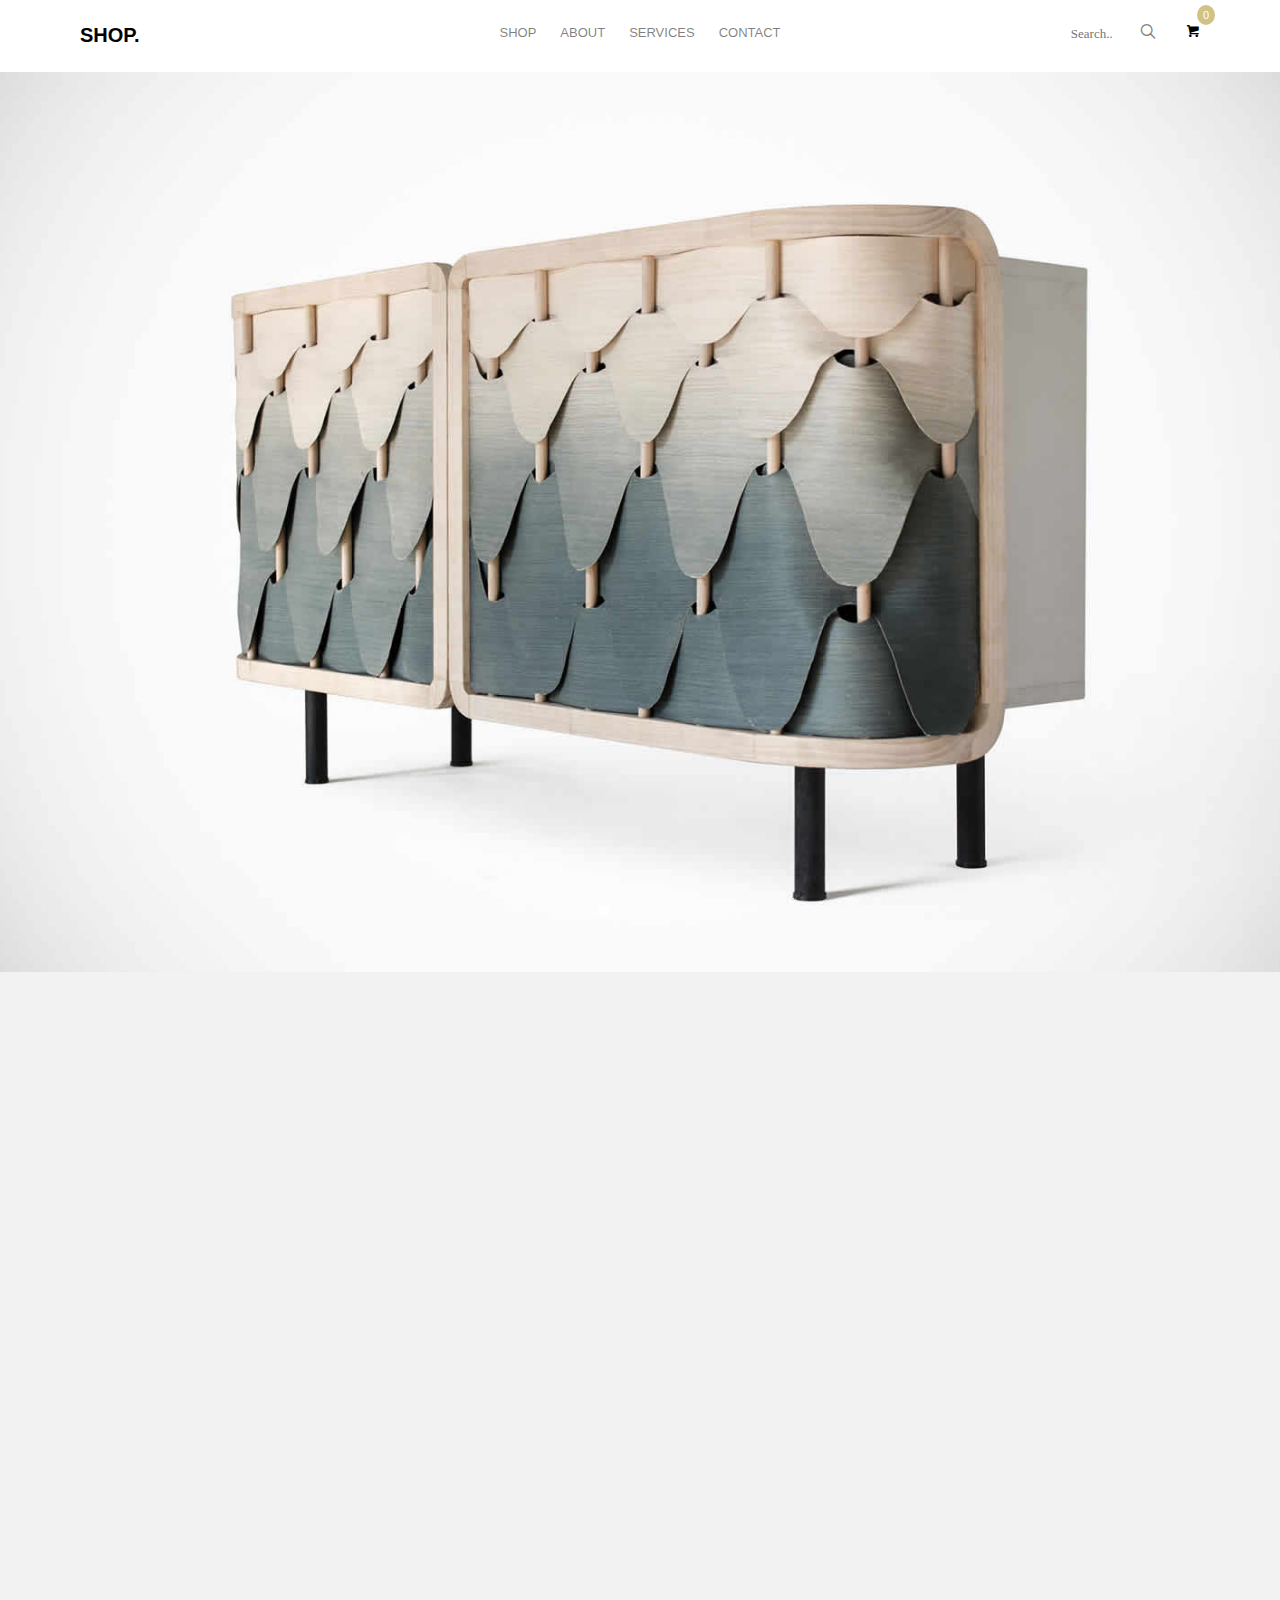
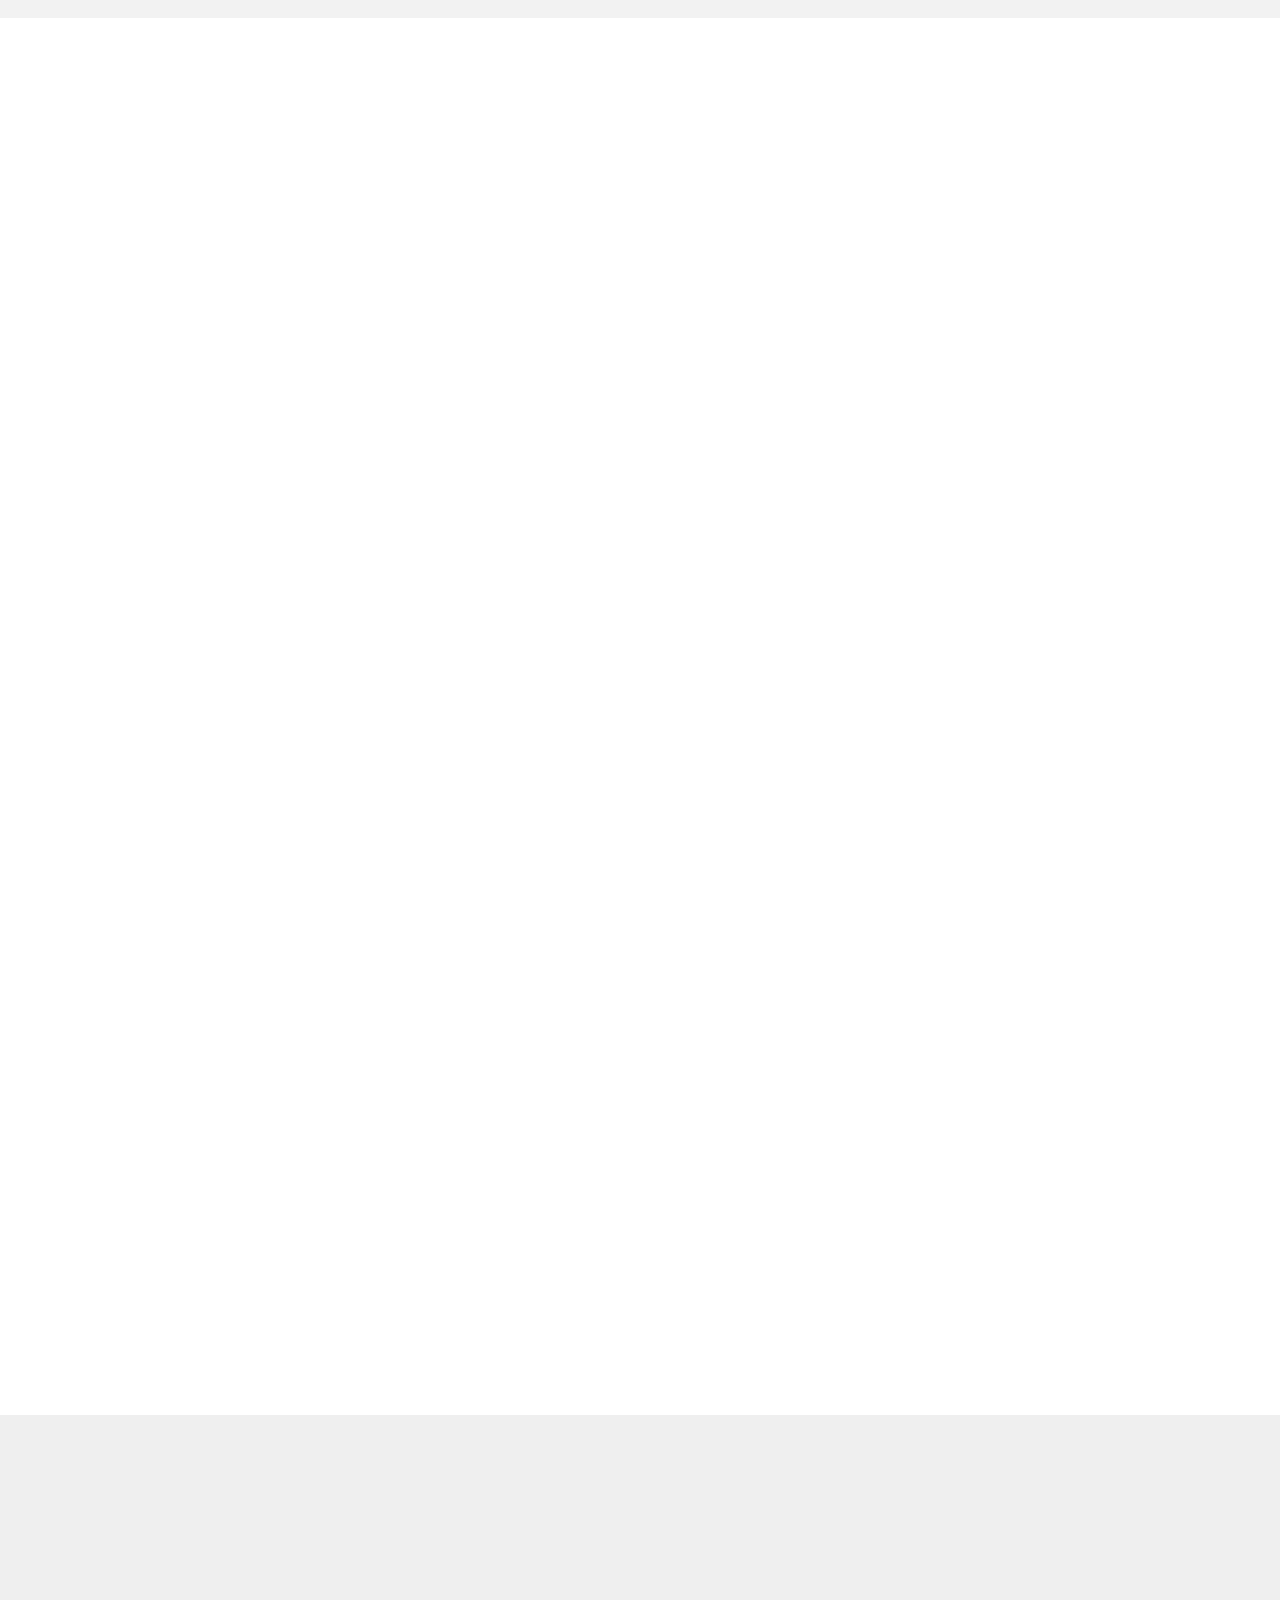
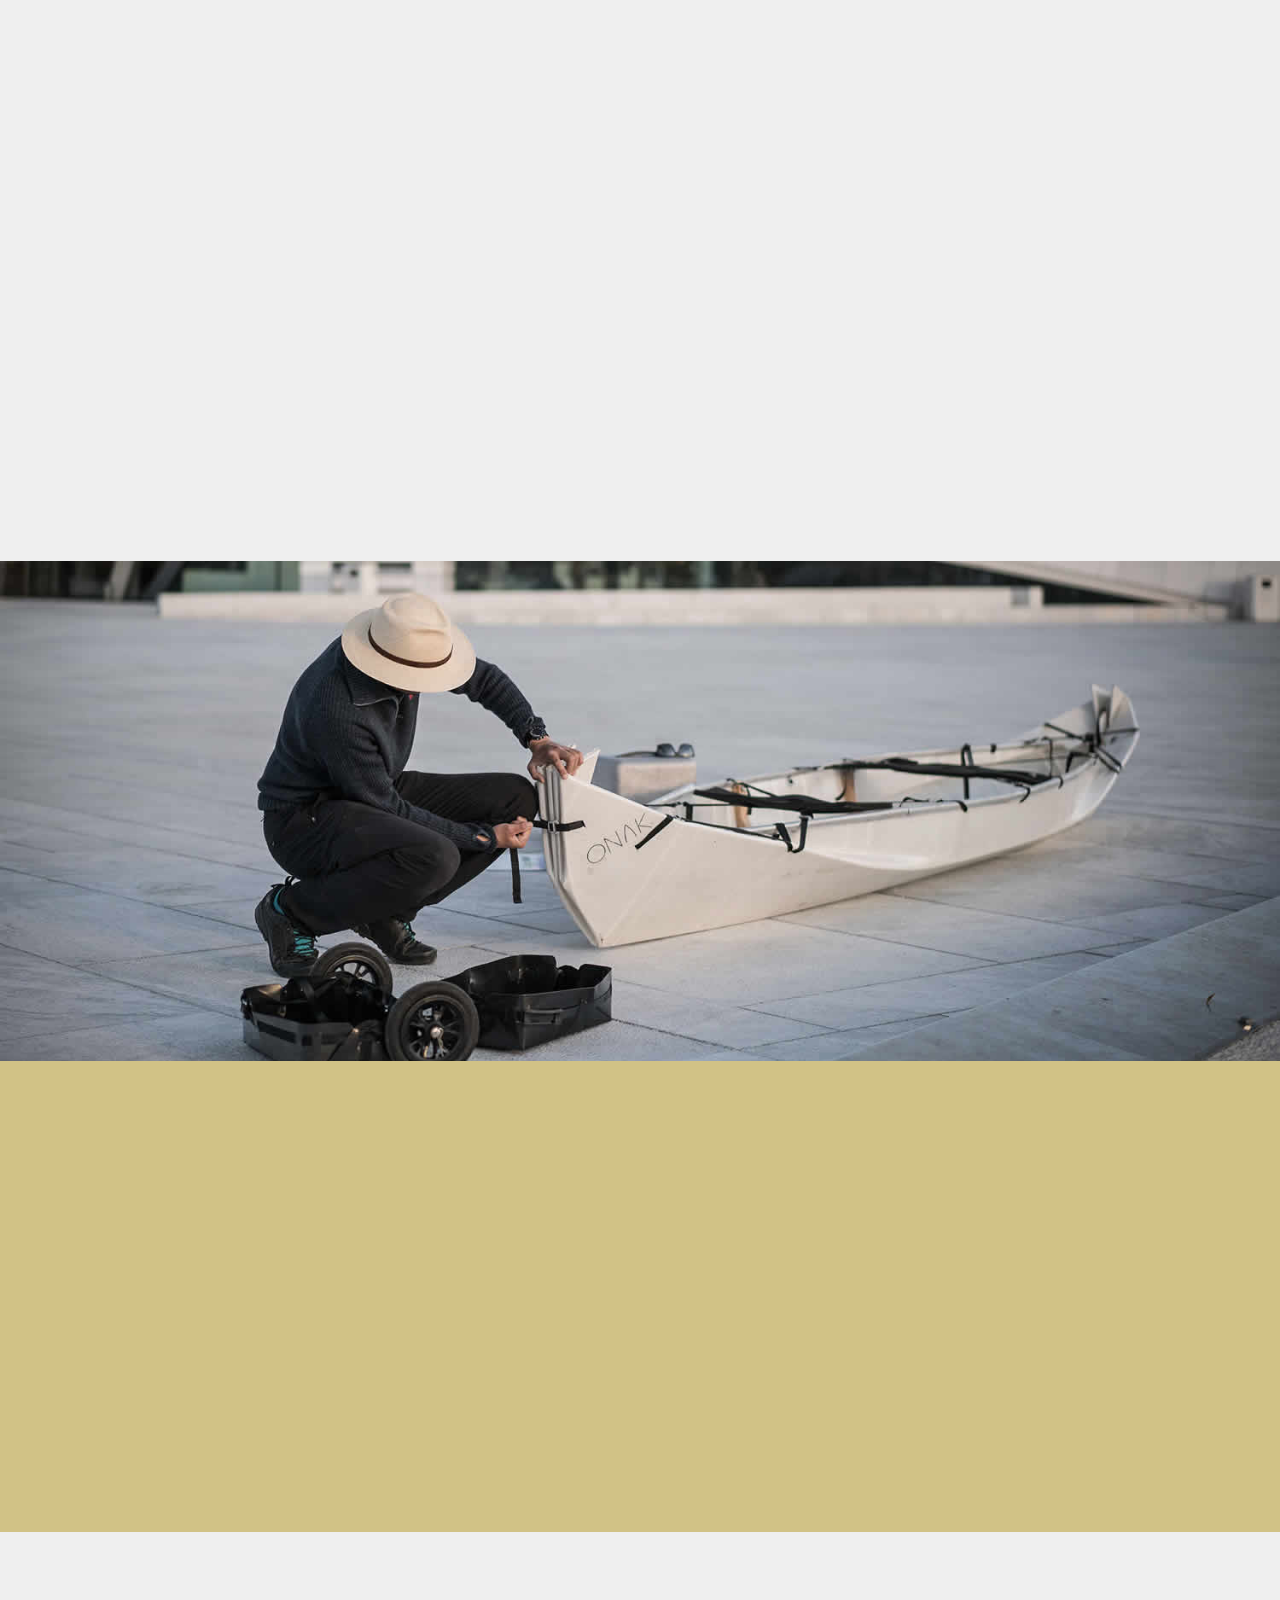
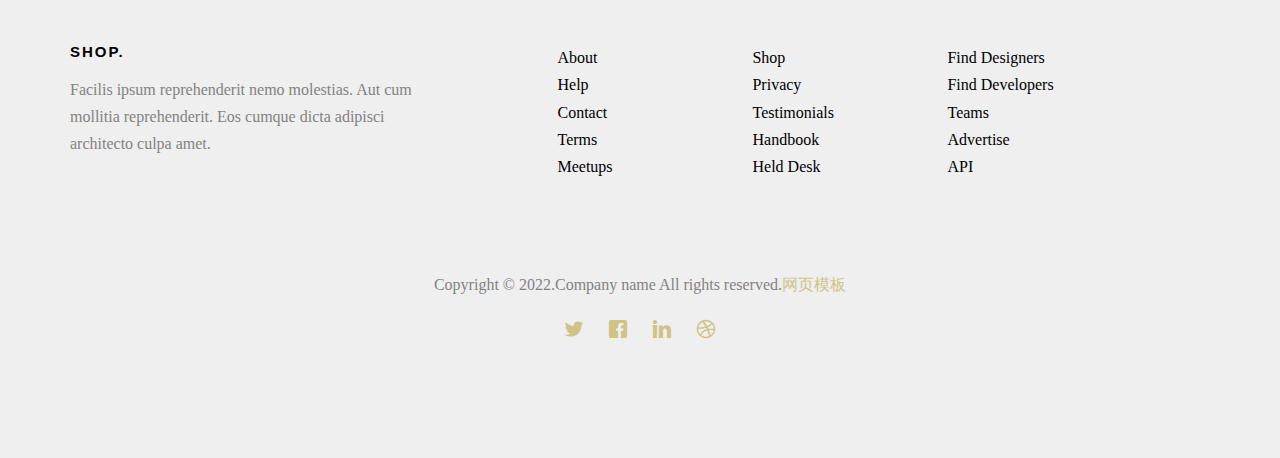
<file: index.html>
<!DOCTYPE HTML>
<html>
	<head>
	<meta charset="utf-8">
	<meta http-equiv="X-UA-Compatible" content="IE=edge">
	<title>Shop &mdash; Free Website Template, Free HTML5 Template by gettemplates.co</title>
	<meta name="viewport" content="width=device-width, initial-scale=1">
	<meta name="description" content="Free HTML5 Website Template by gettemplates.co">
	<meta name="keywords" content="free website templates, free html5, free template, free bootstrap, free website template, html5, css3, mobile first, responsive">
	<meta name="author" content="gettemplates.co">


  	<!-- Facebook and Twitter integration -->
	<meta property="og:title" content="">
	<meta property="og:image" content="">
	<meta property="og:url" content="">
	<meta property="og:site_name" content="">
	<meta property="og:description" content="">
	<meta name="twitter:title" content="">
	<meta name="twitter:image" content="">
	<meta name="twitter:url" content="">
	<meta name="twitter:card" content="">

    <!-- <link href="https://fonts.googleapis.com/css?family=Montserrat:400,700" rel="stylesheet"> -->
	<!-- <link href="https://fonts.googleapis.com/css?family=Playfair+Display:400,400i" rel="stylesheet"> -->  
	
	<!-- Animate.css -->
	<link rel="stylesheet" href="static/css/animate.css">
	<!-- Icomoon Icon Fonts-->
	<link rel="stylesheet" href="static/css/icomoon.css">
	<!-- Bootstrap  -->
	<link rel="stylesheet" href="static/css/bootstrap.css">

	<!-- Flexslider  -->
	<link rel="stylesheet" href="static/css/flexslider.css">

	<!-- Owl Carousel  -->
	<link rel="stylesheet" href="static/css/owl.carousel.min.css">
	<link rel="stylesheet" href="static/css/owl.theme.default.min.css">

	<!-- Theme style  -->
	<link rel="stylesheet" href="static/css/style.css">

	<!-- Modernizr JS -->
	<script src="static/js/modernizr-2.6.2.min.js"></script>
	<!-- FOR IE9 below -->
	<!--[if lt IE 9]>
	<script src="js/respond.min.js"></script>
	<![endif]-->

	</head>
	<body>
		
	<div class="fh5co-loader"></div>
	
	<div id="page">
	<nav class="fh5co-nav" role="navigation">
		<div class="container">
			<div class="row">
				<div class="col-md-3 col-xs-2">
					<div id="fh5co-logo"><a href="">Shop.</a></div>
				</div>
				<div class="col-md-6 col-xs-6 text-center menu-1">
					<ul>
						<li class="has-dropdown">
							<a href="product.html">Shop</a>
							<ul class="dropdown">
								<li><a href="single.html">Single Shop</a></li>
							</ul>
						</li>
						<li><a href="about.html">About</a></li>
						<li class="has-dropdown">
							<a href="services.html">Services</a>
							<ul class="dropdown">
								<li><a href="#">Web Design</a></li>
								<li><a href="#">eCommerce</a></li>
								<li><a href="#">Branding</a></li>
								<li><a href="#">API</a></li>
							</ul>
						</li>
						<li><a href="contact.html">Contact</a></li>
					</ul>
				</div>
				<div class="col-md-3 col-xs-4 text-right hidden-xs menu-2">
					<ul>
						<li class="search">
							<div class="input-group">
						      <input type="text" placeholder="Search..">
						      <span class="input-group-btn">
						        <button class="btn btn-primary" type="button"><i class="icon-search"></i></button>
						      </span>
						    </div>
						</li>
						<li class="shopping-cart"><a href="#" class="cart"><span><small>0</small><i class="icon-shopping-cart"></i></span></a></li>
					</ul>
				</div>
			</div>
			
		</div>
	</nav>
	
	<aside id="fh5co-hero" class="js-fullheight">
		<div class="flexslider js-fullheight">
			<ul class="slides">
		   	<li style="background-image: url(static/image/img_bg_1.jpg);">
		   		<div class="overlay-gradient"></div>
		   		<div class="container">
		   			<div class="col-md-6 col-md-offset-3 col-md-pull-3 js-fullheight slider-text">
		   				<div class="slider-text-inner">
		   					<div class="desc">
		   						<span class="price">$800</span>
		   						<h2>Alato Cabinet</h2>
		   						<p>Far far away, behind the word mountains, far from the countries Vokalia and Consonantia, there live the blind texts. Separated they live in Bookmarksgrove.</p>
			   					<p><a href="single.html" class="btn btn-primary btn-outline btn-lg">Purchase Now</a></p>
		   					</div>
		   				</div>
		   			</div>
		   		</div>
		   	</li>
		   	<li style="background-image: url(static/image/img_bg_2.jpg);">
		   		<div class="container">
		   			<div class="col-md-6 col-md-offset-3 col-md-pull-3 js-fullheight slider-text">
		   				<div class="slider-text-inner">
		   					<div class="desc">
		   						<span class="price">$530</span>
		   						<h2>The Haluz Rocking Chair</h2>
		   						<p>Far far away, behind the word mountains, far from the countries Vokalia and Consonantia, there live the blind texts. Separated they live in Bookmarksgrove.</p>
			   					<p><a href="single.html" class="btn btn-primary btn-outline btn-lg">Purchase Now</a></p>
		   					</div>
		   				</div>
		   			</div>
		   		</div>
		   	</li>
		   	<li style="background-image: url(static/image/img_bg_3.jpg);">
		   		<div class="container">
		   			<div class="col-md-6 col-md-offset-3 col-md-pull-3 js-fullheight slider-text">
		   				<div class="slider-text-inner">
		   					<div class="desc">
		   						<span class="price">$750</span>
		   						<h2>Alato Cabinet</h2>
		   						<p>Far far away, behind the word mountains, far from the countries Vokalia and Consonantia, there live the blind texts. Separated they live in Bookmarksgrove.</p>
			   					<p><a href="single.html" class="btn btn-primary btn-outline btn-lg">Purchase Now</a></p>
		   					</div>
		   				</div>
		   			</div>
		   		</div>
		   	</li>
		   	<li style="background-image: url(static/image/img_bg_4.jpg);">
		   		<div class="container">
		   			<div class="col-md-6 col-md-offset-3 col-md-pull-3 js-fullheight slider-text">
		   				<div class="slider-text-inner">
		   					<div class="desc">
		   						<span class="price">$540</span>
		   						<h2>The WW Chair</h2>
		   						<p>Far far away, behind the word mountains, far from the countries Vokalia and Consonantia, there live the blind texts. Separated they live in Bookmarksgrove.</p>
			   					<p><a href="single.html" class="btn btn-primary btn-outline btn-lg">Purchase Now</a></p>
		   					</div>
		   				</div>
		   			</div>
		   		</div>
		   	</li>
		  	</ul>
	  	</div>
	</aside>

	<div id="fh5co-services" class="fh5co-bg-section">
		<div class="container">
			<div class="row">
				<div class="col-md-4 col-sm-4 text-center">
					<div class="feature-center animate-box" data-animate-effect="fadeIn">
						<span class="icon">
							<i class="icon-credit-card"></i>
						</span>
						<h3>Credit Card</h3>
						<p>Far far away, behind the word mountains, far from the countries Vokalia and Consonantia, there live the blind texts. Separated they live in Bookmarksgrove</p>
						<p><a href="#" class="btn btn-primary btn-outline">Learn More</a></p>
					</div>
				</div>
				<div class="col-md-4 col-sm-4 text-center">
					<div class="feature-center animate-box" data-animate-effect="fadeIn">
						<span class="icon">
							<i class="icon-wallet"></i>
						</span>
						<h3>Save Money</h3>
						<p>Far far away, behind the word mountains, far from the countries Vokalia and Consonantia, there live the blind texts. Separated they live in Bookmarksgrove</p>
						<p><a href="#" class="btn btn-primary btn-outline">Learn More</a></p>
					</div>
				</div>
				<div class="col-md-4 col-sm-4 text-center">
					<div class="feature-center animate-box" data-animate-effect="fadeIn">
						<span class="icon">
							<i class="icon-paper-plane"></i>
						</span>
						<h3>Free Delivery</h3>
						<p>Far far away, behind the word mountains, far from the countries Vokalia and Consonantia, there live the blind texts. Separated they live in Bookmarksgrove</p>
						<p><a href="#" class="btn btn-primary btn-outline">Learn More</a></p>
					</div>
				</div>
			</div>
		</div>
	</div>
	<div id="fh5co-product">
		<div class="container">
			<div class="row animate-box">
				<div class="col-md-8 col-md-offset-2 text-center fh5co-heading">
					<span>Cool Stuff</span>
					<h2>Products.</h2>
					<p>Dignissimos asperiores vitae velit veniam totam fuga molestias accusamus alias autem provident. Odit ab aliquam dolor eius.</p>
				</div>
			</div>
			<div class="row">
				<div class="col-md-4 text-center animate-box">
					<div class="product">
						<div class="product-grid" style="background-image:url(static/image/product-1.jpg);">
							<div class="inner">
								<p>
									<a href="single.html" class="icon"><i class="icon-shopping-cart"></i></a>
									<a href="single.html" class="icon"><i class="icon-eye"></i></a>
								</p>
							</div>
						</div>
						<div class="desc">
							<h3><a href="single.html">Hauteville Concrete Rocking Chair</a></h3>
							<span class="price">$350</span>
						</div>
					</div>
				</div>
				<div class="col-md-4 text-center animate-box">
					<div class="product">
						<div class="product-grid" style="background-image:url(static/image/product-2.jpg);">
							<span class="sale">Sale</span>
							<div class="inner">
								<p>
									<a href="single.html" class="icon"><i class="icon-shopping-cart"></i></a>
									<a href="single.html" class="icon"><i class="icon-eye"></i></a>
								</p>
							</div>
						</div>
						<div class="desc">
							<h3><a href="single.html">Pavilion Speaker</a></h3>
							<span class="price">$600</span>
						</div>
					</div>
				</div>
				<div class="col-md-4 text-center animate-box">
					<div class="product">
						<div class="product-grid" style="background-image:url(static/image/product-3.jpg);">
							<div class="inner">
								<p>
									<a href="single.html" class="icon"><i class="icon-shopping-cart"></i></a>
									<a href="single.html" class="icon"><i class="icon-eye"></i></a>
								</p>
							</div>
						</div>
						<div class="desc">
							<h3><a href="single.html">Ligomancer</a></h3>
							<span class="price">$780</span>
						</div>
					</div>
				</div>
			</div>
			<div class="row">
				<div class="col-md-4 text-center animate-box">
					<div class="product">
						<div class="product-grid" style="background-image:url(static/image/product-4.jpg);">
							<div class="inner">
								<p>
									<a href="single.html" class="icon"><i class="icon-shopping-cart"></i></a>
									<a href="single.html" class="icon"><i class="icon-eye"></i></a>
								</p>
							</div>
						</div>
						<div class="desc">
							<h3><a href="single.html">Alato Cabinet</a></h3>
							<span class="price">$800</span>
						</div>
					</div>
				</div>
				<div class="col-md-4 text-center animate-box">
					<div class="product">
						<div class="product-grid" style="background-image:url(static/image/product-5.jpg);">
							<div class="inner">
								<p>
									<a href="single.html" class="icon"><i class="icon-shopping-cart"></i></a>
									<a href="single.html" class="icon"><i class="icon-eye"></i></a>
								</p>
							</div>
						</div>
						<div class="desc">
							<h3><a href="single.html">Earing Wireless</a></h3>
							<span class="price">$100</span>
						</div>
					</div>
				</div>
				<div class="col-md-4 text-center animate-box">
					<div class="product">
						<div class="product-grid" style="background-image:url(static/image/product-6.jpg);">
							<div class="inner">
								<p>
									<a href="single.html" class="icon"><i class="icon-shopping-cart"></i></a>
									<a href="single.html" class="icon"><i class="icon-eye"></i></a>
								</p>
							</div>
						</div>
						<div class="desc">
							<h3><a href="single.html">Sculptural Coffee Table</a></h3>
							<span class="price">$960</span>
						</div>
					</div>
				</div>
			</div>
		</div>
	</div>
	
	<div id="fh5co-testimonial" class="fh5co-bg-section">
		<div class="container">
			<div class="row animate-box">
				<div class="col-md-8 col-md-offset-2 text-center fh5co-heading">
					<span>Testimony</span>
					<h2>Happy Clients</h2>
				</div>
			</div>
			<div class="row">
				<div class="col-md-10 col-md-offset-1">
					<div class="row animate-box">
						<div class="owl-carousel owl-carousel-fullwidth">
							<div class="item">
								<div class="testimony-slide active text-center">
									<figure>
										<img src="static/picture/person1.jpg" alt="user">
									</figure>
									<span>Jean Doe, via <a href="#" class="twitter">Twitter</a></span>
									<blockquote>
										<p>&ldquo;Far far away, behind the word mountains, far from the countries Vokalia and Consonantia, there live the blind texts. Separated they live in Bookmarksgrove right at the coast of the Semantics, a large language ocean.&rdquo;</p>
									</blockquote>
								</div>
							</div>
							<div class="item">
								<div class="testimony-slide active text-center">
									<figure>
										<img src="static/picture/person2.jpg" alt="user">
									</figure>
									<span>John Doe, via <a href="#" class="twitter">Twitter</a></span>
									<blockquote>
										<p>&ldquo;Separated they live in Bookmarksgrove right at the coast of the Semantics, a large language ocean.&rdquo;</p>
									</blockquote>
								</div>
							</div>
							<div class="item">
								<div class="testimony-slide active text-center">
									<figure>
										<img src="static/picture/person3.jpg" alt="user">
									</figure>
									<span>John Doe, via <a href="#" class="twitter">Twitter</a></span>
									<blockquote>
										<p>&ldquo;Far from the countries Vokalia and Consonantia, there live the blind texts. Separated they live in Bookmarksgrove right at the coast of the Semantics, a large language ocean.&rdquo;</p>
									</blockquote>
								</div>
							</div>
						</div>
					</div>
				</div>
			</div>
		</div>
	</div>
	

	<div id="fh5co-counter" class="fh5co-bg fh5co-counter" style="background-image:url(static/image/img_bg_5.jpg);">
		<div class="container">
			<div class="row">
				<div class="display-t">
					<div class="display-tc">
						<div class="col-md-3 col-sm-6 animate-box">
							<div class="feature-center">
								<span class="icon">
									<i class="icon-eye"></i>
								</span>

								<span class="counter js-counter" data-from="0" data-to="22070" data-speed="5000" data-refresh-interval="50">1</span>
								<span class="counter-label">Creativity Fuel</span>

							</div>
						</div>
						<div class="col-md-3 col-sm-6 animate-box">
							<div class="feature-center">
								<span class="icon">
									<i class="icon-shopping-cart"></i>
								</span>

								<span class="counter js-counter" data-from="0" data-to="450" data-speed="5000" data-refresh-interval="50">1</span>
								<span class="counter-label">Happy Clients</span>
							</div>
						</div>
						<div class="col-md-3 col-sm-6 animate-box">
							<div class="feature-center">
								<span class="icon">
									<i class="icon-shop"></i>
								</span>
								<span class="counter js-counter" data-from="0" data-to="700" data-speed="5000" data-refresh-interval="50">1</span>
								<span class="counter-label">All Products</span>
							</div>
						</div>
						<div class="col-md-3 col-sm-6 animate-box">
							<div class="feature-center">
								<span class="icon">
									<i class="icon-clock"></i>
								</span>

								<span class="counter js-counter" data-from="0" data-to="5605" data-speed="5000" data-refresh-interval="50">1</span>
								<span class="counter-label">Hours Spent</span>

							</div>
						</div>
					</div>
				</div>
			</div>
		</div>
	</div>

	<div id="fh5co-started">
		<div class="container">
			<div class="row animate-box">
				<div class="col-md-8 col-md-offset-2 text-center fh5co-heading">
					<h2>Newsletter</h2>
					<p>Just stay tune for our latest Product. Now you can subscribe</p>
				</div>
			</div>
			<div class="row animate-box">
				<div class="col-md-8 col-md-offset-2">
					<form class="form-inline">
						<div class="col-md-6 col-sm-6">
							<div class="form-group">
								<label for="email" class="sr-only">Email</label>
								<input type="email" class="form-control" id="email" placeholder="Email">
							</div>
						</div>
						<div class="col-md-6 col-sm-6">
							<button type="submit" class="btn btn-default btn-block">Subscribe</button>
						</div>
					</form>
				</div>
			</div>
		</div>
	</div>

	<footer id="fh5co-footer" role="contentinfo">
		<div class="container">
			<div class="row row-pb-md">
				<div class="col-md-4 fh5co-widget">
					<h3>Shop.</h3>
					<p>Facilis ipsum reprehenderit nemo molestias. Aut cum mollitia reprehenderit. Eos cumque dicta adipisci architecto culpa amet.</p>
				</div>
				<div class="col-md-2 col-sm-4 col-xs-6 col-md-push-1">
					<ul class="fh5co-footer-links">
						<li><a href="#">About</a></li>
						<li><a href="#">Help</a></li>
						<li><a href="#">Contact</a></li>
						<li><a href="#">Terms</a></li>
						<li><a href="#">Meetups</a></li>
					</ul>
				</div>

				<div class="col-md-2 col-sm-4 col-xs-6 col-md-push-1">
					<ul class="fh5co-footer-links">
						<li><a href="#">Shop</a></li>
						<li><a href="#">Privacy</a></li>
						<li><a href="#">Testimonials</a></li>
						<li><a href="#">Handbook</a></li>
						<li><a href="#">Held Desk</a></li>
					</ul>
				</div>

				<div class="col-md-2 col-sm-4 col-xs-6 col-md-push-1">
					<ul class="fh5co-footer-links">
						<li><a href="#">Find Designers</a></li>
						<li><a href="#">Find Developers</a></li>
						<li><a href="#">Teams</a></li>
						<li><a href="#">Advertise</a></li>
						<li><a href="#">API</a></li>
					</ul>
				</div>
			</div>

			<div class="row copyright">
				<div class="col-md-12 text-center">
					<p>
						Copyright &copy; 2022.Company name All rights reserved.<a target="_blank" href="https://sc.chinaz.com/moban/">&#x7F51;&#x9875;&#x6A21;&#x677F;</a> 
						
					</p>
					<p>
						<ul class="fh5co-social-icons">
							<li><a href="#"><i class="icon-twitter"></i></a></li>
							<li><a href="#"><i class="icon-facebook"></i></a></li>
							<li><a href="#"><i class="icon-linkedin"></i></a></li>
							<li><a href="#"><i class="icon-dribbble"></i></a></li>
						</ul>
					
				</div>
			</div>

		</div>
	</footer>
	</div>

	<div class="gototop js-top">
		<a href="#" class="js-gotop"><i class="icon-arrow-up"></i></a>
	</div>
	
	<!-- jQuery -->
	<script src="static/js/jquery.min.js"></script>
	<!-- jQuery Easing -->
	<script src="static/js/jquery.easing.1.3.js"></script>
	<!-- Bootstrap -->
	<script src="static/js/bootstrap.min.js"></script>
	<!-- Waypoints -->
	<script src="static/js/jquery.waypoints.min.js"></script>
	<!-- Carousel -->
	<script src="static/js/owl.carousel.min.js"></script>
	<!-- countTo -->
	<script src="static/js/jquery.countTo.js"></script>
	<!-- Flexslider -->
	<script src="static/js/jquery.flexslider-min.js"></script>
	<!-- Main -->
	<script src="static/js/main.js"></script>

	</body>
</html>
</file>
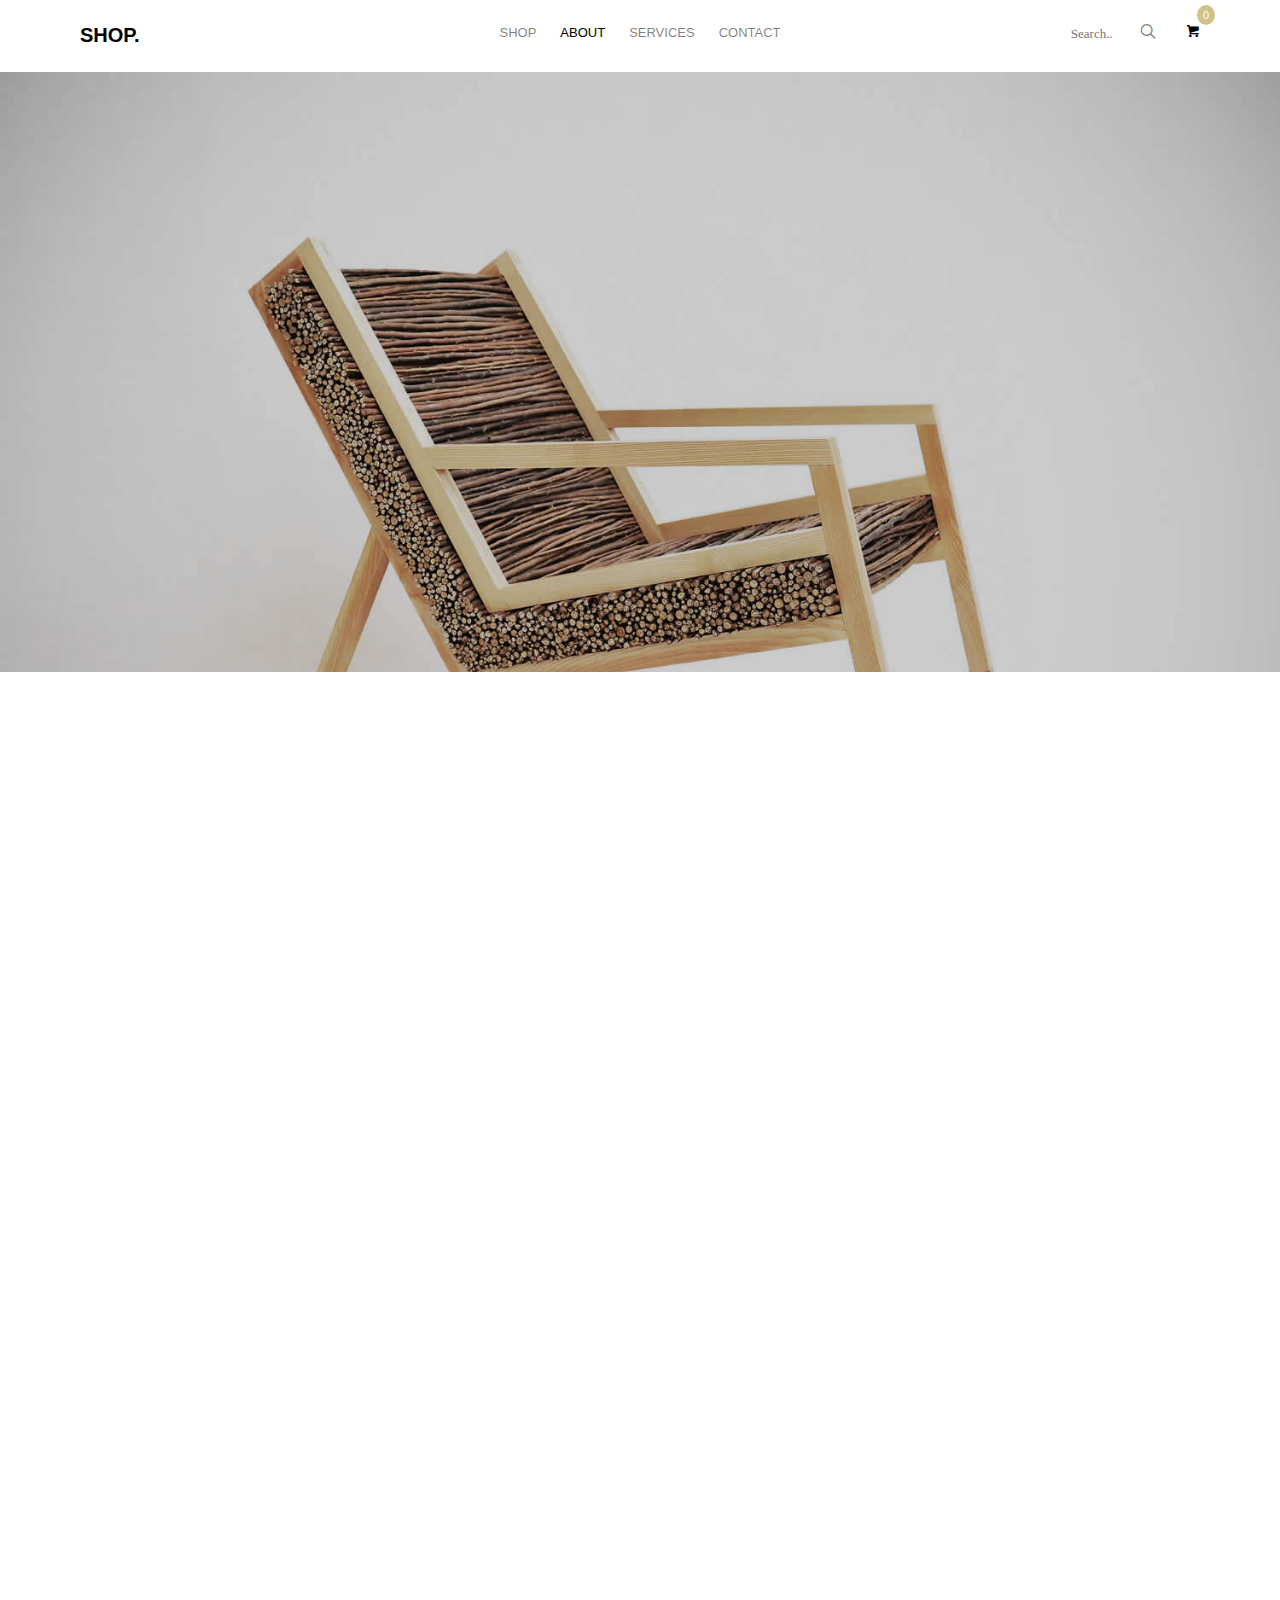
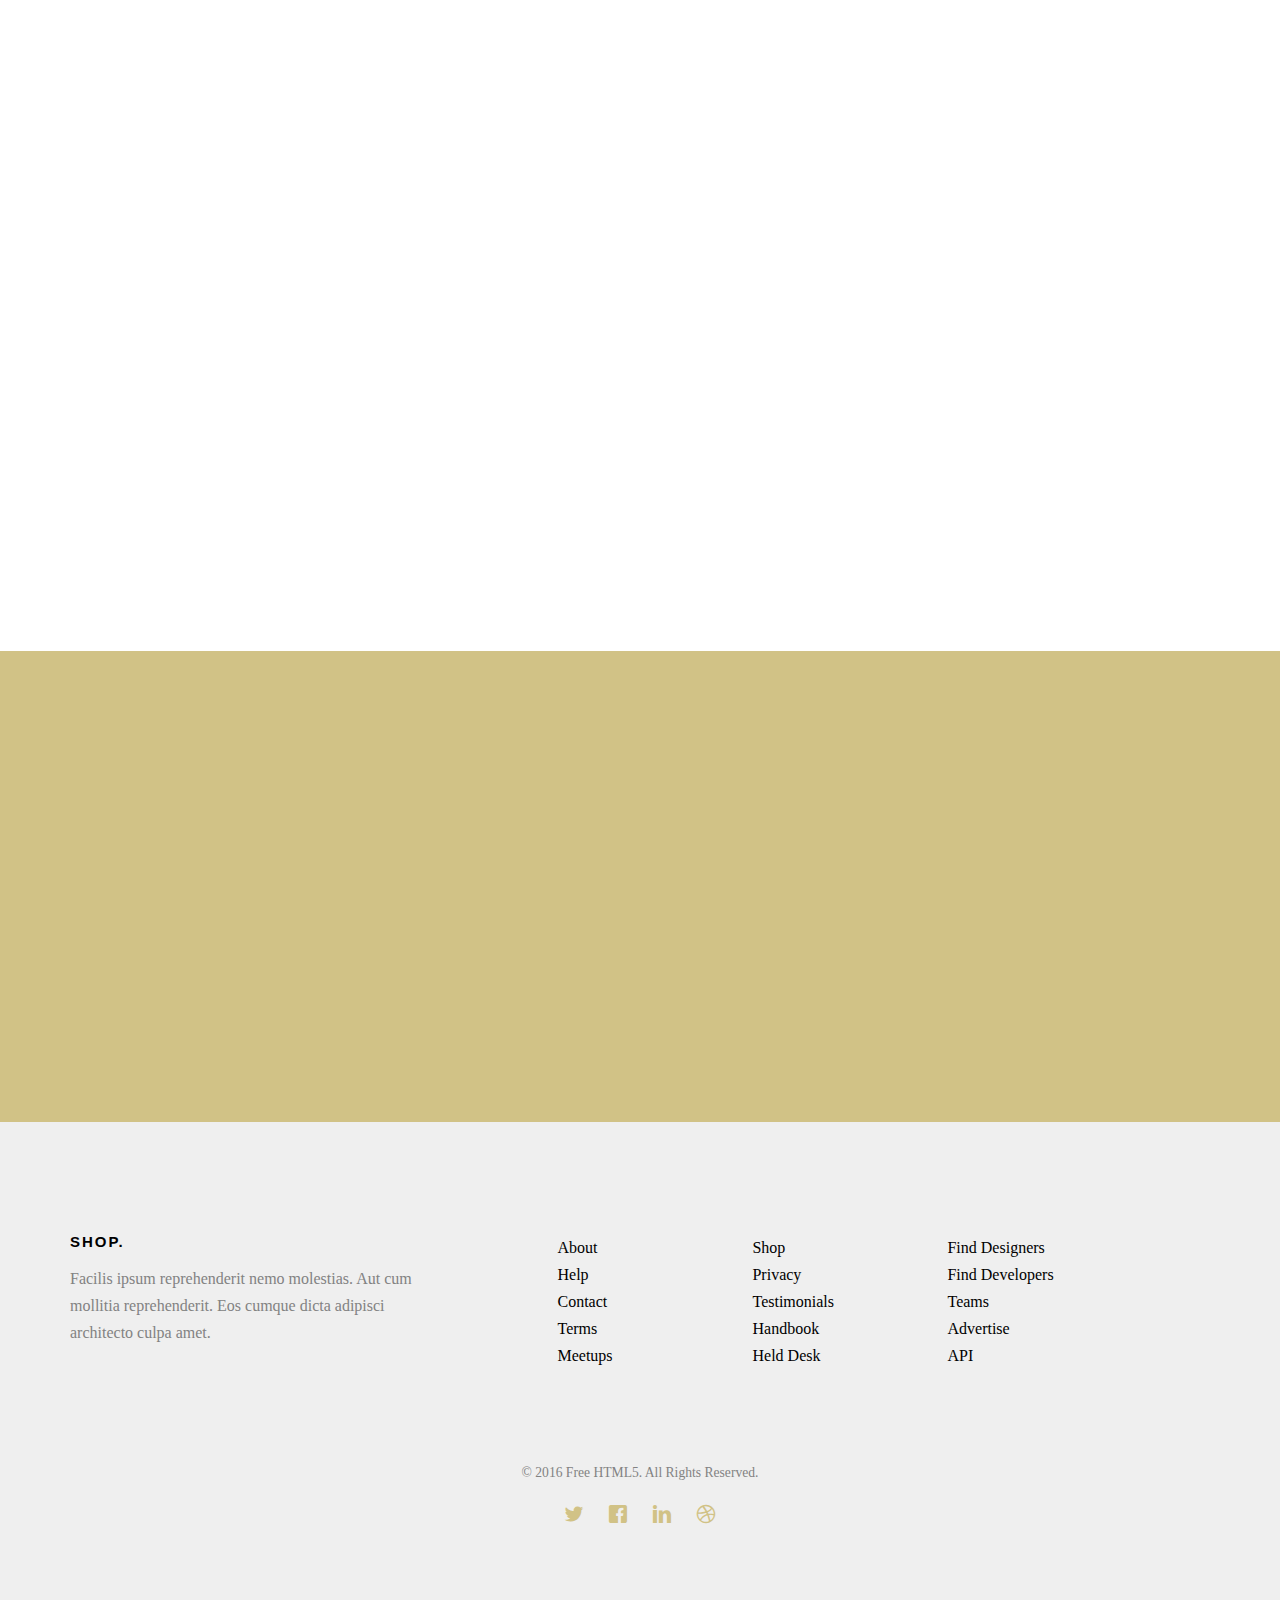
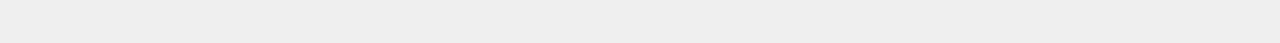
<file: about.html>
<!DOCTYPE HTML>
<html>
	<head>
	<meta charset="utf-8">
	<meta http-equiv="X-UA-Compatible" content="IE=edge">
	<title>Shop &mdash; Free Website Template, Free HTML5 Template by gettemplates.co</title>
	<meta name="viewport" content="width=device-width, initial-scale=1">
	<meta name="description" content="Free HTML5 Website Template by gettemplates.co">
	<meta name="keywords" content="free website templates, free html5, free template, free bootstrap, free website template, html5, css3, mobile first, responsive">
	<meta name="author" content="gettemplates.co">

	

  	<!-- Facebook and Twitter integration -->
	<meta property="og:title" content="">
	<meta property="og:image" content="">
	<meta property="og:url" content="">
	<meta property="og:site_name" content="">
	<meta property="og:description" content="">
	<meta name="twitter:title" content="">
	<meta name="twitter:image" content="">
	<meta name="twitter:url" content="">
	<meta name="twitter:card" content="">

	
	<!-- <link href="https://fonts.googleapis.com/css?family=Playfair+Display:400,400i" rel="stylesheet"> -->
	
	<!-- Animate.css -->
	<link rel="stylesheet" href="static/css/animate.css">
	<!-- Icomoon Icon Fonts-->
	<link rel="stylesheet" href="static/css/icomoon.css">
	<!-- Bootstrap  -->
	<link rel="stylesheet" href="static/css/bootstrap.css">

	<!-- Flexslider  -->
	<link rel="stylesheet" href="static/css/flexslider.css">

	<!-- Owl Carousel  -->
	<link rel="stylesheet" href="static/css/owl.carousel.min.css">
	<link rel="stylesheet" href="static/css/owl.theme.default.min.css">

	<!-- Theme style  -->
	<link rel="stylesheet" href="static/css/style.css">

	<!-- Modernizr JS -->
	<script src="static/js/modernizr-2.6.2.min.js"></script>
	<!-- FOR IE9 below -->
	<!--[if lt IE 9]>
	<script src="js/respond.min.js"></script>
	<![endif]-->

	</head>
	<body>
		
	<div class="fh5co-loader"></div>
	
	<div id="page">
	<nav class="fh5co-nav" role="navigation">
		<div class="container">
			<div class="row">
				<div class="col-md-3 col-xs-2">
					<div id="fh5co-logo"><a href="index.html">Shop.</a></div>
				</div>
				<div class="col-md-6 col-xs-6 text-center menu-1">
					<ul>
						<li class="has-dropdown">
							<a href="product.html">Shop</a>
							<ul class="dropdown">
								<li><a href="single.html">Single Shop</a></li>
							</ul>
						</li>
						<li class="active"><a href="">About</a></li>
						<li class="has-dropdown">
							<a href="services.html">Services</a>
							<ul class="dropdown">
								<li><a href="#">Web Design</a></li>
								<li><a href="#">eCommerce</a></li>
								<li><a href="#">Branding</a></li>
								<li><a href="#">API</a></li>
							</ul>
						</li>
						<li><a href="contact.html">Contact</a></li>
					</ul>
				</div>
				<div class="col-md-3 col-xs-4 text-right hidden-xs menu-2">
					<ul>
						<li class="search">
							<div class="input-group">
						      <input type="text" placeholder="Search..">
						      <span class="input-group-btn">
						        <button class="btn btn-primary" type="button"><i class="icon-search"></i></button>
						      </span>
						    </div>
						</li>
						<li class="shopping-cart"><a href="#" class="cart"><span><small>0</small><i class="icon-shopping-cart"></i></span></a></li>
					</ul>
				</div>
			</div>
			
		</div>
	</nav>

	<header id="fh5co-header" class="fh5co-cover fh5co-cover-sm" role="banner" style="background-image:url(static/image/img_bg_2.jpg);">
		<div class="overlay"></div>
		<div class="container">
			<div class="row">
				<div class="col-md-8 col-md-offset-2 text-center">
					<div class="display-t">
						<div class="display-tc animate-box" data-animate-effect="fadeIn">
							<h1>About Us</h1>
							<h2>Free html5 templates by <a href="javascript:;" target="_blank">Themewagon</a></h2>
						</div>
					</div>
				</div>
			</div>
		</div>
	</header>
	
	<div id="fh5co-about">
		<div class="container">
			<div class="about-content">
				<div class="row animate-box">
					<div class="col-md-6">
						<div class="desc">
							<h3>Company History</h3>
							<p>Lorem ipsum dolor sit amet consectetur adipisicing elit. Esse quo est quis mollitia ratione magni assumenda repellat atque modi temporibus tempore ex. Dolore facilis ex sunt ea praesentium expedita numquam?</p> 
							<p>Quos quia provident consequuntur culpa facere ratione maxime commodi voluptates id repellat velit eaque aspernatur expedita. Possimus itaque adipisci rem dolorem nesciunt perferendis quae amet deserunt eum labore quidem minima.</p>
						</div>
						<div class="desc">
							<h3>Mission &amp; Vission</h3>
							<p>Lorem ipsum dolor sit amet consectetur adipisicing elit. Esse quo est quis mollitia ratione magni assumenda repellat atque modi temporibus tempore ex. Dolore facilis ex sunt ea praesentium expedita numquam?</p> 
							<p>Quos quia provident consequuntur culpa facere ratione maxime commodi voluptates id repellat velit eaque aspernatur expedita. Possimus itaque adipisci rem dolorem nesciunt perferendis quae amet deserunt eum labore quidem minima.</p>
						</div>
					</div>
					<div class="col-md-6">
						<img class="img-responsive" src="static/picture/img_bg_1.jpg" alt="about">
					</div>
				</div>
			</div>
			<div class="row animate-box">
				<div class="col-md-8 col-md-offset-2 text-center fh5co-heading">
					<span>Productive Staff</span>
					<h2>Meet Our Team</h2>
					<p>Dignissimos asperiores vitae velit veniam totam fuga molestias accusamus alias autem provident. Odit ab aliquam dolor eius.</p>
				</div>
			</div>
			<div class="row">
				<div class="col-md-4 col-sm-4 animate-box" data-animate-effect="fadeIn">
					<div class="fh5co-staff">
						<img src="static/picture/person1.jpg" alt="Free HTML5 Templates by gettemplates.co">
						<h3>Jean Smith</h3>
						<strong class="role">Chief Executive Officer</strong>
						<p>Quos quia provident consequuntur culpa facere ratione maxime commodi voluptates id repellat velit eaque aspernatur expedita. Possimus itaque adipisci.</p>
						<ul class="fh5co-social-icons">
							<li><a href="#"><i class="icon-facebook"></i></a></li>
							<li><a href="#"><i class="icon-twitter"></i></a></li>
							<li><a href="#"><i class="icon-dribbble"></i></a></li>
							<li><a href="#"><i class="icon-github"></i></a></li>
						</ul>
					</div>
				</div>
				<div class="col-md-4 col-sm-4 animate-box" data-animate-effect="fadeIn">
					<div class="fh5co-staff">
						<img src="static/picture/person2.jpg" alt="Free HTML5 Templates by gettemplates.co">
						<h3>Hush Raven</h3>
						<strong class="role">Co-Owner</strong>
						<p>Quos quia provident consequuntur culpa facere ratione maxime commodi voluptates id repellat velit eaque aspernatur expedita. Possimus itaque adipisci.</p>
						<ul class="fh5co-social-icons">
							<li><a href="#"><i class="icon-facebook"></i></a></li>
							<li><a href="#"><i class="icon-twitter"></i></a></li>
							<li><a href="#"><i class="icon-dribbble"></i></a></li>
							<li><a href="#"><i class="icon-github"></i></a></li>
						</ul>
					</div>
				</div>
				<div class="col-md-4 col-sm-4 animate-box" data-animate-effect="fadeIn">
					<div class="fh5co-staff">
						<img src="static/picture/person3.jpg" alt="Free HTML5 Templates by gettemplates.co">
						<h3>Alex King</h3>
						<strong class="role">Co-Owner</strong>
						<p>Quos quia provident consequuntur culpa facere ratione maxime commodi voluptates id repellat velit eaque aspernatur expedita. Possimus itaque adipisci.</p>
						<ul class="fh5co-social-icons">
							<li><a href="#"><i class="icon-facebook"></i></a></li>
							<li><a href="#"><i class="icon-twitter"></i></a></li>
							<li><a href="#"><i class="icon-dribbble"></i></a></li>
							<li><a href="#"><i class="icon-github"></i></a></li>
						</ul>
					</div>
				</div>
			</div>
		</div>
	</div>

	<div id="fh5co-started">
		<div class="container">
			<div class="row animate-box">
				<div class="col-md-8 col-md-offset-2 text-center fh5co-heading">
					<h2>Newsletter</h2>
					<p>Just stay tune for our latest Product. Now you can subscribe</p>
				</div>
			</div>
			<div class="row animate-box">
				<div class="col-md-8 col-md-offset-2">
					<form class="form-inline">
						<div class="col-md-6 col-sm-6">
							<div class="form-group">
								<label for="email" class="sr-only">Email</label>
								<input type="email" class="form-control" id="email" placeholder="Email">
							</div>
						</div>
						<div class="col-md-6 col-sm-6">
							<button type="submit" class="btn btn-default btn-block">Subscribe</button>
						</div>
					</form>
				</div>
			</div>
		</div>
	</div>

	<footer id="fh5co-footer" role="contentinfo">
		<div class="container">
			<div class="row row-pb-md">
				<div class="col-md-4 fh5co-widget">
					<h3>Shop.</h3>
					<p>Facilis ipsum reprehenderit nemo molestias. Aut cum mollitia reprehenderit. Eos cumque dicta adipisci architecto culpa amet.</p>
				</div>
				<div class="col-md-2 col-sm-4 col-xs-6 col-md-push-1">
					<ul class="fh5co-footer-links">
						<li><a href="#">About</a></li>
						<li><a href="#">Help</a></li>
						<li><a href="#">Contact</a></li>
						<li><a href="#">Terms</a></li>
						<li><a href="#">Meetups</a></li>
					</ul>
				</div>

				<div class="col-md-2 col-sm-4 col-xs-6 col-md-push-1">
					<ul class="fh5co-footer-links">
						<li><a href="#">Shop</a></li>
						<li><a href="#">Privacy</a></li>
						<li><a href="#">Testimonials</a></li>
						<li><a href="#">Handbook</a></li>
						<li><a href="#">Held Desk</a></li>
					</ul>
				</div>

				<div class="col-md-2 col-sm-4 col-xs-6 col-md-push-1">
					<ul class="fh5co-footer-links">
						<li><a href="#">Find Designers</a></li>
						<li><a href="#">Find Developers</a></li>
						<li><a href="#">Teams</a></li>
						<li><a href="#">Advertise</a></li>
						<li><a href="#">API</a></li>
					</ul>
				</div>
			</div>

			<div class="row copyright">
				<div class="col-md-12 text-center">
					<p>
						<small class="block">&copy; 2016 Free HTML5. All Rights Reserved.</small> 
						
					</p>
					<p>
						<ul class="fh5co-social-icons">
							<li><a href="#"><i class="icon-twitter"></i></a></li>
							<li><a href="#"><i class="icon-facebook"></i></a></li>
							<li><a href="#"><i class="icon-linkedin"></i></a></li>
							<li><a href="#"><i class="icon-dribbble"></i></a></li>
						</ul>
					
				</div>
			</div>

		</div>
	</footer>
	</div>

	<div class="gototop js-top">
		<a href="#" class="js-gotop"><i class="icon-arrow-up"></i></a>
	</div>
	
	<!-- jQuery -->
	<script src="static/js/jquery.min.js"></script>
	<!-- jQuery Easing -->
	<script src="static/js/jquery.easing.1.3.js"></script>
	<!-- Bootstrap -->
	<script src="static/js/bootstrap.min.js"></script>
	<!-- Waypoints -->
	<script src="static/js/jquery.waypoints.min.js"></script>
	<!-- Carousel -->
	<script src="static/js/owl.carousel.min.js"></script>
	<!-- countTo -->
	<script src="static/js/jquery.countTo.js"></script>
	<!-- Flexslider -->
	<script src="static/js/jquery.flexslider-min.js"></script>
	
	<!-- Main -->
	<script src="static/js/main.js"></script>

	</body>
</html>
</file>
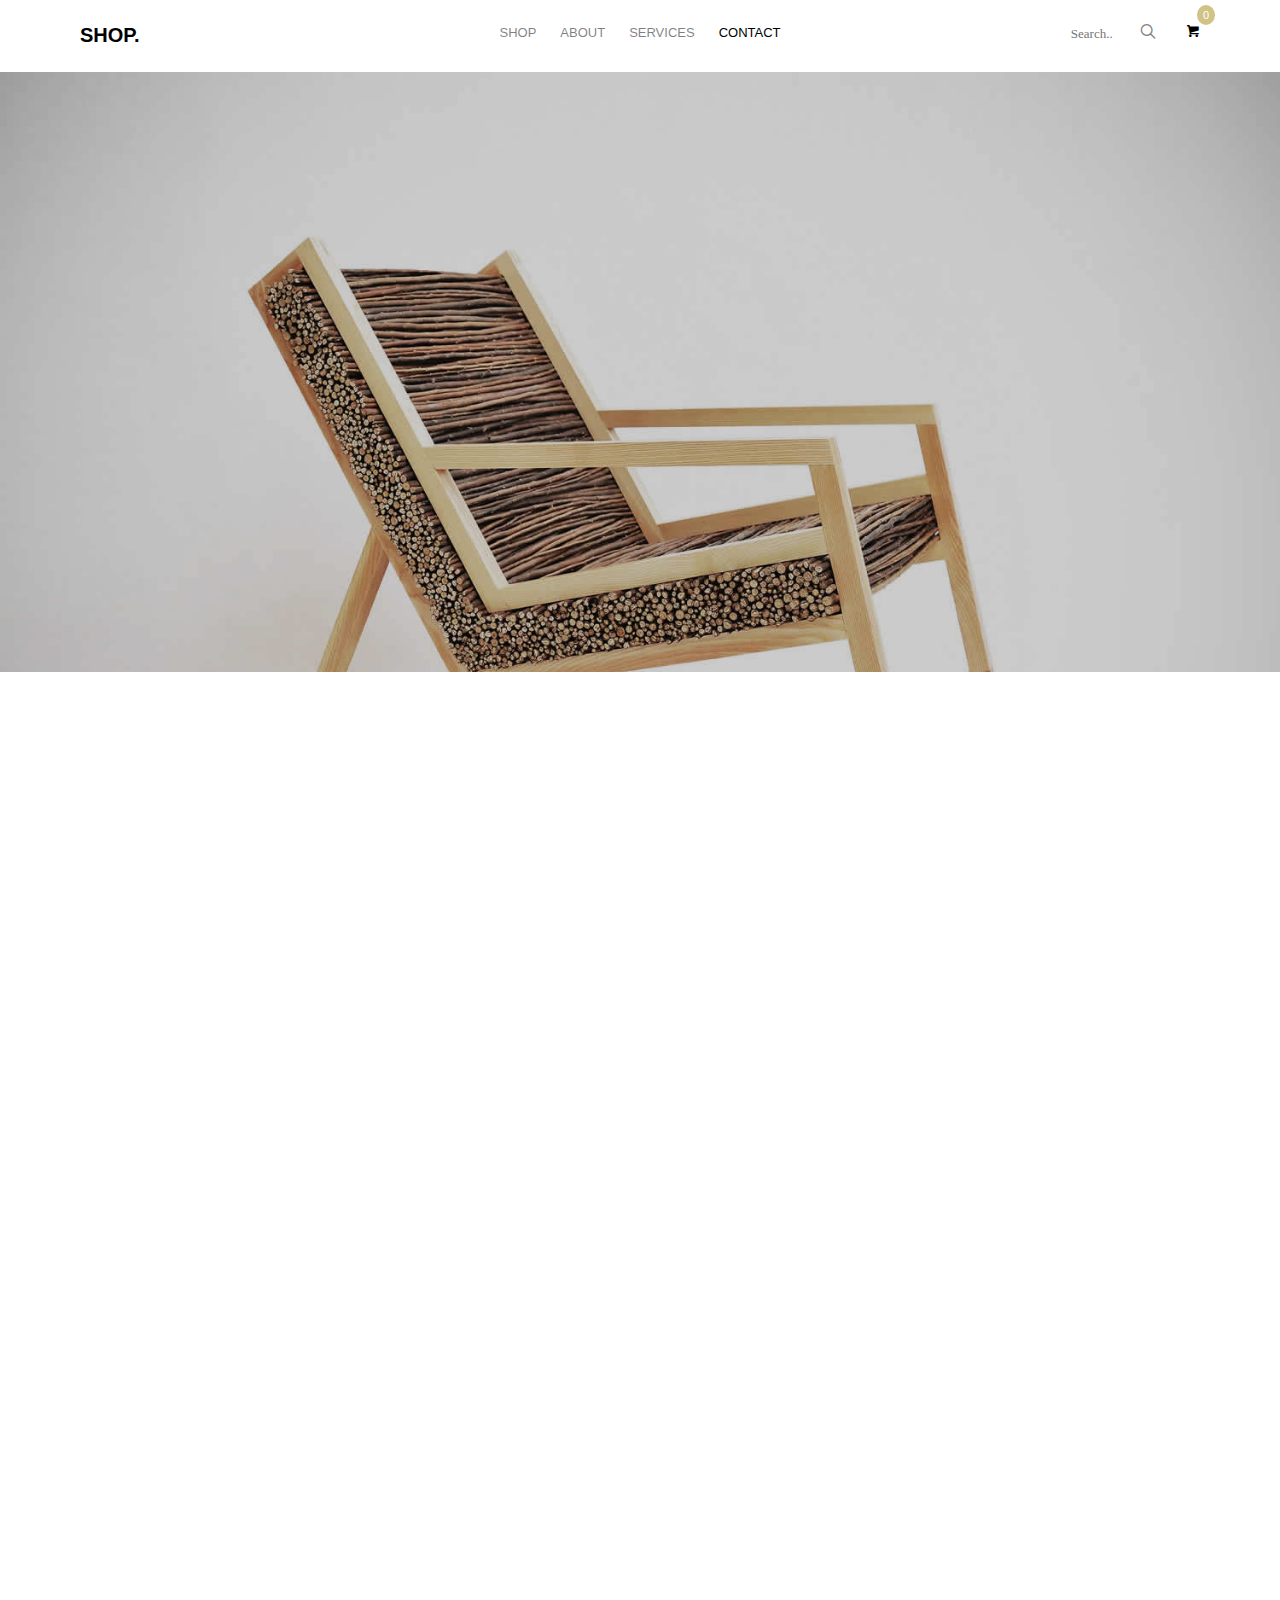
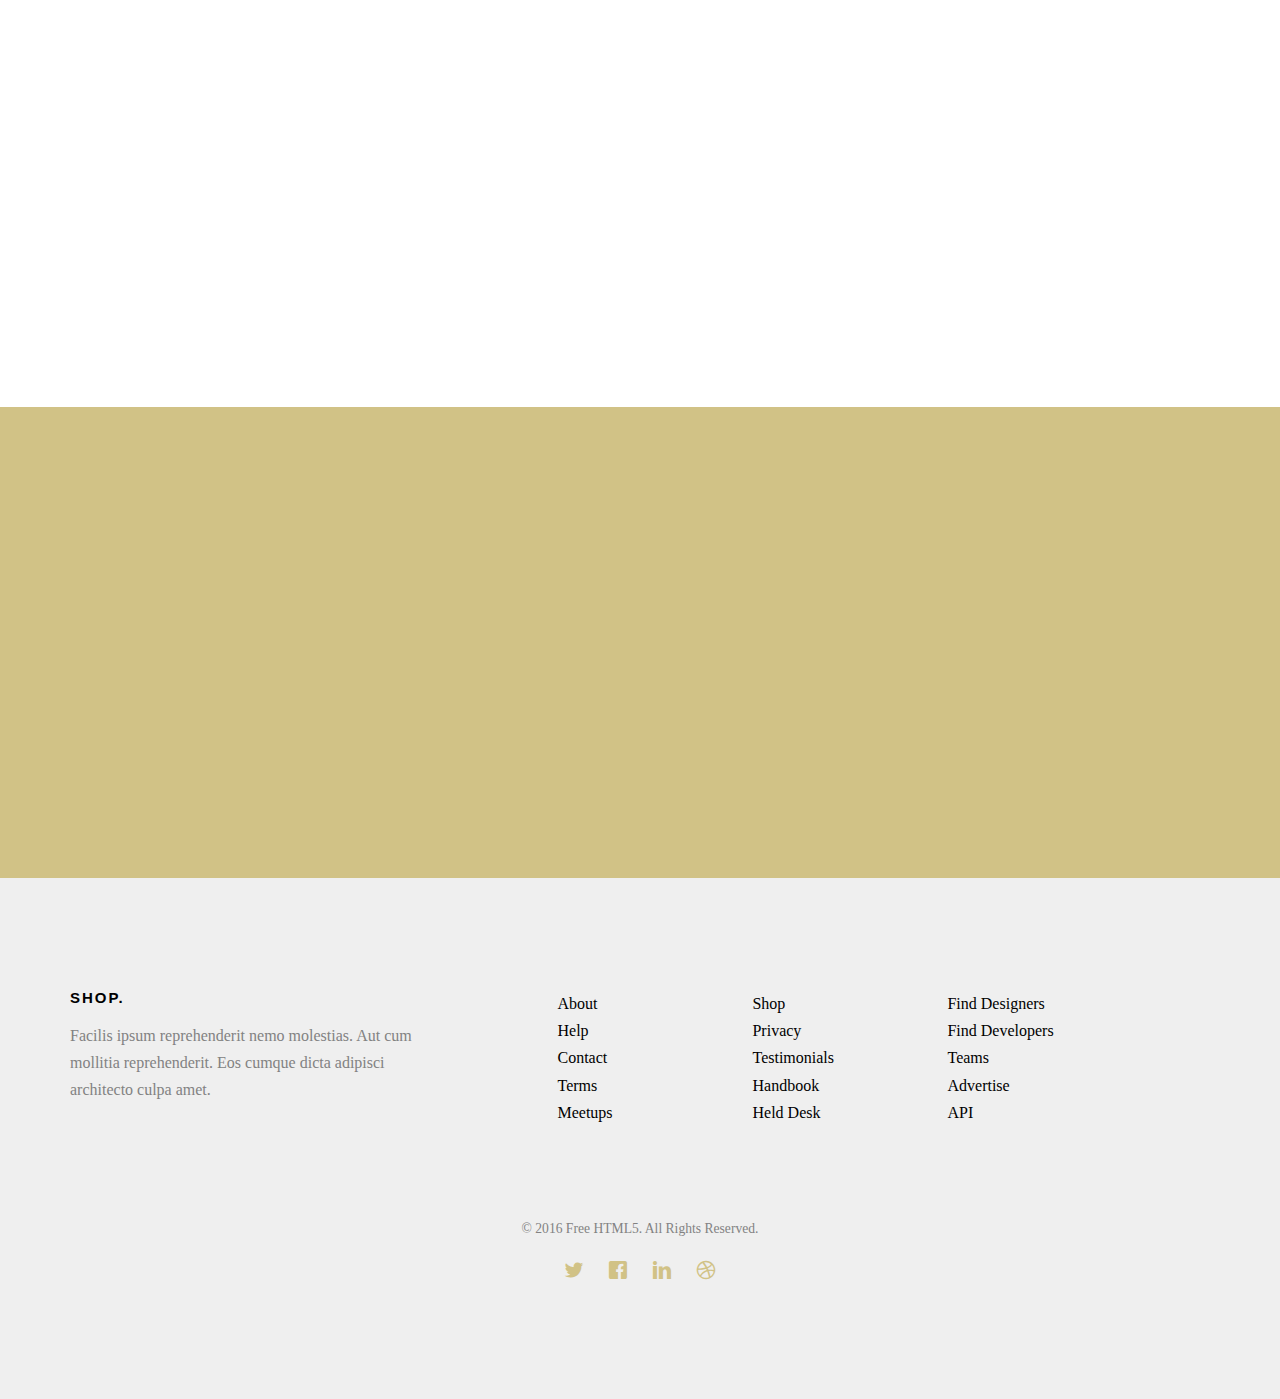
<file: contact.html>
<!DOCTYPE HTML>
<html>
	<head>
	<meta charset="utf-8">
	<meta http-equiv="X-UA-Compatible" content="IE=edge">
	<title>Shop &mdash; Free Website Template, Free HTML5 Template by gettemplates.co</title>
	<meta name="viewport" content="width=device-width, initial-scale=1">
	<meta name="description" content="Free HTML5 Website Template by gettemplates.co">
	<meta name="keywords" content="free website templates, free html5, free template, free bootstrap, free website template, html5, css3, mobile first, responsive">
	<meta name="author" content="gettemplates.co">

	

  	<!-- Facebook and Twitter integration -->
	<meta property="og:title" content="">
	<meta property="og:image" content="">
	<meta property="og:url" content="">
	<meta property="og:site_name" content="">
	<meta property="og:description" content="">
	<meta name="twitter:title" content="">
	<meta name="twitter:image" content="">
	<meta name="twitter:url" content="">
	<meta name="twitter:card" content="">

	
	<!-- <link href="https://fonts.googleapis.com/css?family=Playfair+Display:400,400i" rel="stylesheet"> -->
	
	<!-- Animate.css -->
	<link rel="stylesheet" href="static/css/animate.css">
	<!-- Icomoon Icon Fonts-->
	<link rel="stylesheet" href="static/css/icomoon.css">
	<!-- Bootstrap  -->
	<link rel="stylesheet" href="static/css/bootstrap.css">

	<!-- Flexslider  -->
	<link rel="stylesheet" href="static/css/flexslider.css">

	
	<!-- Owl Carousel  -->
	<link rel="stylesheet" href="static/css/owl.carousel.min.css">
	<link rel="stylesheet" href="static/css/owl.theme.default.min.css">

	<!-- Theme style  -->
	<link rel="stylesheet" href="static/css/style.css">

	<!-- Modernizr JS -->
	<script src="static/js/modernizr-2.6.2.min.js"></script>
	<!-- FOR IE9 below -->
	<!--[if lt IE 9]>
	<script src="js/respond.min.js"></script>
	<![endif]-->

	</head>
	<body>
		
	<div class="fh5co-loader"></div>
	
	<div id="page">
	<nav class="fh5co-nav" role="navigation">
		<div class="container">
			<div class="row">
				<div class="col-md-3 col-xs-2">
					<div id="fh5co-logo"><a href="index.html">Shop.</a></div>
				</div>
				<div class="col-md-6 col-xs-6 text-center menu-1">
					<ul>
						<li class="has-dropdown">
							<a href="product.html">Shop</a>
							<ul class="dropdown">
								<li><a href="single.html">Single Shop</a></li>
							</ul>
						</li>
						<li><a href="about.html">About</a></li>
						<li class="has-dropdown">
							<a href="services.html">Services</a>
							<ul class="dropdown">
								<li><a href="#">Web Design</a></li>
								<li><a href="#">eCommerce</a></li>
								<li><a href="#">Branding</a></li>
								<li><a href="#">API</a></li>
							</ul>
						</li>
						<li class="active"><a href="">Contact</a></li>
					</ul>
				</div>
				<div class="col-md-3 col-xs-4 text-right hidden-xs menu-2">
					<ul>
						<li class="search">
							<div class="input-group">
						      <input type="text" placeholder="Search..">
						      <span class="input-group-btn">
						        <button class="btn btn-primary" type="button"><i class="icon-search"></i></button>
						      </span>
						    </div>
						</li>
						<li class="shopping-cart"><a href="#" class="cart"><span><small>0</small><i class="icon-shopping-cart"></i></span></a></li>
					</ul>
				</div>
			</div>
			
		</div>
	</nav>

	<header id="fh5co-header" class="fh5co-cover fh5co-cover-sm" role="banner" style="background-image:url(static/image/img_bg_2.jpg);">
		<div class="overlay"></div>
		<div class="container">
			<div class="row">
				<div class="col-md-8 col-md-offset-2 text-center">
					<div class="display-t">
						<div class="display-tc animate-box" data-animate-effect="fadeIn">
							<h1>Contact Us</h1>
							<h2>Free html5 templates by <a href="javascript:;" target="_blank">Themewagon</a></h2>
						</div>
					</div>
				</div>
			</div>
		</div>
	</header>
	
	<div id="fh5co-contact">
		<div class="container">
			<div class="row">
				<div class="col-md-5 col-md-push-1 animate-box">
					
					<div class="fh5co-contact-info">
						<h3>Contact Information</h3>
						<ul>
							<li class="address">198 West 21th Street, <br> Suite 721 New York NY 10016</li>
							<li class="phone"><a href="tel://1234567920">+ 1235 2355 98</a></li>
							<li class="email"><a href="mailto:info@yoursite.com">info@yoursite.com</a></li>
							<li class="url"><a href="javascript:;">gettemplates.co</a></li>
						</ul>
					</div>

				</div>
				<div class="col-md-6 animate-box">
					<h3>Get In Touch</h3>
					<form action="#">
						<div class="row form-group">
							<div class="col-md-6">
								<!-- <label for="fname">First Name</label> -->
								<input type="text" id="fname" class="form-control" placeholder="Your firstname">
							</div>
							<div class="col-md-6">
								<!-- <label for="lname">Last Name</label> -->
								<input type="text" id="lname" class="form-control" placeholder="Your lastname">
							</div>
						</div>

						<div class="row form-group">
							<div class="col-md-12">
								<!-- <label for="email">Email</label> -->
								<input type="text" id="email" class="form-control" placeholder="Your email address">
							</div>
						</div>

						<div class="row form-group">
							<div class="col-md-12">
								<!-- <label for="subject">Subject</label> -->
								<input type="text" id="subject" class="form-control" placeholder="Your subject of this message">
							</div>
						</div>

						<div class="row form-group">
							<div class="col-md-12">
								<!-- <label for="message">Message</label> -->
								<textarea name="message" id="message" cols="30" rows="10" class="form-control" placeholder="Say something about us"></textarea>
							</div>
						</div>
						<div class="form-group">
							<input type="submit" value="Send Message" class="btn btn-primary">
						</div>

					</form>		
				</div>
			</div>
			
		</div>
	</div>

	<div id="map" class="animate-box" data-animate-effect="fadeIn"></div>

	<div id="fh5co-started">
		<div class="container">
			<div class="row animate-box">
				<div class="col-md-8 col-md-offset-2 text-center fh5co-heading">
					<h2>Newsletter</h2>
					<p>Just stay tune for our latest Product. Now you can subscribe</p>
				</div>
			</div>
			<div class="row animate-box">
				<div class="col-md-8 col-md-offset-2">
					<form class="form-inline">
						<div class="col-md-6 col-sm-6">
							<div class="form-group">
								<label for="email" class="sr-only">Email</label>
								<input type="email" class="form-control" id="email" placeholder="Email">
							</div>
						</div>
						<div class="col-md-6 col-sm-6">
							<button type="submit" class="btn btn-default btn-block">Subscribe</button>
						</div>
					</form>
				</div>
			</div>
		</div>
	</div>

	<footer id="fh5co-footer" role="contentinfo">
		<div class="container">
			<div class="row row-pb-md">
				<div class="col-md-4 fh5co-widget">
					<h3>Shop.</h3>
					<p>Facilis ipsum reprehenderit nemo molestias. Aut cum mollitia reprehenderit. Eos cumque dicta adipisci architecto culpa amet.</p>
				</div>
				<div class="col-md-2 col-sm-4 col-xs-6 col-md-push-1">
					<ul class="fh5co-footer-links">
						<li><a href="#">About</a></li>
						<li><a href="#">Help</a></li>
						<li><a href="#">Contact</a></li>
						<li><a href="#">Terms</a></li>
						<li><a href="#">Meetups</a></li>
					</ul>
				</div>

				<div class="col-md-2 col-sm-4 col-xs-6 col-md-push-1">
					<ul class="fh5co-footer-links">
						<li><a href="#">Shop</a></li>
						<li><a href="#">Privacy</a></li>
						<li><a href="#">Testimonials</a></li>
						<li><a href="#">Handbook</a></li>
						<li><a href="#">Held Desk</a></li>
					</ul>
				</div>

				<div class="col-md-2 col-sm-4 col-xs-6 col-md-push-1">
					<ul class="fh5co-footer-links">
						<li><a href="#">Find Designers</a></li>
						<li><a href="#">Find Developers</a></li>
						<li><a href="#">Teams</a></li>
						<li><a href="#">Advertise</a></li>
						<li><a href="#">API</a></li>
					</ul>
				</div>
			</div>

			<div class="row copyright">
				<div class="col-md-12 text-center">
					<p>
						<small class="block">&copy; 2016 Free HTML5. All Rights Reserved.</small> 
						
					</p>
					<p>
						<ul class="fh5co-social-icons">
							<li><a href="#"><i class="icon-twitter"></i></a></li>
							<li><a href="#"><i class="icon-facebook"></i></a></li>
							<li><a href="#"><i class="icon-linkedin"></i></a></li>
							<li><a href="#"><i class="icon-dribbble"></i></a></li>
						</ul>
					
				</div>
			</div>

		</div>
	</footer>
	</div>

	<div class="gototop js-top">
		<a href="#" class="js-gotop"><i class="icon-arrow-up"></i></a>
	</div>
	
	<!-- jQuery -->
	<script src="static/js/jquery.min.js"></script>
	<!-- jQuery Easing -->
	<script src="static/js/jquery.easing.1.3.js"></script>
	<!-- Bootstrap -->
	<script src="static/js/bootstrap.min.js"></script>
	<!-- Waypoints -->
	<script src="static/js/jquery.waypoints.min.js"></script>
	<!-- Carousel -->
	<script src="static/js/owl.carousel.min.js"></script>
	<!-- countTo -->
	<script src="static/js/jquery.countTo.js"></script>
	<!-- Flexslider -->
	<script src="static/js/jquery.flexslider-min.js"></script>
	<!-- Google Map -->
	<!-- <script src="https://maps.googleapis.com/maps/api/js?key=AIzaSyCefOgb1ZWqYtj7raVSmN4PL2WkTrc-KyA&sensor=false"></script> -->
	<script src="static/js/google_map.js"></script>

	<!-- Main -->
	<script src="static/js/main.js"></script>

	</body>
</html>
</file>
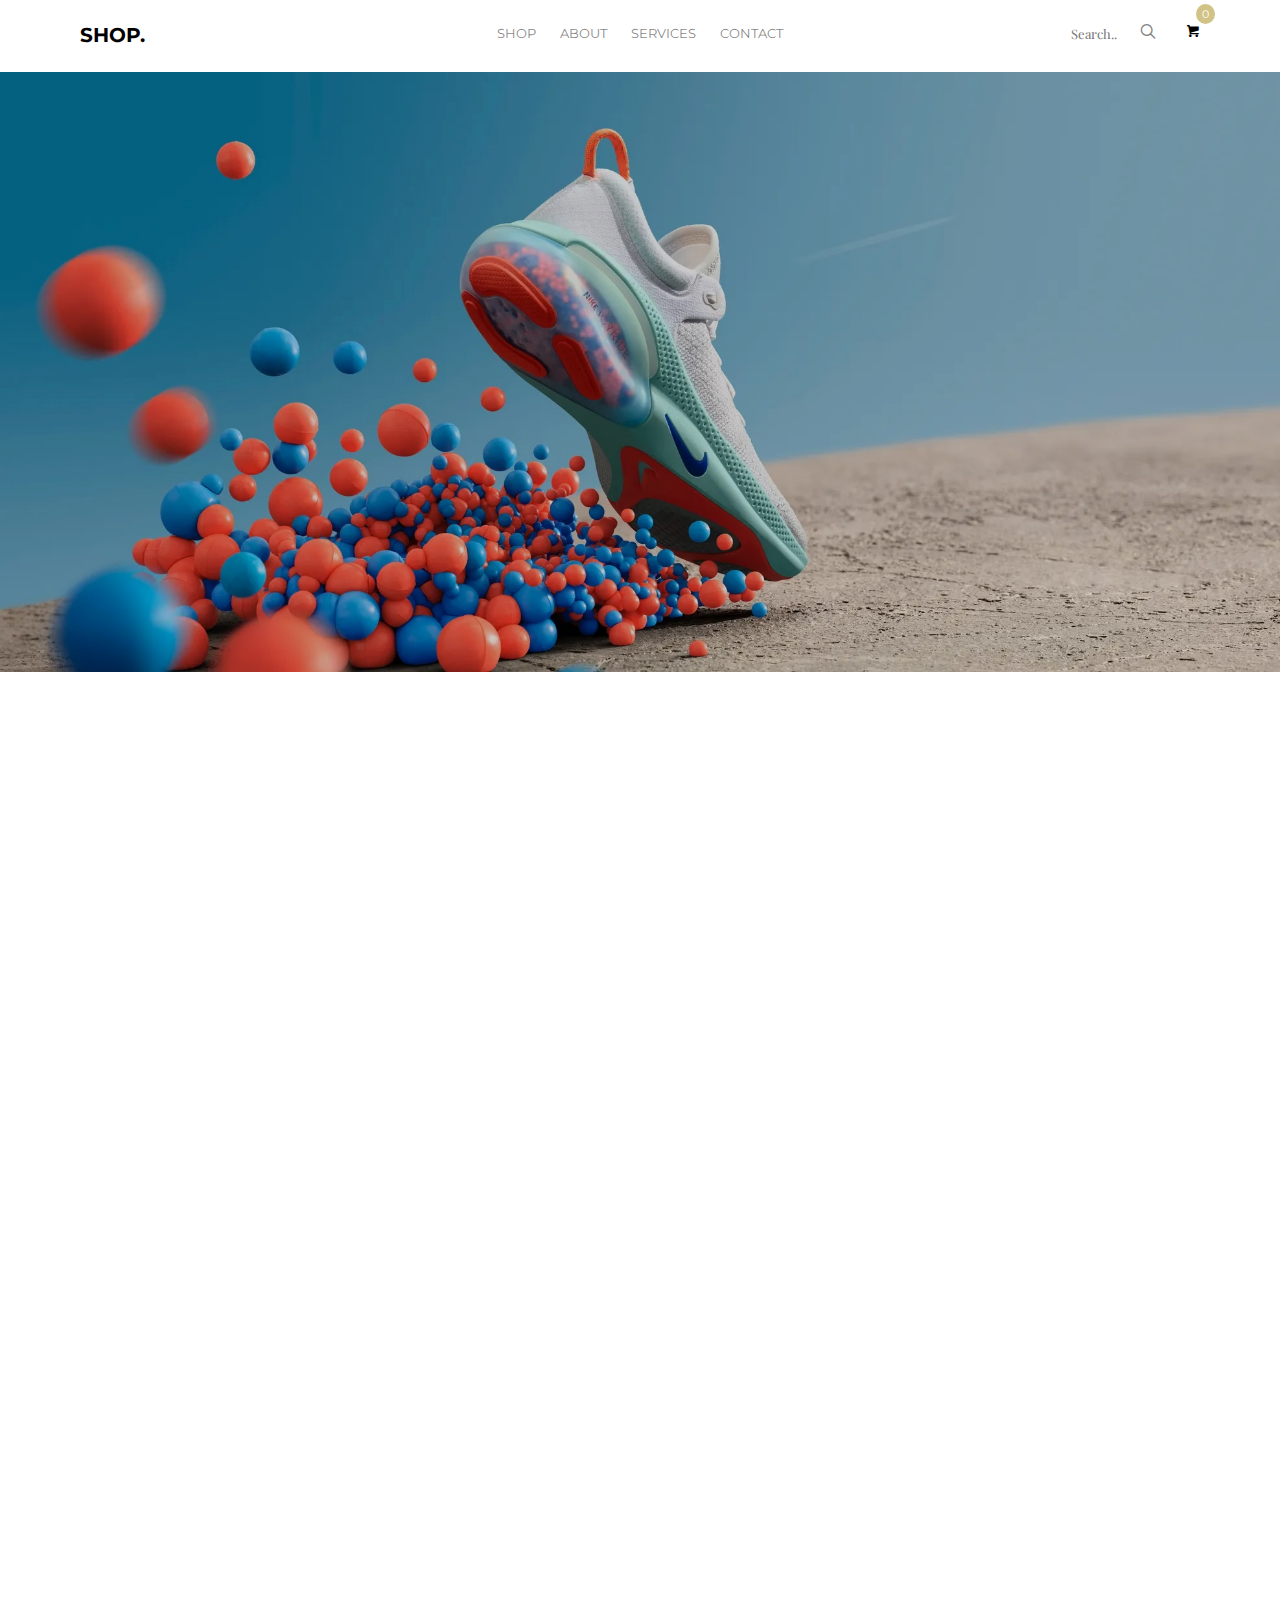
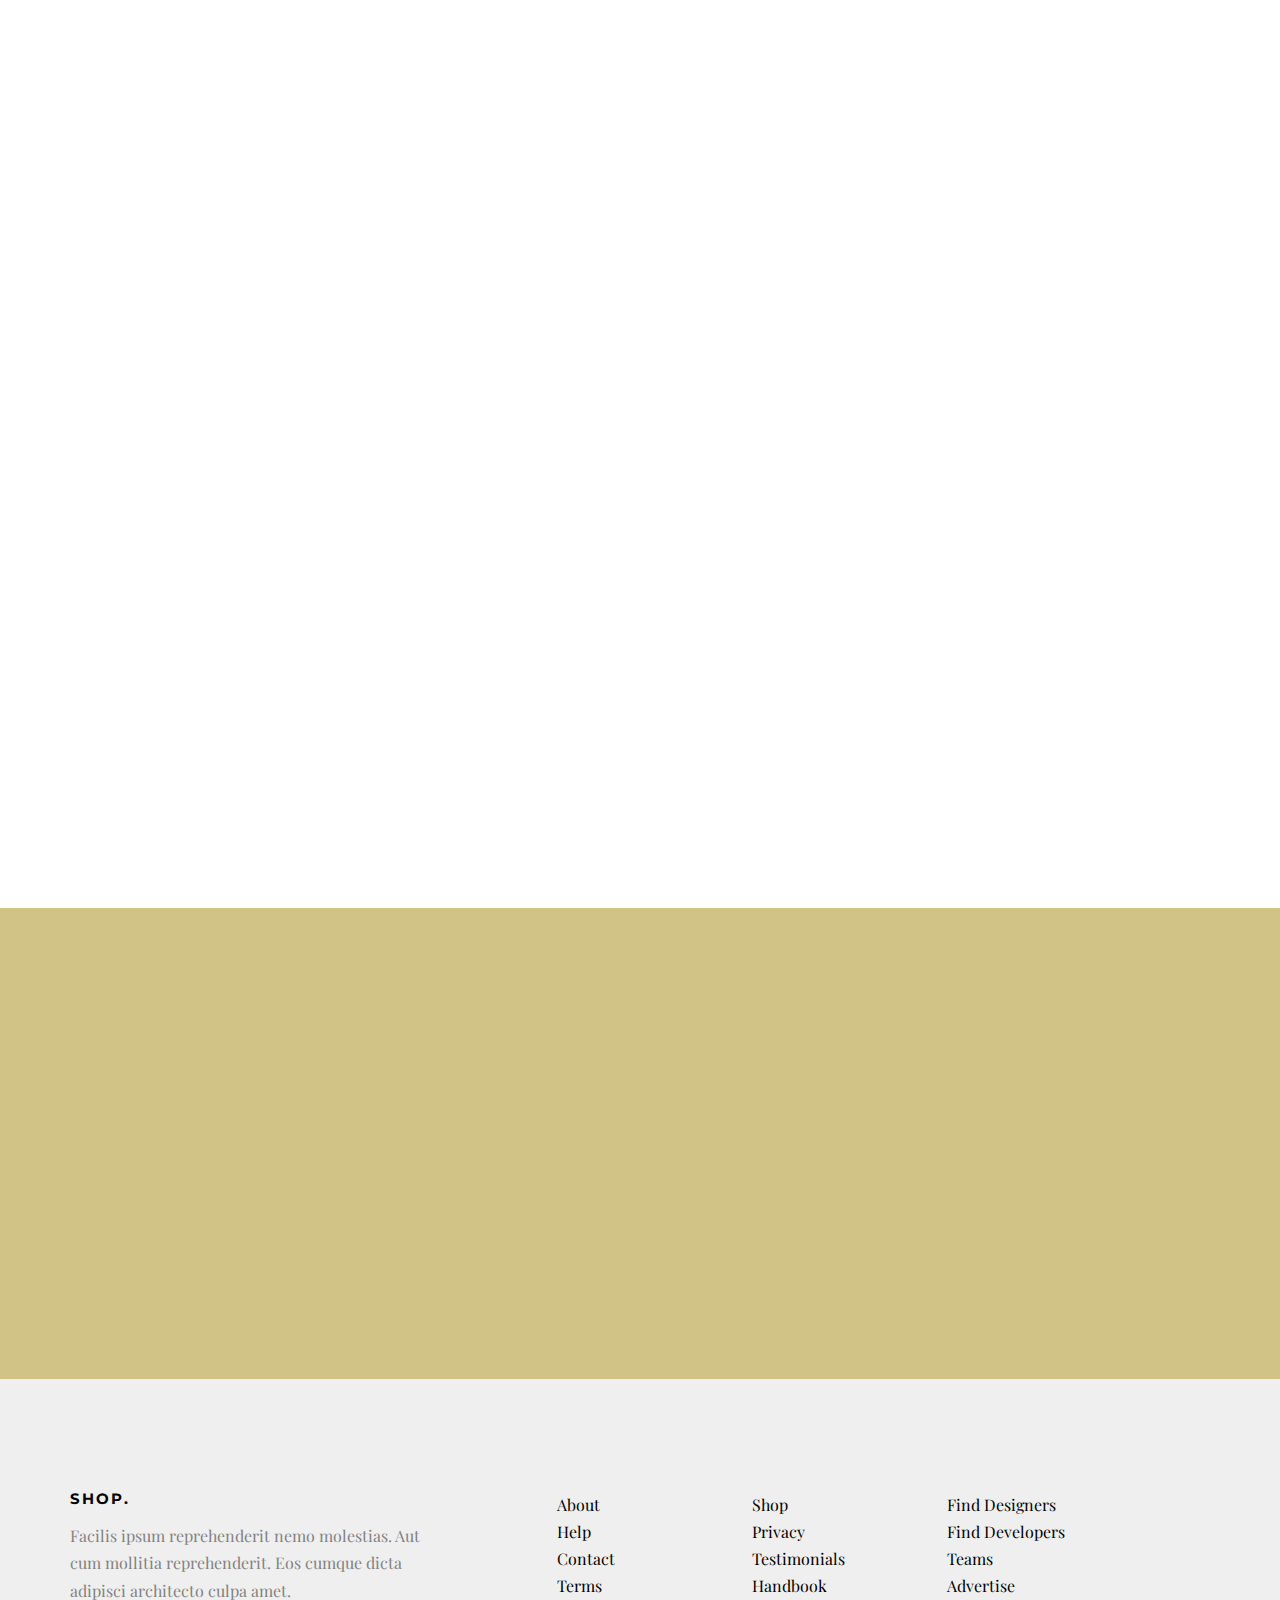
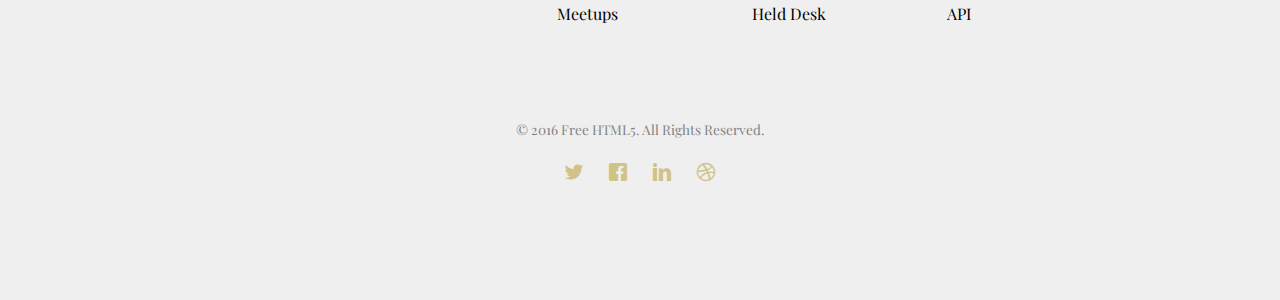
<file: product.html>
<!DOCTYPE HTML>
<html>
	<head>
	<meta charset="utf-8">
	<meta http-equiv="X-UA-Compatible" content="IE=edge">
	<title>Shop &mdash; Free Website Template, Free HTML5 Template by gettemplates.co</title>
	<meta name="viewport" content="width=device-width, initial-scale=1">
	<meta name="description" content="Bootstrap Pratice">
	<meta name="keywords" content="bootstrap,homework,why_it_become,I_have_no_idea">
	<meta name="author" content="A_poor_student">



  	<!-- Facebook and Twitter integration -->
	<meta property="og:title" content="">
	<meta property="og:image" content="">
	<meta property="og:url" content="">
	<meta property="og:site_name" content="">
	<meta property="og:description" content="">
	<meta name="twitter:title" content="">
	<meta name="twitter:image" content="">
	<meta name="twitter:url" content="">
	<meta name="twitter:card" content="">

	<link href="https://fonts.googleapis.com/css?family=Montserrat:400,700" rel="stylesheet">
	<link href="https://fonts.googleapis.com/css?family=Playfair+Display:400,400i" rel="stylesheet">
	
	<!-- Animate.css -->
	<link rel="stylesheet" href="static/css/animate.css">
	<!-- Icomoon Icon Fonts-->
	<link rel="stylesheet" href="static/css/icomoon.css">
	<!-- Bootstrap  -->
	<link rel="stylesheet" href="static/css/bootstrap.css">

	<!-- Flexslider  -->
	<link rel="stylesheet" href="static/css/flexslider.css">

	<!-- Owl Carousel  -->
	<link rel="stylesheet" href="static/css/owl.carousel.min.css">
	<link rel="stylesheet" href="static/css/owl.theme.default.min.css">

	<!-- Theme style  -->
	<link rel="stylesheet" href="static/css/style.css">

	<!-- Modernizr JS -->
	<script src="static/js/modernizr-2.6.2.min.js"></script>
	<!-- FOR IE9 below -->
	<!--[if lt IE 9]>
	<script src="js/respond.min.js"></script>
	<![endif]-->

	</head>
	<body>
		
	<div class="fh5co-loader"></div>
	
	<div id="page">
	<nav class="fh5co-nav" role="navigation">
		<div class="container">
			<div class="row">
				<div class="col-md-3 col-xs-2">
					<div id="fh5co-logo"><a href="index.html">Shop.</a></div>
				</div>
				<div class="col-md-6 col-xs-6 text-center menu-1">
					<ul>
						<li class="has-dropdown">
							<a href="">Shop</a>
							<ul class="dropdown">
								<li><a href="single.html">Single Shop</a></li>
							</ul>
						</li>
						<li><a href="about.html">About</a></li>
						<li class="has-dropdown">
							<a href="services.html">Services</a>
							<ul class="dropdown">
								<li><a href="#">Web Design</a></li>
								<li><a href="#">eCommerce</a></li>
								<li><a href="#">Branding</a></li>
								<li><a href="#">API</a></li>
							</ul>
						</li>
						<li><a href="contact.html">Contact</a></li>
					</ul>
				</div>
				<div class="col-md-3 col-xs-4 text-right hidden-xs menu-2">
					<ul>
						<li class="search">
							<div class="input-group">
						      <input type="text" placeholder="Search..">
						      <span class="input-group-btn">
						        <button class="btn btn-primary" type="button"><i class="icon-search"></i></button>
						      </span>
						    </div>
						</li>
						<li class="shopping-cart"><a href="#" class="cart"><span><small>0</small><i class="icon-shopping-cart"></i></span></a></li>
					</ul>
				</div>
			</div>
			
		</div>
	</nav>

	<header id="fh5co-header" class="fh5co-cover fh5co-cover-sm" role="banner" style="background-image:url(static/image/banner.jpg);">
		<div class="overlay"></div>
		<div class="container">
			<div class="row">
				<div class="col-md-8 col-md-offset-2 text-center">
					<div class="display-t">
						<div class="display-tc animate-box" data-animate-effect="fadeIn">
							<h1 class="pd_title">產品頁面</h1>
							<h2 class="pd_title">試做產品頁面<a href="javascript:;" target="_blank">BY 潘冠</a></h2>
						</div>
					</div>
				</div>
			</div>
		</div>
	</header>
	
	<div id="fh5co-product">
		<div class="container">
			<div class="row animate-box">
				<div class="col-md-8 col-md-offset-2 text-center fh5co-heading">
					<span>賣球鞋</span>
					<h2>Products.</h2>
					<p>找一個適合而且是免費的模板比打code還難。</p>
				</div>
			</div>
			<div class="row">
				<div class="col-md-4 text-center animate-box">
					<div class="product">
						<div class="product-grid" style="background-image:url(static/image/01.jpg);">
							<div class="inner">
								<p>
									<a href="single.html" class="icon"><i class="icon-shopping-cart"></i></a>
									<a href="single.html" class="icon"><i class="icon-eye"></i></a>
								</p>
							</div>
						</div>
						<div class="desc">
							<h3><a href="single.html">Hauteville Concrete Rocking Chair</a></h3>
							<span class="price">$350</span>
						</div>
					</div>
				</div>
				<div class="col-md-4 text-center animate-box">
					<div class="product">
						<div class="product-grid" style="background-image:url(static/image/02.jpg);">
							<div class="inner">
								<p>
									<a href="single.html" class="icon"><i class="icon-shopping-cart"></i></a>
									<a href="single.html" class="icon"><i class="icon-eye"></i></a>
								</p>
							</div>
						</div>
						<div class="desc">
							<h3><a href="single.html">Pavilion Speaker</a></h3>
							<span class="price">$600</span>
						</div>
					</div>
				</div>
				<div class="col-md-4 text-center animate-box">
					<div class="product">
						<div class="product-grid" style="background-image:url(static/image/product-3.jpg);">
							<div class="inner">
								<p>
									<a href="single.html" class="icon"><i class="icon-shopping-cart"></i></a>
									<a href="single.html" class="icon"><i class="icon-eye"></i></a>
								</p>
							</div>
						</div>
						<div class="desc">
							<h3><a href="single.html">Ligomancer</a></h3>
							<span class="price">$780</span>
						</div>
					</div>
				</div>
			</div>
			<div class="row">
				<div class="col-md-4 text-center animate-box">
					<div class="product">
						<div class="product-grid" style="background-image:url(static/image/product-4.jpg);">
							<div class="inner">
								<p>
									<a href="single.html" class="icon"><i class="icon-shopping-cart"></i></a>
									<a href="single.html" class="icon"><i class="icon-eye"></i></a>
								</p>
							</div>
						</div>
						<div class="desc">
							<h3><a href="single.html">Alato Cabinet</a></h3>
							<span class="price">$800</span>
						</div>
					</div>
				</div>
				<div class="col-md-4 text-center animate-box">
					<div class="product">
						<div class="product-grid" style="background-image:url(static/image/product-5.jpg);">
							<div class="inner">
								<p>
									<a href="single.html" class="icon"><i class="icon-shopping-cart"></i></a>
									<a href="single.html" class="icon"><i class="icon-eye"></i></a>
								</p>
							</div>
						</div>
						<div class="desc">
							<h3><a href="single.html">Earing Wireless</a></h3>
							<span class="price">$100</span>
						</div>
					</div>
				</div>
				<div class="col-md-4 text-center animate-box">
					<div class="product">
						<div class="product-grid" style="background-image:url(static/image/product-6.jpg);">
							<div class="inner">
								<p>
									<a href="single.html" class="icon"><i class="icon-shopping-cart"></i></a>
									<a href="single.html" class="icon"><i class="icon-eye"></i></a>
								</p>
							</div>
						</div>
						<div class="desc">
							<h3><a href="single.html">Sculptural Coffee Table</a></h3>
							<span class="price">$960</span>
						</div>
					</div>
				</div>
			</div>
			<div class="row">
				<div class="col-md-4 text-center animate-box">
					<div class="product">
						<div class="product-grid" style="background-image:url(static/image/product-7.jpg);">
							<div class="inner">
								<p>
									<a href="single.html" class="icon"><i class="icon-shopping-cart"></i></a>
									<a href="single.html" class="icon"><i class="icon-eye"></i></a>
								</p>
							</div>
						</div>
						<div class="desc">
							<h3><a href="single.html">The WW Chair</a></h3>
							<span class="price">$540</span>
						</div>
					</div>
				</div>
				<div class="col-md-4 text-center animate-box">
					<div class="product">
						<div class="product-grid" style="background-image:url(static/image/product-8.jpg);">
							<div class="inner">
								<p>
									<a href="single.html" class="icon"><i class="icon-shopping-cart"></i></a>
									<a href="single.html" class="icon"><i class="icon-eye"></i></a>
								</p>
							</div>
						</div>
						<div class="desc">
							<h3><a href="single.html">Himitsu Money Box</a></h3>
							<span class="price">$55</span>
						</div>
					</div>
				</div>
				<div class="col-md-4 text-center animate-box">
					<div class="product">
						<div class="product-grid" style="background-image:url(static/image/product-9.jpg);">
							<div class="inner">
								<p>
									<a href="single.html" class="icon"><i class="icon-shopping-cart"></i></a>
									<a href="single.html" class="icon"><i class="icon-eye"></i></a>
								</p>
							</div>
						</div>
						<div class="desc">
							<h3><a href="single.html">Ariane Prin</a></h3>
							<span class="price">$99</span>
						</div>
					</div>
				</div>
			</div>
		</div>
	</div>

	<div id="fh5co-started">
		<div class="container">
			<div class="row animate-box">
				<div class="col-md-8 col-md-offset-2 text-center fh5co-heading">
					<h2>Newsletter</h2>
					<p>Just stay tune for our latest Product. Now you can subscribe</p>
				</div>
			</div>
			<div class="row animate-box">
				<div class="col-md-8 col-md-offset-2">
					<form class="form-inline">
						<div class="col-md-6 col-sm-6">
							<div class="form-group">
								<label for="email" class="sr-only">Email</label>
								<input type="email" class="form-control" id="email" placeholder="Email">
							</div>
						</div>
						<div class="col-md-6 col-sm-6">
							<button type="submit" class="btn btn-default btn-block">Subscribe</button>
						</div>
					</form>
				</div>
			</div>
		</div>
	</div>

	<footer id="fh5co-footer" role="contentinfo">
		<div class="container">
			<div class="row row-pb-md">
				<div class="col-md-4 fh5co-widget">
					<h3>Shop.</h3>
					<p>Facilis ipsum reprehenderit nemo molestias. Aut cum mollitia reprehenderit. Eos cumque dicta adipisci architecto culpa amet.</p>
				</div>
				<div class="col-md-2 col-sm-4 col-xs-6 col-md-push-1">
					<ul class="fh5co-footer-links">
						<li><a href="#">About</a></li>
						<li><a href="#">Help</a></li>
						<li><a href="#">Contact</a></li>
						<li><a href="#">Terms</a></li>
						<li><a href="#">Meetups</a></li>
					</ul>
				</div>

				<div class="col-md-2 col-sm-4 col-xs-6 col-md-push-1">
					<ul class="fh5co-footer-links">
						<li><a href="#">Shop</a></li>
						<li><a href="#">Privacy</a></li>
						<li><a href="#">Testimonials</a></li>
						<li><a href="#">Handbook</a></li>
						<li><a href="#">Held Desk</a></li>
					</ul>
				</div>

				<div class="col-md-2 col-sm-4 col-xs-6 col-md-push-1">
					<ul class="fh5co-footer-links">
						<li><a href="#">Find Designers</a></li>
						<li><a href="#">Find Developers</a></li>
						<li><a href="#">Teams</a></li>
						<li><a href="#">Advertise</a></li>
						<li><a href="#">API</a></li>
					</ul>
				</div>
			</div>

			<div class="row copyright">
				<div class="col-md-12 text-center">
					<p>
						<small class="block">&copy; 2016 Free HTML5. All Rights Reserved.</small> 
						
					</p>
					<p>
						<ul class="fh5co-social-icons">
							<li><a href="#"><i class="icon-twitter"></i></a></li>
							<li><a href="#"><i class="icon-facebook"></i></a></li>
							<li><a href="#"><i class="icon-linkedin"></i></a></li>
							<li><a href="#"><i class="icon-dribbble"></i></a></li>
						</ul>
					
				</div>
			</div>

		</div>
	</footer>
	</div>

	<div class="gototop js-top">
		<a href="#" class="js-gotop"><i class="icon-arrow-up"></i></a>
	</div>
	
	<!-- jQuery -->
	<script src="static/js/jquery.min.js"></script>
	<!-- jQuery Easing -->
	<script src="static/js/jquery.easing.1.3.js"></script>
	<!-- Bootstrap -->
	<script src="static/js/bootstrap.min.js"></script>
	<!-- Waypoints -->
	<script src="static/js/jquery.waypoints.min.js"></script>
	<!-- Carousel -->
	<script src="static/js/owl.carousel.min.js"></script>
	<!-- countTo -->
	<script src="static/js/jquery.countTo.js"></script>
	<!-- Flexslider -->
	<script src="static/js/jquery.flexslider-min.js"></script>
	<!-- Main -->
	<script src="static/js/main.js"></script>

	</body>
</html>
</file>
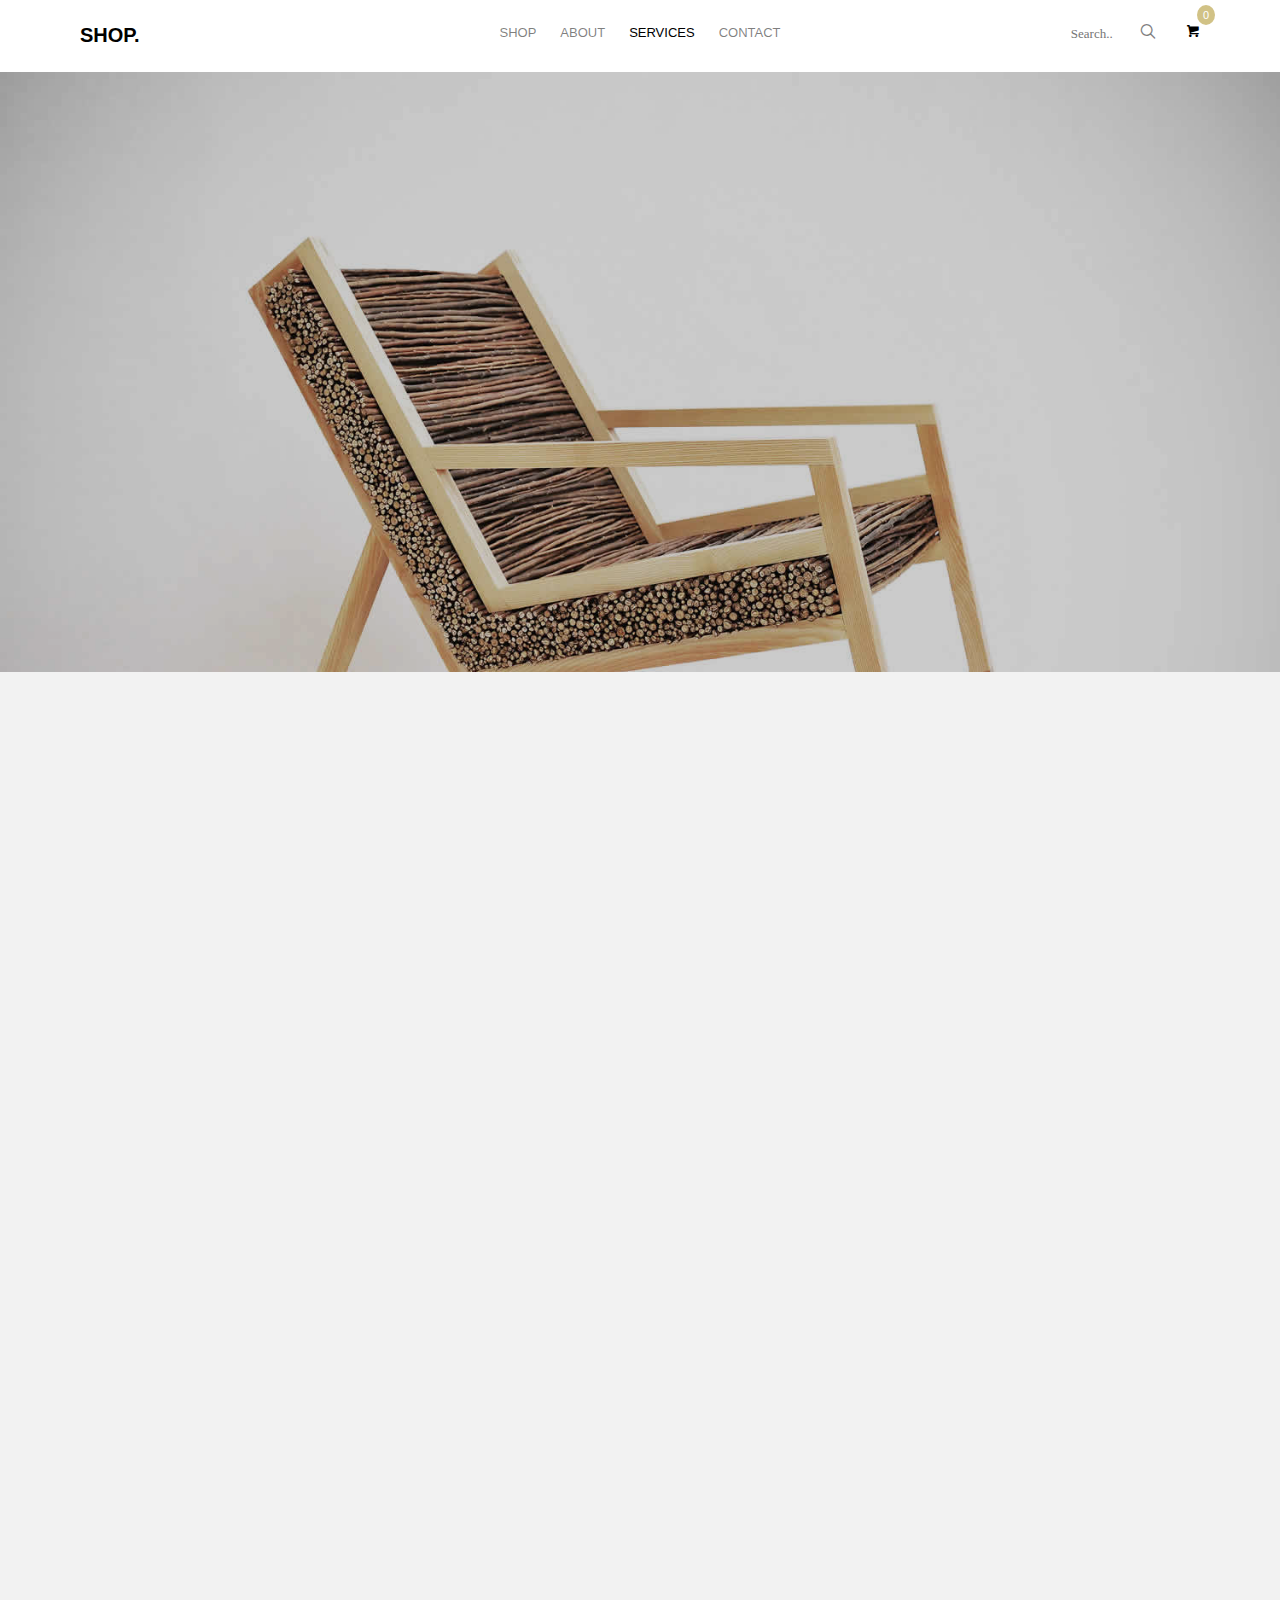
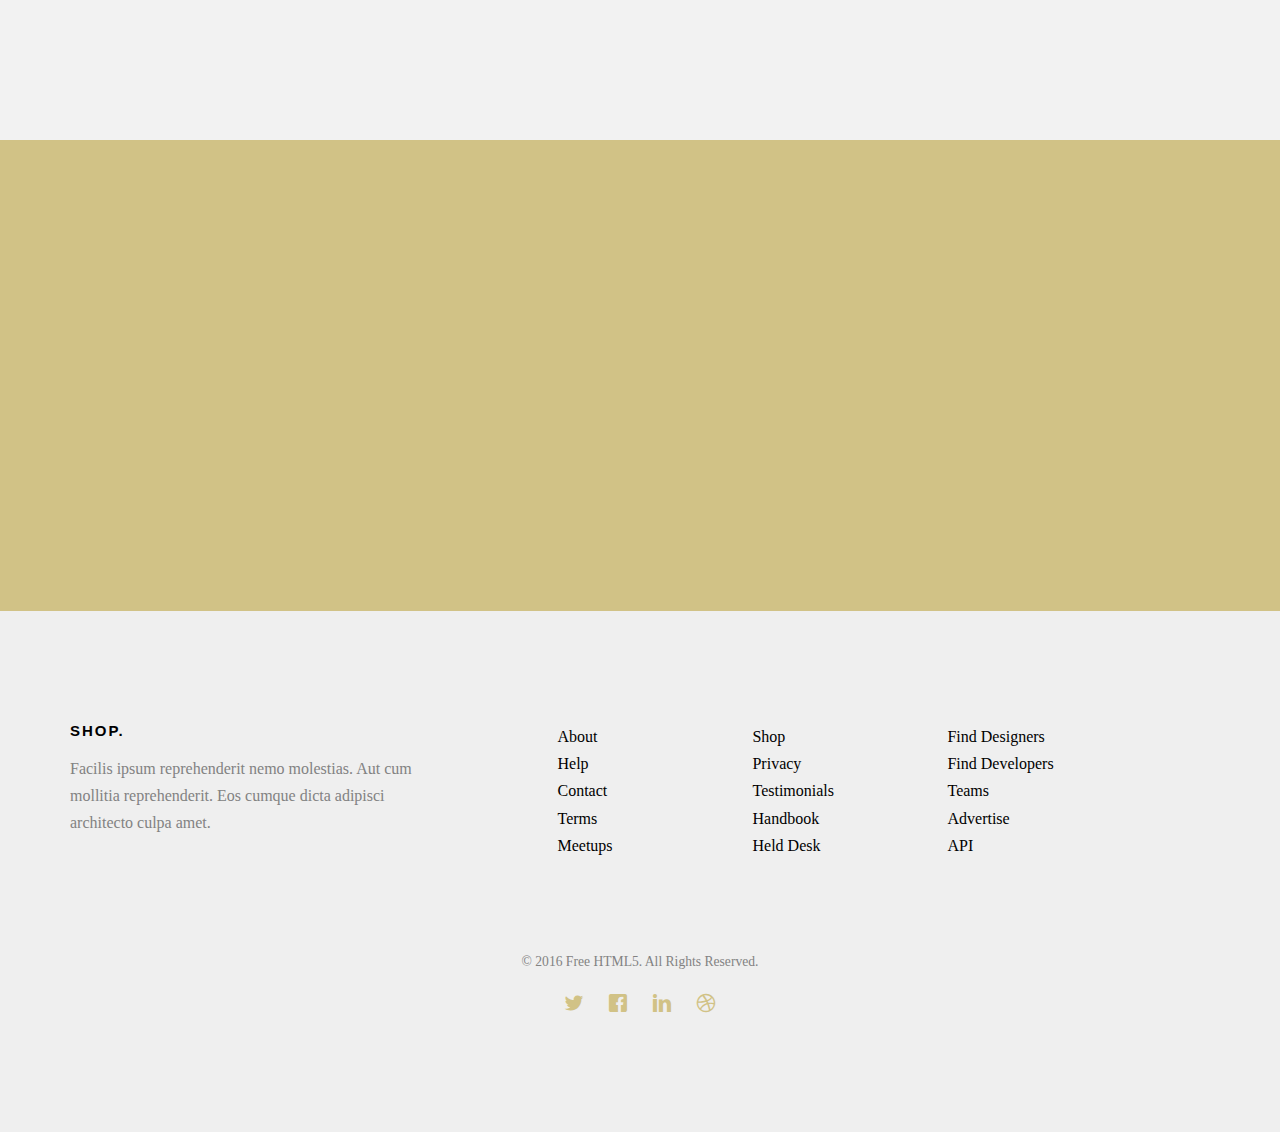
<file: services.html>
<!DOCTYPE HTML>
<html>
	<head>
	<meta charset="utf-8">
	<meta http-equiv="X-UA-Compatible" content="IE=edge">
	<title>Shop &mdash; Free Website Template, Free HTML5 Template by gettemplates.co</title>
	<meta name="viewport" content="width=device-width, initial-scale=1">
	<meta name="description" content="Free HTML5 Website Template by gettemplates.co">
	<meta name="keywords" content="free website templates, free html5, free template, free bootstrap, free website template, html5, css3, mobile first, responsive">
	<meta name="author" content="gettemplates.co">



  	<!-- Facebook and Twitter integration -->
	<meta property="og:title" content="">
	<meta property="og:image" content="">
	<meta property="og:url" content="">
	<meta property="og:site_name" content="">
	<meta property="og:description" content="">
	<meta name="twitter:title" content="">
	<meta name="twitter:image" content="">
	<meta name="twitter:url" content="">
	<meta name="twitter:card" content="">

    <!-- <link href="https://fonts.googleapis.com/css?family=Montserrat:400,700" rel="stylesheet"> -->
	<!-- <link href="https://fonts.googleapis.com/css?family=Playfair+Display:400,400i" rel="stylesheet"> -->
	
	<!-- Animate.css -->
	<link rel="stylesheet" href="static/css/animate.css">
	<!-- Icomoon Icon Fonts-->
	<link rel="stylesheet" href="static/css/icomoon.css">
	<!-- Bootstrap  -->
	<link rel="stylesheet" href="static/css/bootstrap.css">

	<!-- Flexslider  -->
	<link rel="stylesheet" href="static/css/flexslider.css">

	<!-- Owl Carousel  -->
	<link rel="stylesheet" href="static/css/owl.carousel.min.css">
	<link rel="stylesheet" href="static/css/owl.theme.default.min.css">

	<!-- Theme style  -->
	<link rel="stylesheet" href="static/css/style.css">

	<!-- Modernizr JS -->
	<script src="static/js/modernizr-2.6.2.min.js"></script>
	<!-- FOR IE9 below -->
	<!--[if lt IE 9]>
	<script src="js/respond.min.js"></script>
	<![endif]-->

	</head>
	<body>
		
	<div class="fh5co-loader"></div>
	
	<div id="page">
	<nav class="fh5co-nav" role="navigation">
		<div class="container">
			<div class="row">
				<div class="col-md-3 col-xs-2">
					<div id="fh5co-logo"><a href="index.html">Shop.</a></div>
				</div>
				<div class="col-md-6 col-xs-6 text-center menu-1">
					<ul>
						<li class="has-dropdown">
							<a href="product.html">Shop</a>
							<ul class="dropdown">
								<li><a href="single.html">Single Shop</a></li>
							</ul>
						</li>
						<li><a href="about.html">About</a></li>
						<li class="has-dropdown active">
							<a href="">Services</a>
							<ul class="dropdown">
								<li><a href="#">Web Design</a></li>
								<li><a href="#">eCommerce</a></li>
								<li><a href="#">Branding</a></li>
								<li><a href="#">API</a></li>
							</ul>
						</li>
						<li><a href="contact.html">Contact</a></li>
					</ul>
				</div>
				<div class="col-md-3 col-xs-4 text-right hidden-xs menu-2">
					<ul>
						<li class="search">
							<div class="input-group">
						      <input type="text" placeholder="Search..">
						      <span class="input-group-btn">
						        <button class="btn btn-primary" type="button"><i class="icon-search"></i></button>
						      </span>
						    </div>
						</li>
						<li class="shopping-cart"><a href="#" class="cart"><span><small>0</small><i class="icon-shopping-cart"></i></span></a></li>
					</ul>
				</div>
			</div>
			
		</div>
	</nav>

	<header id="fh5co-header" class="fh5co-cover fh5co-cover-sm" role="banner" style="background-image:url(static/image/img_bg_2.jpg);">
		<div class="overlay"></div>
		<div class="container">
			<div class="row">
				<div class="col-md-8 col-md-offset-2 text-center">
					<div class="display-t">
						<div class="display-tc animate-box" data-animate-effect="fadeIn">
							<h1>Services</h1>
							<h2>Free html5 templates by <a href="javascript:;" target="_blank">Themewagon</a></h2>
						</div>
					</div>
				</div>
			</div>
		</div>
	</header>
	
	<div id="fh5co-services" class="fh5co-bg-section">
		<div class="container">
			<div class="row">
				<div class="col-md-4 col-sm-4 text-center">
					<div class="feature-center animate-box" data-animate-effect="fadeIn">
						<span class="icon">
							<i class="icon-credit-card"></i>
						</span>
						<h3>Credit Card</h3>
						<p>Far far away, behind the word mountains, far from the countries Vokalia and Consonantia, there live the blind texts. Separated they live in Bookmarksgrove</p>
						<p><a href="#" class="btn btn-primary btn-outline">Learn More</a></p>
					</div>
				</div>
				<div class="col-md-4 col-sm-4 text-center">
					<div class="feature-center animate-box" data-animate-effect="fadeIn">
						<span class="icon">
							<i class="icon-wallet"></i>
						</span>
						<h3>Save Money</h3>
						<p>Far far away, behind the word mountains, far from the countries Vokalia and Consonantia, there live the blind texts. Separated they live in Bookmarksgrove</p>
						<p><a href="#" class="btn btn-primary btn-outline">Learn More</a></p>
					</div>
				</div>
				<div class="col-md-4 col-sm-4 text-center">
					<div class="feature-center animate-box" data-animate-effect="fadeIn">
						<span class="icon">
							<i class="icon-paper-plane"></i>
						</span>
						<h3>Free Delivery</h3>
						<p>Far far away, behind the word mountains, far from the countries Vokalia and Consonantia, there live the blind texts. Separated they live in Bookmarksgrove</p>
						<p><a href="#" class="btn btn-primary btn-outline">Learn More</a></p>
					</div>
				</div>
				<div class="col-md-4 col-sm-4 text-center">
					<div class="feature-center animate-box" data-animate-effect="fadeIn">
						<span class="icon">
							<i class="icon-calendar"></i>
						</span>
						<h3>Lifetime Warranty</h3>
						<p>Far far away, behind the word mountains, far from the countries Vokalia and Consonantia, there live the blind texts. Separated they live in Bookmarksgrove</p>
						<p><a href="#" class="btn btn-primary btn-outline">Learn More</a></p>
					</div>
				</div>
				<div class="col-md-4 col-sm-4 text-center">
					<div class="feature-center animate-box" data-animate-effect="fadeIn">
						<span class="icon">
							<i class="icon-clapperboard"></i>
						</span>
						<h3>Branded Model</h3>
						<p>Far far away, behind the word mountains, far from the countries Vokalia and Consonantia, there live the blind texts. Separated they live in Bookmarksgrove</p>
						<p><a href="#" class="btn btn-primary btn-outline">Learn More</a></p>
					</div>
				</div>
				<div class="col-md-4 col-sm-4 text-center">
					<div class="feature-center animate-box" data-animate-effect="fadeIn">
						<span class="icon">
							<i class="icon-drive"></i>
						</span>
						<h3>Affordable</h3>
						<p>Far far away, behind the word mountains, far from the countries Vokalia and Consonantia, there live the blind texts. Separated they live in Bookmarksgrove</p>
						<p><a href="#" class="btn btn-primary btn-outline">Learn More</a></p>
					</div>
				</div>
			</div>
		</div>
	</div>

	<div id="fh5co-started">
		<div class="container">
			<div class="row animate-box">
				<div class="col-md-8 col-md-offset-2 text-center fh5co-heading">
					<h2>Newsletter</h2>
					<p>Just stay tune for our latest Product. Now you can subscribe</p>
				</div>
			</div>
			<div class="row animate-box">
				<div class="col-md-8 col-md-offset-2">
					<form class="form-inline">
						<div class="col-md-6 col-sm-6">
							<div class="form-group">
								<label for="email" class="sr-only">Email</label>
								<input type="email" class="form-control" id="email" placeholder="Email">
							</div>
						</div>
						<div class="col-md-6 col-sm-6">
							<button type="submit" class="btn btn-default btn-block">Subscribe</button>
						</div>
					</form>
				</div>
			</div>
		</div>
	</div>

	<footer id="fh5co-footer" role="contentinfo">
		<div class="container">
			<div class="row row-pb-md">
				<div class="col-md-4 fh5co-widget">
					<h3>Shop.</h3>
					<p>Facilis ipsum reprehenderit nemo molestias. Aut cum mollitia reprehenderit. Eos cumque dicta adipisci architecto culpa amet.</p>
				</div>
				<div class="col-md-2 col-sm-4 col-xs-6 col-md-push-1">
					<ul class="fh5co-footer-links">
						<li><a href="#">About</a></li>
						<li><a href="#">Help</a></li>
						<li><a href="#">Contact</a></li>
						<li><a href="#">Terms</a></li>
						<li><a href="#">Meetups</a></li>
					</ul>
				</div>

				<div class="col-md-2 col-sm-4 col-xs-6 col-md-push-1">
					<ul class="fh5co-footer-links">
						<li><a href="#">Shop</a></li>
						<li><a href="#">Privacy</a></li>
						<li><a href="#">Testimonials</a></li>
						<li><a href="#">Handbook</a></li>
						<li><a href="#">Held Desk</a></li>
					</ul>
				</div>

				<div class="col-md-2 col-sm-4 col-xs-6 col-md-push-1">
					<ul class="fh5co-footer-links">
						<li><a href="#">Find Designers</a></li>
						<li><a href="#">Find Developers</a></li>
						<li><a href="#">Teams</a></li>
						<li><a href="#">Advertise</a></li>
						<li><a href="#">API</a></li>
					</ul>
				</div>
			</div>

			<div class="row copyright">
				<div class="col-md-12 text-center">
					<p>
						<small class="block">&copy; 2016 Free HTML5. All Rights Reserved.</small> 
						
					</p>
					<p>
						<ul class="fh5co-social-icons">
							<li><a href="#"><i class="icon-twitter"></i></a></li>
							<li><a href="#"><i class="icon-facebook"></i></a></li>
							<li><a href="#"><i class="icon-linkedin"></i></a></li>
							<li><a href="#"><i class="icon-dribbble"></i></a></li>
						</ul>
					
				</div>
			</div>

		</div>
	</footer>
	</div>

	<div class="gototop js-top">
		<a href="#" class="js-gotop"><i class="icon-arrow-up"></i></a>
	</div>
	
	<!-- jQuery -->
	<script src="static/js/jquery.min.js"></script>
	<!-- jQuery Easing -->
	<script src="static/js/jquery.easing.1.3.js"></script>
	<!-- Bootstrap -->
	<script src="static/js/bootstrap.min.js"></script>
	<!-- Waypoints -->
	<script src="static/js/jquery.waypoints.min.js"></script>
	<!-- Carousel -->
	<script src="static/js/owl.carousel.min.js"></script>
	<!-- countTo -->
	<script src="static/js/jquery.countTo.js"></script>
	<!-- Flexslider -->
	<script src="static/js/jquery.flexslider-min.js"></script>
	<!-- Main -->
	<script src="static/js/main.js"></script>

	</body>
</html>
</file>
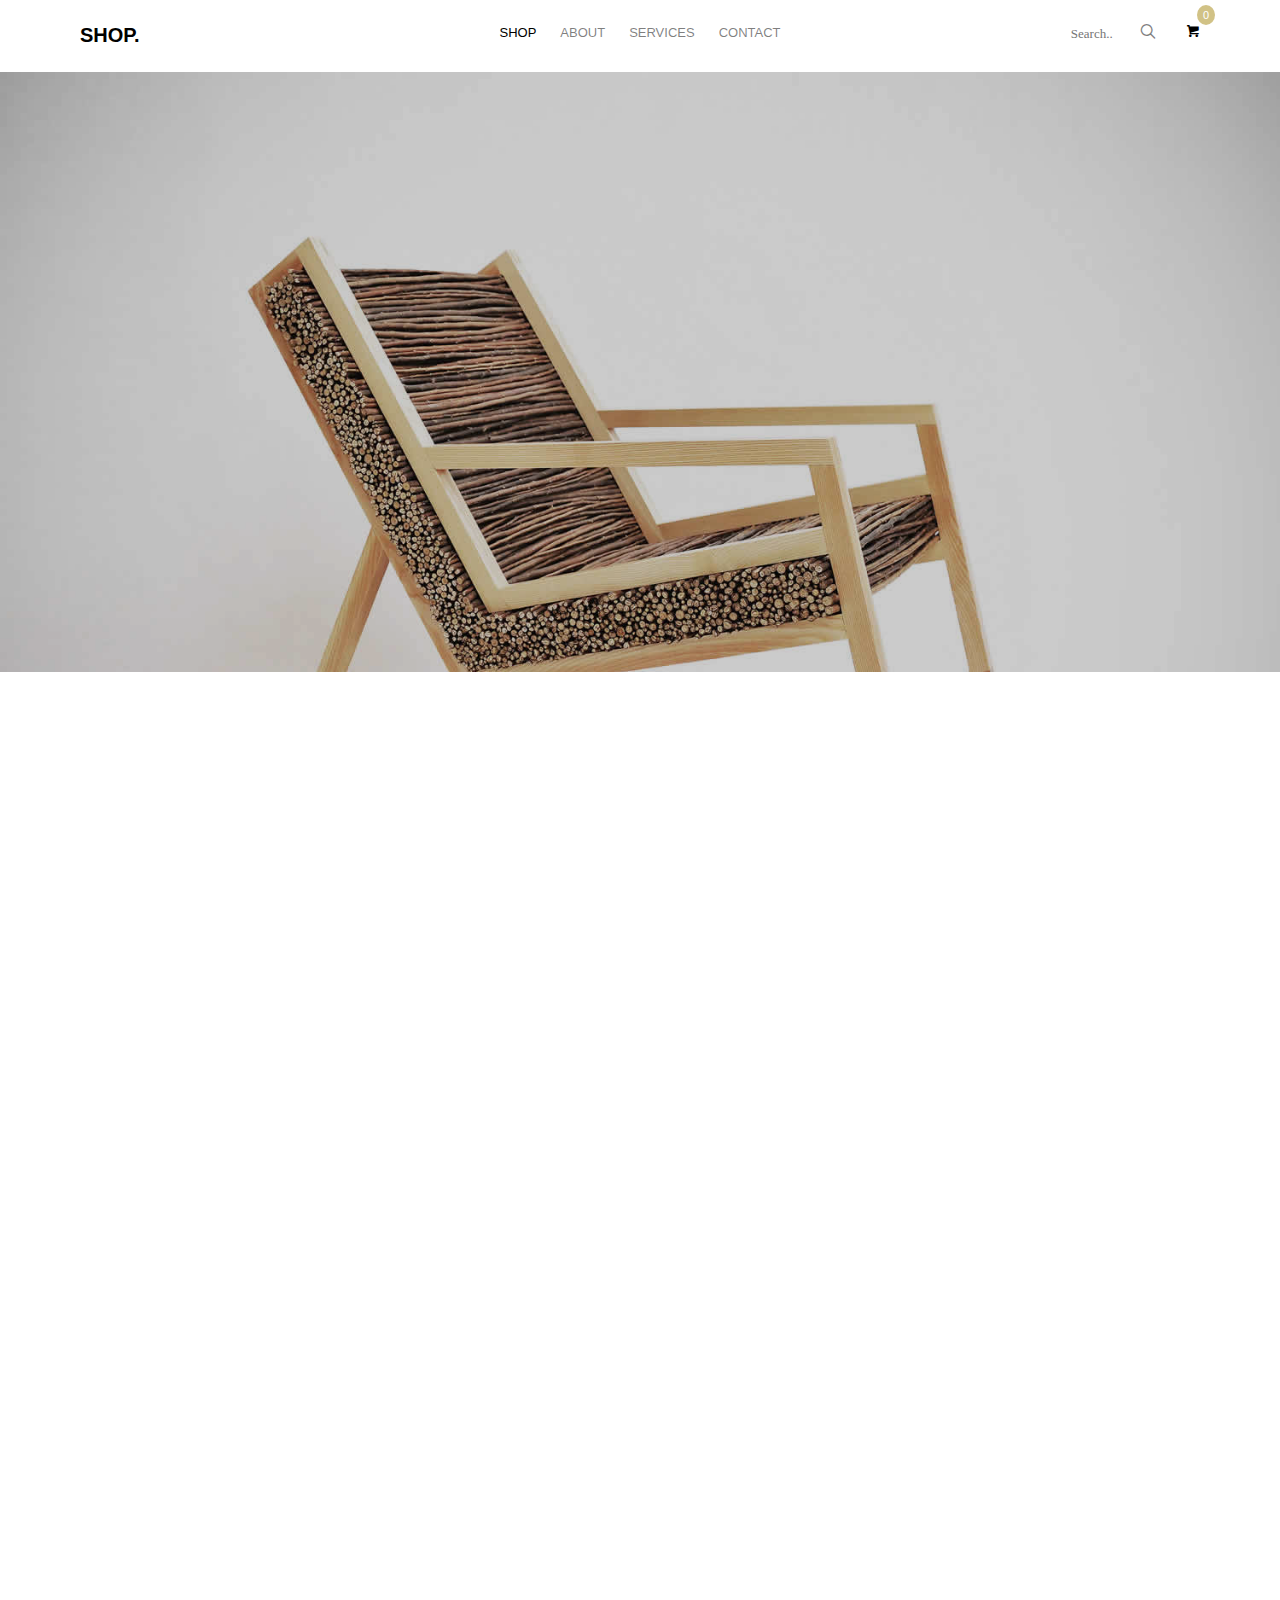
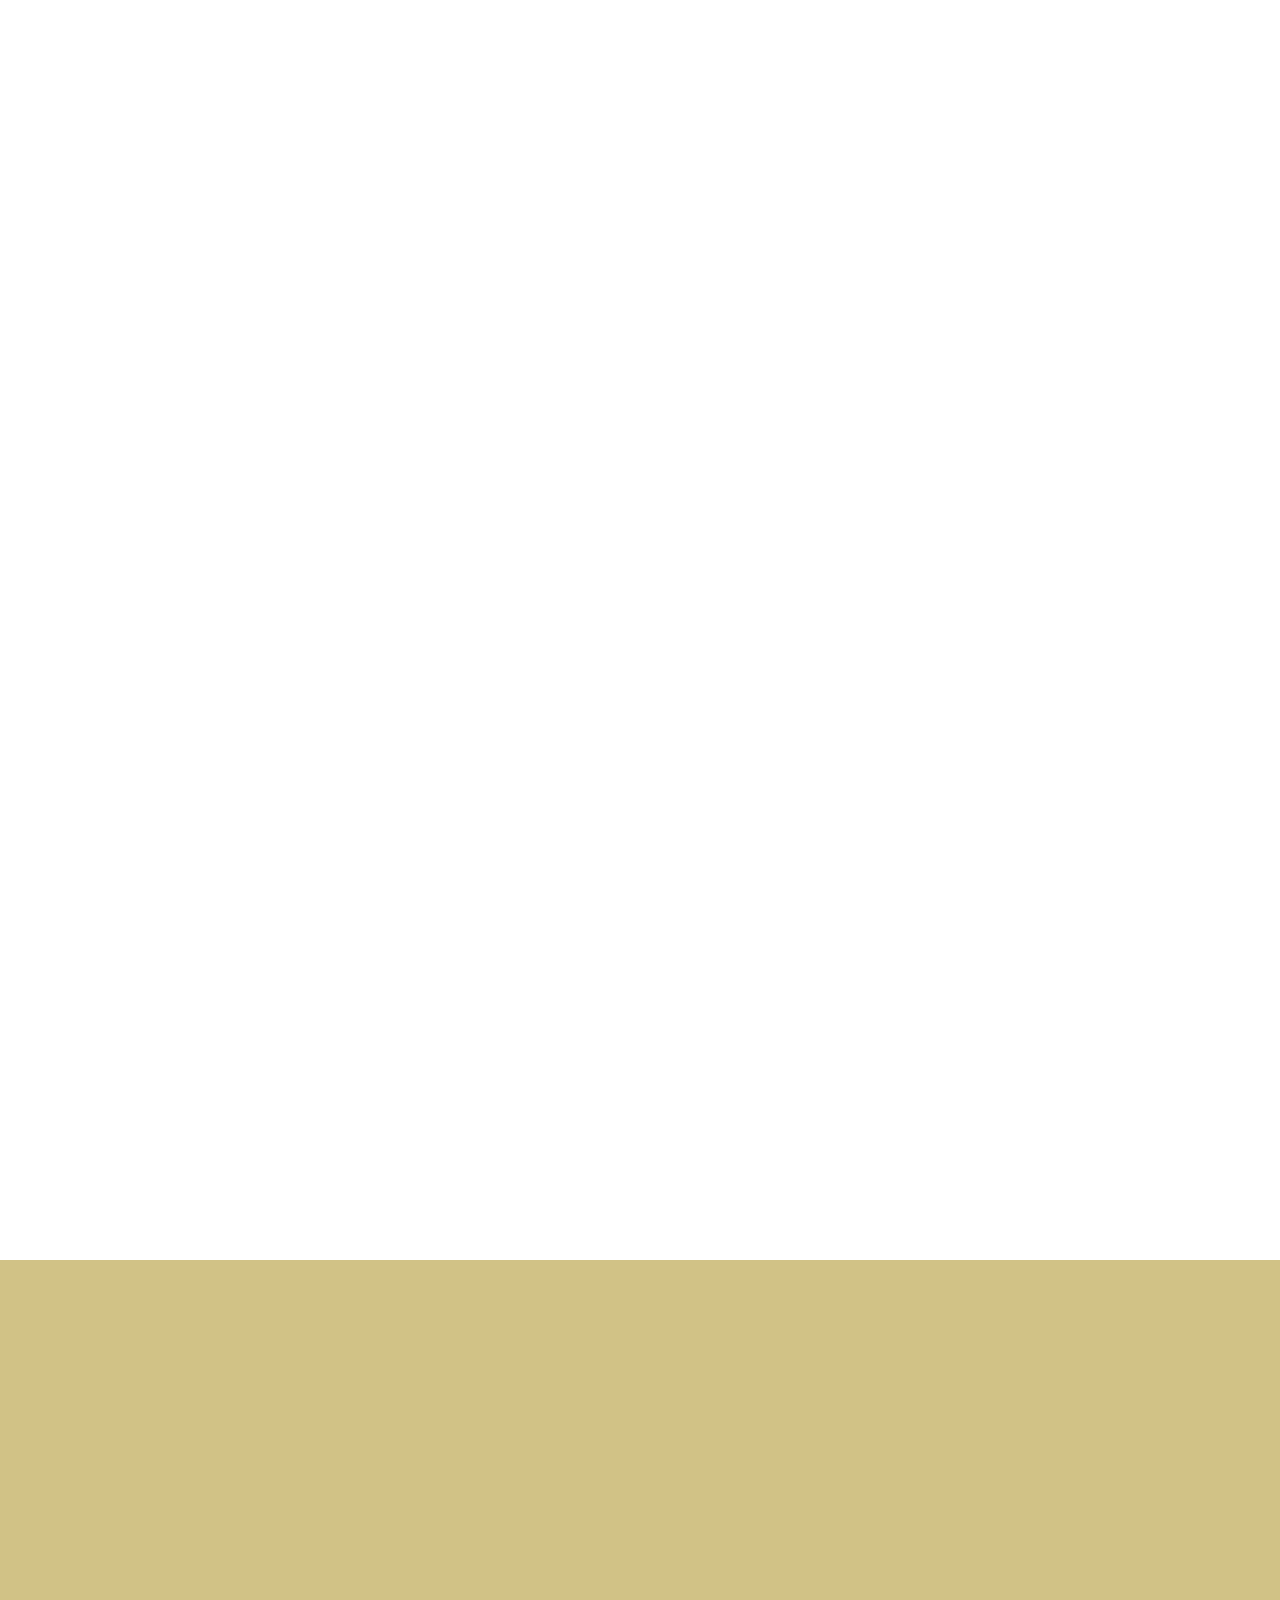
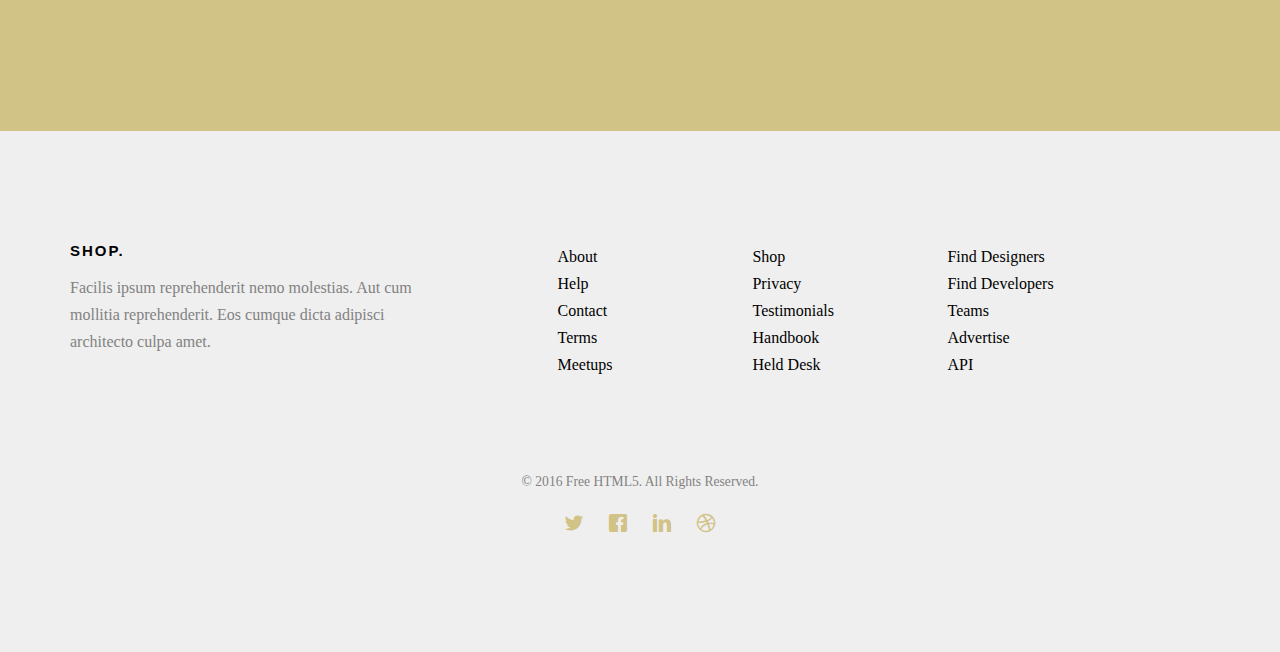
<file: single.html>
<!DOCTYPE HTML>
<html>
	<head>
	<meta charset="utf-8">
	<meta http-equiv="X-UA-Compatible" content="IE=edge">
	<title>Shop &mdash; Free Website Template, Free HTML5 Template by gettemplates.co</title>
	<meta name="viewport" content="width=device-width, initial-scale=1">
	<meta name="description" content="Free HTML5 Website Template by gettemplates.co">
	<meta name="keywords" content="free website templates, free html5, free template, free bootstrap, free website template, html5, css3, mobile first, responsive">
	<meta name="author" content="gettemplates.co">

	

  	<!-- Facebook and Twitter integration -->
	<meta property="og:title" content="">
	<meta property="og:image" content="">
	<meta property="og:url" content="">
	<meta property="og:site_name" content="">
	<meta property="og:description" content="">
	<meta name="twitter:title" content="">
	<meta name="twitter:image" content="">
	<meta name="twitter:url" content="">
	<meta name="twitter:card" content="">

	
	<!-- <link href="https://fonts.googleapis.com/css?family=Montserrat:400,700" rel="stylesheet"> -->
	<!-- <link href="https://fonts.googleapis.com/css?family=Playfair+Display:400,400i" rel="stylesheet"> -->
	
	<!-- Animate.css -->
	<link rel="stylesheet" href="static/css/animate.css">
	<!-- Icomoon Icon Fonts-->
	<link rel="stylesheet" href="static/css/icomoon.css">
	<!-- Bootstrap  -->
	<link rel="stylesheet" href="static/css/bootstrap.css">

	<!-- Flexslider  -->
	<link rel="stylesheet" href="static/css/flexslider.css">

	<!-- Owl Carousel  -->
	<link rel="stylesheet" href="static/css/owl.carousel.min.css">
	<link rel="stylesheet" href="static/css/owl.theme.default.min.css">

	<!-- Theme style  -->
	<link rel="stylesheet" href="static/css/style.css">

	<!-- Modernizr JS -->
	<script src="static/js/modernizr-2.6.2.min.js"></script>
	<!-- FOR IE9 below -->
	<!--[if lt IE 9]>
	<script src="js/respond.min.js"></script>
	<![endif]-->

	</head>
	<body>
		
	<div class="fh5co-loader"></div>
	
	<div id="page">
	<nav class="fh5co-nav" role="navigation">
		<div class="container">
			<div class="row">
				<div class="col-md-3 col-xs-2">
					<div id="fh5co-logo"><a href="index.html">Shop.</a></div>
				</div>
				<div class="col-md-6 col-xs-6 text-center menu-1">
					<ul>
						<li class="has-dropdown active">
							<a href="product.html">Shop</a>
							<ul class="dropdown">
								<li><a href="">Single Shop</a></li>
							</ul>
						</li>
						<li><a href="about.html">About</a></li>
						<li class="has-dropdown">
							<a href="services.html">Services</a>
							<ul class="dropdown">
								<li><a href="#">Web Design</a></li>
								<li><a href="#">eCommerce</a></li>
								<li><a href="#">Branding</a></li>
								<li><a href="#">API</a></li>
							</ul>
						</li>
						<li><a href="contact.html">Contact</a></li>
					</ul>
				</div>
				<div class="col-md-3 col-xs-4 text-right hidden-xs menu-2">
					<ul>
						<li class="search">
							<div class="input-group">
						      <input type="text" placeholder="Search..">
						      <span class="input-group-btn">
						        <button class="btn btn-primary" type="button"><i class="icon-search"></i></button>
						      </span>
						    </div>
						</li>
						<li class="shopping-cart"><a href="#" class="cart"><span><small>0</small><i class="icon-shopping-cart"></i></span></a></li>
					</ul>
				</div>
			</div>
			
		</div>
	</nav>

	<header id="fh5co-header" class="fh5co-cover fh5co-cover-sm" role="banner" style="background-image:url(static/image/img_bg_2.jpg);">
		<div class="overlay"></div>
		<div class="container">
			<div class="row">
				<div class="col-md-8 col-md-offset-2 text-center">
					<div class="display-t">
						<div class="display-tc animate-box" data-animate-effect="fadeIn">
							<h1>Product Details</h1>
							<h2>Free html5 templates by <a href="javascript:;" target="_blank">Themewagon</a></h2>
						</div>
					</div>
				</div>
			</div>
		</div>
	</header>
	
	<div id="fh5co-product">
		<div class="container">
			<div class="row">
				<div class="col-md-10 col-md-offset-1 animate-box">
					<div class="owl-carousel owl-carousel-fullwidth product-carousel">
						<div class="item">
							<div class="active text-center">
								<figure>
									<img src="static/picture/product-single-1.jpg" alt="user">
								</figure>
							</div>
						</div>
						<div class="item">
							<div class="active text-center">
								<figure>
									<img src="static/picture/product-single-2.jpg" alt="user">
								</figure>
							</div>
						</div>
						<div class="item">
							<div class="active text-center">
								<figure>
									<img src="static/picture/product-single-3.jpg" alt="user">
								</figure>
							</div>
						</div>
						<div class="item">
							<div class="active text-center">
								<figure>
									<img src="static/picture/product-single-4.jpg" alt="user">
								</figure>
							</div>
						</div>
						<div class="item">
							<div class="active text-center">
								<figure>
									<img src="static/picture/product-single-5.jpg" alt="user">
								</figure>
							</div>
						</div>
					</div>
					<div class="row animate-box">
						<div class="col-md-8 col-md-offset-2 text-center fh5co-heading">
							<h2>Hauteville Rocking Chair</h2>
							<p>
								<a href="#" class="btn btn-primary btn-outline btn-lg">Add to Cart</a>
								<a href="#" class="btn btn-primary btn-outline btn-lg">Compare</a>
							</p>
						</div>
					</div>
				</div>
			</div>
			<div class="row">
				<div class="col-md-10 col-md-offset-1">
					<div class="fh5co-tabs animate-box">
						<ul class="fh5co-tab-nav">
							<li class="active"><a href="#" data-tab="1"><span class="icon visible-xs"><i class="icon-file"></i></span><span class="hidden-xs">Product Details</span></a></li>
							<li><a href="#" data-tab="2"><span class="icon visible-xs"><i class="icon-bar-graph"></i></span><span class="hidden-xs">Specification</span></a></li>
							<li><a href="#" data-tab="3"><span class="icon visible-xs"><i class="icon-star"></i></span><span class="hidden-xs">Feedback &amp; Ratings</span></a></li>
						</ul>

						<!-- Tabs -->
						<div class="fh5co-tab-content-wrap">

							<div class="fh5co-tab-content tab-content active" data-tab-content="1">
								<div class="col-md-10 col-md-offset-1">
									<span class="price">SRP: $350</span>
									<h2>Hauteville Rocking Chair</h2>
									<p>Paragraph placeat quis fugiat provident veritatis quia iure a debitis adipisci dignissimos consectetur magni quas eius nobis reprehenderit soluta eligendi quo reiciendis fugit? Veritatis tenetur odio delectus quibusdam officiis est.</p>

									<p>Ullam dolorum iure dolore dicta fuga ipsa velit veritatis molestias totam fugiat soluta accusantium omnis quod similique placeat at. Dolorum ducimus libero fuga molestiae asperiores obcaecati corporis sint illo facilis.</p>

									<div class="row">
										<div class="col-md-6">
											<h2 class="uppercase">Keep it simple</h2>
											<p>Ullam dolorum iure dolore dicta fuga ipsa velit veritatis</p>
										</div>
										<div class="col-md-6">
											<h2 class="uppercase">Less is more</h2>
											<p>Ullam dolorum iure dolore dicta fuga ipsa velit veritatis</p>
										</div>
									</div>

								</div>
							</div>

							<div class="fh5co-tab-content tab-content" data-tab-content="2">
								<div class="col-md-10 col-md-offset-1">
									<h3>Product Specification</h3>
									<ul>
										<li>Paragraph placeat quis fugiat provident veritatis quia iure a debitis adipisci dignissimos consectetur magni quas eius</li>
										<li>adipisci dignissimos consectetur magni quas eius nobis reprehenderit soluta eligendi</li>
										<li>Veritatis tenetur odio delectus quibusdam officiis est.</li>
										<li>Magni quas eius nobis reprehenderit soluta eligendi quo reiciendis fugit? Veritatis tenetur odio delectus quibusdam officiis est.</li>
									</ul>
									<ul>
										<li>Paragraph placeat quis fugiat provident veritatis quia iure a debitis adipisci dignissimos consectetur magni quas eius</li>
										<li>adipisci dignissimos consectetur magni quas eius nobis reprehenderit soluta eligendi</li>
										<li>Veritatis tenetur odio delectus quibusdam officiis est.</li>
										<li>Magni quas eius nobis reprehenderit soluta eligendi quo reiciendis fugit? Veritatis tenetur odio delectus quibusdam officiis est.</li>
									</ul>
								</div>
							</div>

							<div class="fh5co-tab-content tab-content" data-tab-content="3">
								<div class="col-md-10 col-md-offset-1">
									<h3>Happy Buyers</h3>
									<div class="feed">
										<div>
											<blockquote>
												<p>Paragraph placeat quis fugiat provident veritatis quia iure a debitis adipisci dignissimos consectetur magni quas eius nobis reprehenderit soluta eligendi quo reiciendis fugit? Veritatis tenetur odio delectus quibusdam officiis est.</p>
											</blockquote>
											<h3>&mdash; Louie Knight</h3>
											<span class="rate">
												<i class="icon-star2"></i>
												<i class="icon-star2"></i>
												<i class="icon-star2"></i>
												<i class="icon-star2"></i>
												<i class="icon-star2"></i>
											</span>
										</div>
										<div>
											<blockquote>
												<p>Paragraph placeat quis fugiat provident veritatis quia iure a debitis adipisci dignissimos consectetur magni quas eius nobis reprehenderit soluta eligendi quo reiciendis fugit? Veritatis tenetur odio delectus quibusdam officiis est.</p>
											</blockquote>
											<h3>&mdash; Joefrey Gwapo</h3>
											<span class="rate">
												<i class="icon-star2"></i>
												<i class="icon-star2"></i>
												<i class="icon-star2"></i>
												<i class="icon-star2"></i>
												<i class="icon-star2"></i>
											</span>
										</div>
									</div>
								</div>
							</div>
						</div>

					</div>
				</div>
			</div>
		</div>
	</div>

	<div id="fh5co-started">
		<div class="container">
			<div class="row animate-box">
				<div class="col-md-8 col-md-offset-2 text-center fh5co-heading">
					<h2>Newsletter</h2>
					<p>Just stay tune for our latest Product. Now you can subscribe</p>
				</div>
			</div>
			<div class="row animate-box">
				<div class="col-md-8 col-md-offset-2">
					<form class="form-inline">
						<div class="col-md-6 col-sm-6">
							<div class="form-group">
								<label for="email" class="sr-only">Email</label>
								<input type="email" class="form-control" id="email" placeholder="Email">
							</div>
						</div>
						<div class="col-md-6 col-sm-6">
							<button type="submit" class="btn btn-default btn-block">Subscribe</button>
						</div>
					</form>
				</div>
			</div>
		</div>
	</div>

	<footer id="fh5co-footer" role="contentinfo">
		<div class="container">
			<div class="row row-pb-md">
				<div class="col-md-4 fh5co-widget">
					<h3>Shop.</h3>
					<p>Facilis ipsum reprehenderit nemo molestias. Aut cum mollitia reprehenderit. Eos cumque dicta adipisci architecto culpa amet.</p>
				</div>
				<div class="col-md-2 col-sm-4 col-xs-6 col-md-push-1">
					<ul class="fh5co-footer-links">
						<li><a href="#">About</a></li>
						<li><a href="#">Help</a></li>
						<li><a href="#">Contact</a></li>
						<li><a href="#">Terms</a></li>
						<li><a href="#">Meetups</a></li>
					</ul>
				</div>

				<div class="col-md-2 col-sm-4 col-xs-6 col-md-push-1">
					<ul class="fh5co-footer-links">
						<li><a href="#">Shop</a></li>
						<li><a href="#">Privacy</a></li>
						<li><a href="#">Testimonials</a></li>
						<li><a href="#">Handbook</a></li>
						<li><a href="#">Held Desk</a></li>
					</ul>
				</div>

				<div class="col-md-2 col-sm-4 col-xs-6 col-md-push-1">
					<ul class="fh5co-footer-links">
						<li><a href="#">Find Designers</a></li>
						<li><a href="#">Find Developers</a></li>
						<li><a href="#">Teams</a></li>
						<li><a href="#">Advertise</a></li>
						<li><a href="#">API</a></li>
					</ul>
				</div>
			</div>

			<div class="row copyright">
				<div class="col-md-12 text-center">
					<p>
						<small class="block">&copy; 2016 Free HTML5. All Rights Reserved.</small> 
						
					</p>
					<p>
						<ul class="fh5co-social-icons">
							<li><a href="#"><i class="icon-twitter"></i></a></li>
							<li><a href="#"><i class="icon-facebook"></i></a></li>
							<li><a href="#"><i class="icon-linkedin"></i></a></li>
							<li><a href="#"><i class="icon-dribbble"></i></a></li>
						</ul>
					
				</div>
			</div>

		</div>
	</footer>
	</div>

	<div class="gototop js-top">
		<a href="#" class="js-gotop"><i class="icon-arrow-up"></i></a>
	</div>
	
	<!-- jQuery -->
	<script src="static/js/jquery.min.js"></script>
	<!-- jQuery Easing -->
	<script src="static/js/jquery.easing.1.3.js"></script>
	<!-- Bootstrap -->
	<script src="static/js/bootstrap.min.js"></script>
	<!-- Waypoints -->
	<script src="static/js/jquery.waypoints.min.js"></script>
	<!-- Carousel -->
	<script src="static/js/owl.carousel.min.js"></script>
	<!-- countTo -->
	<script src="static/js/jquery.countTo.js"></script>
	<!-- Flexslider -->
	<script src="static/js/jquery.flexslider-min.js"></script>
	<!-- Main -->
	<script src="static/js/main.js"></script>

	</body>
</html>
</file>
<file: static/css/icomoon.css>
@font-face {
  font-family: 'icomoon';
  src:  url('../font/icomoon.eot');
  src:  url('../font/icomoon.eot') format('embedded-opentype'),
    url('../font/icomoon.ttf') format('truetype'),
    url('../font/icomoon.woff') format('woff'),
    url('https://technext.github.io/shop/fonts/icomoon/icomoon.svg?6iuir') format('svg');
  font-weight: normal;
  font-style: normal;
}

[class^="icon-"], [class*=" icon-"] {
  /* use !important to prevent issues with browser extensions that change fonts */
  font-family: 'icomoon' !important;
  speak: none;
  font-style: normal;
  font-weight: normal;
  font-variant: normal;
  text-transform: none;
  line-height: 1;

  /* Better Font Rendering =========== */
  -webkit-font-smoothing: antialiased;
  -moz-osx-font-smoothing: grayscale;
}

.icon-eye:before {
  content: "\e000";
}
.icon-paper-clip:before {
  content: "\e001";
}
.icon-mail:before {
  content: "\e002";
}
.icon-toggle:before {
  content: "\e003";
}
.icon-layout:before {
  content: "\e004";
}
.icon-link:before {
  content: "\e005";
}
.icon-bell:before {
  content: "\e006";
}
.icon-lock:before {
  content: "\e007";
}
.icon-unlock:before {
  content: "\e008";
}
.icon-ribbon:before {
  content: "\e009";
}
.icon-image:before {
  content: "\e010";
}
.icon-signal:before {
  content: "\e011";
}
.icon-target:before {
  content: "\e012";
}
.icon-clipboard:before {
  content: "\e013";
}
.icon-clock:before {
  content: "\e014";
}
.icon-watch:before {
  content: "\e015";
}
.icon-air-play:before {
  content: "\e016";
}
.icon-camera:before {
  content: "\e017";
}
.icon-video:before {
  content: "\e018";
}
.icon-disc:before {
  content: "\e019";
}
.icon-printer:before {
  content: "\e020";
}
.icon-monitor:before {
  content: "\e021";
}
.icon-server:before {
  content: "\e022";
}
.icon-cog:before {
  content: "\e023";
}
.icon-heart:before {
  content: "\e024";
}
.icon-paragraph:before {
  content: "\e025";
}
.icon-align-justify:before {
  content: "\e026";
}
.icon-align-left:before {
  content: "\e027";
}
.icon-align-center:before {
  content: "\e028";
}
.icon-align-right:before {
  content: "\e029";
}
.icon-book:before {
  content: "\e030";
}
.icon-layers:before {
  content: "\e031";
}
.icon-stack:before {
  content: "\e032";
}
.icon-stack-2:before {
  content: "\e033";
}
.icon-paper:before {
  content: "\e034";
}
.icon-paper-stack:before {
  content: "\e035";
}
.icon-search:before {
  content: "\e036";
}
.icon-zoom-in:before {
  content: "\e037";
}
.icon-zoom-out:before {
  content: "\e038";
}
.icon-reply:before {
  content: "\e039";
}
.icon-circle-plus:before {
  content: "\e040";
}
.icon-circle-minus:before {
  content: "\e041";
}
.icon-circle-check:before {
  content: "\e042";
}
.icon-circle-cross:before {
  content: "\e043";
}
.icon-square-plus:before {
  content: "\e044";
}
.icon-square-minus:before {
  content: "\e045";
}
.icon-square-check:before {
  content: "\e046";
}
.icon-square-cross:before {
  content: "\e047";
}
.icon-microphone:before {
  content: "\e048";
}
.icon-record:before {
  content: "\e049";
}
.icon-skip-back:before {
  content: "\e050";
}
.icon-rewind:before {
  content: "\e051";
}
.icon-play:before {
  content: "\e052";
}
.icon-pause:before {
  content: "\e053";
}
.icon-stop:before {
  content: "\e054";
}
.icon-fast-forward:before {
  content: "\e055";
}
.icon-skip-forward:before {
  content: "\e056";
}
.icon-shuffle:before {
  content: "\e057";
}
.icon-repeat:before {
  content: "\e058";
}
.icon-folder:before {
  content: "\e059";
}
.icon-umbrella:before {
  content: "\e060";
}
.icon-moon:before {
  content: "\e061";
}
.icon-thermometer:before {
  content: "\e062";
}
.icon-drop:before {
  content: "\e063";
}
.icon-sun:before {
  content: "\e064";
}
.icon-cloud:before {
  content: "\e065";
}
.icon-cloud-upload:before {
  content: "\e066";
}
.icon-cloud-download:before {
  content: "\e067";
}
.icon-upload:before {
  content: "\e068";
}
.icon-download:before {
  content: "\e069";
}
.icon-location:before {
  content: "\e070";
}
.icon-location-2:before {
  content: "\e071";
}
.icon-map:before {
  content: "\e072";
}
.icon-battery:before {
  content: "\e073";
}
.icon-head:before {
  content: "\e074";
}
.icon-briefcase:before {
  content: "\e075";
}
.icon-speech-bubble:before {
  content: "\e076";
}
.icon-anchor:before {
  content: "\e077";
}
.icon-globe:before {
  content: "\e078";
}
.icon-box:before {
  content: "\e079";
}
.icon-reload:before {
  content: "\e080";
}
.icon-share:before {
  content: "\e081";
}
.icon-marquee:before {
  content: "\e082";
}
.icon-marquee-plus:before {
  content: "\e083";
}
.icon-marquee-minus:before {
  content: "\e084";
}
.icon-tag:before {
  content: "\e085";
}
.icon-power:before {
  content: "\e086";
}
.icon-command:before {
  content: "\e087";
}
.icon-alt:before {
  content: "\e088";
}
.icon-esc:before {
  content: "\e089";
}
.icon-bar-graph:before {
  content: "\e090";
}
.icon-bar-graph-2:before {
  content: "\e091";
}
.icon-pie-graph:before {
  content: "\e092";
}
.icon-star:before {
  content: "\e093";
}
.icon-arrow-left:before {
  content: "\e094";
}
.icon-arrow-right:before {
  content: "\e095";
}
.icon-arrow-up:before {
  content: "\e096";
}
.icon-arrow-down:before {
  content: "\e097";
}
.icon-volume:before {
  content: "\e098";
}
.icon-mute:before {
  content: "\e099";
}
.icon-content-right:before {
  content: "\e100";
}
.icon-content-left:before {
  content: "\e101";
}
.icon-grid:before {
  content: "\e102";
}
.icon-grid-2:before {
  content: "\e103";
}
.icon-columns:before {
  content: "\e104";
}
.icon-loader:before {
  content: "\e105";
}
.icon-bag:before {
  content: "\e106";
}
.icon-ban:before {
  content: "\e107";
}
.icon-flag:before {
  content: "\e108";
}
.icon-trash:before {
  content: "\e109";
}
.icon-expand:before {
  content: "\e110";
}
.icon-contract:before {
  content: "\e111";
}
.icon-maximize:before {
  content: "\e112";
}
.icon-minimize:before {
  content: "\e113";
}
.icon-plus:before {
  content: "\e114";
}
.icon-minus:before {
  content: "\e115";
}
.icon-check:before {
  content: "\e116";
}
.icon-cross:before {
  content: "\e117";
}
.icon-move:before {
  content: "\e118";
}
.icon-delete:before {
  content: "\e119";
}
.icon-menu:before {
  content: "\e120";
}
.icon-archive:before {
  content: "\e121";
}
.icon-inbox:before {
  content: "\e122";
}
.icon-outbox:before {
  content: "\e123";
}
.icon-file:before {
  content: "\e124";
}
.icon-file-add:before {
  content: "\e125";
}
.icon-file-subtract:before {
  content: "\e126";
}
.icon-help:before {
  content: "\e127";
}
.icon-open:before {
  content: "\e128";
}
.icon-ellipsis:before {
  content: "\e129";
}
.icon-add-to-list:before {
  content: "\e900";
}
.icon-classic-computer:before {
  content: "\e901";
}
.icon-controller-fast-backward:before {
  content: "\e902";
}
.icon-creative-commons-attribution:before {
  content: "\e903";
}
.icon-creative-commons-noderivs:before {
  content: "\e904";
}
.icon-creative-commons-noncommercial-eu:before {
  content: "\e905";
}
.icon-creative-commons-noncommercial-us:before {
  content: "\e906";
}
.icon-creative-commons-public-domain:before {
  content: "\e907";
}
.icon-creative-commons-remix:before {
  content: "\e908";
}
.icon-creative-commons-share:before {
  content: "\e909";
}
.icon-creative-commons-sharealike:before {
  content: "\e90a";
}
.icon-creative-commons:before {
  content: "\e90b";
}
.icon-document-landscape:before {
  content: "\e90c";
}
.icon-remove-user:before {
  content: "\e90d";
}
.icon-warning:before {
  content: "\e90e";
}
.icon-arrow-bold-down:before {
  content: "\e90f";
}
.icon-arrow-bold-left:before {
  content: "\e910";
}
.icon-arrow-bold-right:before {
  content: "\e911";
}
.icon-arrow-bold-up:before {
  content: "\e912";
}
.icon-arrow-down2:before {
  content: "\e913";
}
.icon-arrow-left2:before {
  content: "\e914";
}
.icon-arrow-long-down:before {
  content: "\e915";
}
.icon-arrow-long-left:before {
  content: "\e916";
}
.icon-arrow-long-right:before {
  content: "\e917";
}
.icon-arrow-long-up:before {
  content: "\e918";
}
.icon-arrow-right2:before {
  content: "\e919";
}
.icon-arrow-up2:before {
  content: "\e91a";
}
.icon-arrow-with-circle-down:before {
  content: "\e91b";
}
.icon-arrow-with-circle-left:before {
  content: "\e91c";
}
.icon-arrow-with-circle-right:before {
  content: "\e91d";
}
.icon-arrow-with-circle-up:before {
  content: "\e91e";
}
.icon-bookmark:before {
  content: "\e91f";
}
.icon-bookmarks:before {
  content: "\e920";
}
.icon-chevron-down:before {
  content: "\e921";
}
.icon-chevron-left:before {
  content: "\e922";
}
.icon-chevron-right:before {
  content: "\e923";
}
.icon-chevron-small-down:before {
  content: "\e924";
}
.icon-chevron-small-left:before {
  content: "\e925";
}
.icon-chevron-small-right:before {
  content: "\e926";
}
.icon-chevron-small-up:before {
  content: "\e927";
}
.icon-chevron-thin-down:before {
  content: "\e928";
}
.icon-chevron-thin-left:before {
  content: "\e929";
}
.icon-chevron-thin-right:before {
  content: "\e92a";
}
.icon-chevron-thin-up:before {
  content: "\e92b";
}
.icon-chevron-up:before {
  content: "\e92c";
}
.icon-chevron-with-circle-down:before {
  content: "\e92d";
}
.icon-chevron-with-circle-left:before {
  content: "\e92e";
}
.icon-chevron-with-circle-right:before {
  content: "\e92f";
}
.icon-chevron-with-circle-up:before {
  content: "\e930";
}
.icon-cloud2:before {
  content: "\e931";
}
.icon-controller-fast-forward:before {
  content: "\e932";
}
.icon-controller-jump-to-start:before {
  content: "\e933";
}
.icon-controller-next:before {
  content: "\e934";
}
.icon-controller-paus:before {
  content: "\e935";
}
.icon-controller-play:before {
  content: "\e936";
}
.icon-controller-record:before {
  content: "\e937";
}
.icon-controller-stop:before {
  content: "\e938";
}
.icon-controller-volume:before {
  content: "\e939";
}
.icon-dot-single:before {
  content: "\e93a";
}
.icon-dots-three-horizontal:before {
  content: "\e93b";
}
.icon-dots-three-vertical:before {
  content: "\e93c";
}
.icon-dots-two-horizontal:before {
  content: "\e93d";
}
.icon-dots-two-vertical:before {
  content: "\e93e";
}
.icon-download2:before {
  content: "\e93f";
}
.icon-emoji-flirt:before {
  content: "\e940";
}
.icon-flow-branch:before {
  content: "\e941";
}
.icon-flow-cascade:before {
  content: "\e942";
}
.icon-flow-line:before {
  content: "\e943";
}
.icon-flow-parallel:before {
  content: "\e944";
}
.icon-flow-tree:before {
  content: "\e945";
}
.icon-install:before {
  content: "\e946";
}
.icon-layers2:before {
  content: "\e947";
}
.icon-open-book:before {
  content: "\e948";
}
.icon-resize-100:before {
  content: "\e949";
}
.icon-resize-full-screen:before {
  content: "\e94a";
}
.icon-save:before {
  content: "\e94b";
}
.icon-select-arrows:before {
  content: "\e94c";
}
.icon-sound-mute:before {
  content: "\e94d";
}
.icon-sound:before {
  content: "\e94e";
}
.icon-trash2:before {
  content: "\e94f";
}
.icon-triangle-down:before {
  content: "\e950";
}
.icon-triangle-left:before {
  content: "\e951";
}
.icon-triangle-right:before {
  content: "\e952";
}
.icon-triangle-up:before {
  content: "\e953";
}
.icon-uninstall:before {
  content: "\e954";
}
.icon-upload-to-cloud:before {
  content: "\e955";
}
.icon-upload2:before {
  content: "\e956";
}
.icon-add-user:before {
  content: "\e957";
}
.icon-address:before {
  content: "\e958";
}
.icon-adjust:before {
  content: "\e959";
}
.icon-air:before {
  content: "\e95a";
}
.icon-aircraft-landing:before {
  content: "\e95b";
}
.icon-aircraft-take-off:before {
  content: "\e95c";
}
.icon-aircraft:before {
  content: "\e95d";
}
.icon-align-bottom:before {
  content: "\e95e";
}
.icon-align-horizontal-middle:before {
  content: "\e95f";
}
.icon-align-left2:before {
  content: "\e960";
}
.icon-align-right2:before {
  content: "\e961";
}
.icon-align-top:before {
  content: "\e962";
}
.icon-align-vertical-middle:before {
  content: "\e963";
}
.icon-archive2:before {
  content: "\e964";
}
.icon-area-graph:before {
  content: "\e965";
}
.icon-attachment:before {
  content: "\e966";
}
.icon-awareness-ribbon:before {
  content: "\e967";
}
.icon-back-in-time:before {
  content: "\e968";
}
.icon-back:before {
  content: "\e969";
}
.icon-bar-graph2:before {
  content: "\e96a";
}
.icon-battery2:before {
  content: "\e96b";
}
.icon-beamed-note:before {
  content: "\e96c";
}
.icon-bell2:before {
  content: "\e96d";
}
.icon-blackboard:before {
  content: "\e96e";
}
.icon-block:before {
  content: "\e96f";
}
.icon-book2:before {
  content: "\e970";
}
.icon-bowl:before {
  content: "\e971";
}
.icon-box2:before {
  content: "\e972";
}
.icon-briefcase2:before {
  content: "\e973";
}
.icon-browser:before {
  content: "\e974";
}
.icon-brush:before {
  content: "\e975";
}
.icon-bucket:before {
  content: "\e976";
}
.icon-cake:before {
  content: "\e977";
}
.icon-calculator:before {
  content: "\e978";
}
.icon-calendar:before {
  content: "\e979";
}
.icon-camera2:before {
  content: "\e97a";
}
.icon-ccw:before {
  content: "\e97b";
}
.icon-chat:before {
  content: "\e97c";
}
.icon-check2:before {
  content: "\e97d";
}
.icon-circle-with-cross:before {
  content: "\e97e";
}
.icon-circle-with-minus:before {
  content: "\e97f";
}
.icon-circle-with-plus:before {
  content: "\e980";
}
.icon-circle:before {
  content: "\e981";
}
.icon-circular-graph:before {
  content: "\e982";
}
.icon-clapperboard:before {
  content: "\e983";
}
.icon-clipboard2:before {
  content: "\e984";
}
.icon-clock2:before {
  content: "\e985";
}
.icon-code:before {
  content: "\e986";
}
.icon-cog2:before {
  content: "\e987";
}
.icon-colours:before {
  content: "\e988";
}
.icon-compass:before {
  content: "\e989";
}
.icon-copy:before {
  content: "\e98a";
}
.icon-credit-card:before {
  content: "\e98b";
}
.icon-credit:before {
  content: "\e98c";
}
.icon-cross2:before {
  content: "\e98d";
}
.icon-cup:before {
  content: "\e98e";
}
.icon-cw:before {
  content: "\e98f";
}
.icon-cycle:before {
  content: "\e990";
}
.icon-database:before {
  content: "\e991";
}
.icon-dial-pad:before {
  content: "\e992";
}
.icon-direction:before {
  content: "\e993";
}
.icon-document:before {
  content: "\e994";
}
.icon-documents:before {
  content: "\e995";
}
.icon-drink:before {
  content: "\e996";
}
.icon-drive:before {
  content: "\e997";
}
.icon-drop2:before {
  content: "\e998";
}
.icon-edit:before {
  content: "\e999";
}
.icon-email:before {
  content: "\e99a";
}
.icon-emoji-happy:before {
  content: "\e99b";
}
.icon-emoji-neutral:before {
  content: "\e99c";
}
.icon-emoji-sad:before {
  content: "\e99d";
}
.icon-erase:before {
  content: "\e99e";
}
.icon-eraser:before {
  content: "\e99f";
}
.icon-export:before {
  content: "\e9a0";
}
.icon-eye2:before {
  content: "\e9a1";
}
.icon-feather:before {
  content: "\e9a2";
}
.icon-flag2:before {
  content: "\e9a3";
}
.icon-flash:before {
  content: "\e9a4";
}
.icon-flashlight:before {
  content: "\e9a5";
}
.icon-flat-brush:before {
  content: "\e9a6";
}
.icon-folder-images:before {
  content: "\e9a7";
}
.icon-folder-music:before {
  content: "\e9a8";
}
.icon-folder-video:before {
  content: "\e9a9";
}
.icon-folder2:before {
  content: "\e9aa";
}
.icon-forward:before {
  content: "\e9ab";
}
.icon-funnel:before {
  content: "\e9ac";
}
.icon-game-controller:before {
  content: "\e9ad";
}
.icon-gauge:before {
  content: "\e9ae";
}
.icon-globe2:before {
  content: "\e9af";
}
.icon-graduation-cap:before {
  content: "\e9b0";
}
.icon-grid2:before {
  content: "\e9b1";
}
.icon-hair-cross:before {
  content: "\e9b2";
}
.icon-hand:before {
  content: "\e9b3";
}
.icon-heart-outlined:before {
  content: "\e9b4";
}
.icon-heart2:before {
  content: "\e9b5";
}
.icon-help-with-circle:before {
  content: "\e9b6";
}
.icon-help2:before {
  content: "\e9b7";
}
.icon-home:before {
  content: "\e9b8";
}
.icon-hour-glass:before {
  content: "\e9b9";
}
.icon-image-inverted:before {
  content: "\e9ba";
}
.icon-image2:before {
  content: "\e9bb";
}
.icon-images:before {
  content: "\e9bc";
}
.icon-inbox2:before {
  content: "\e9bd";
}
.icon-infinity:before {
  content: "\e9be";
}
.icon-info-with-circle:before {
  content: "\e9bf";
}
.icon-info:before {
  content: "\e9c0";
}
.icon-key:before {
  content: "\e9c1";
}
.icon-keyboard:before {
  content: "\e9c2";
}
.icon-lab-flask:before {
  content: "\e9c3";
}
.icon-landline:before {
  content: "\e9c4";
}
.icon-language:before {
  content: "\e9c5";
}
.icon-laptop:before {
  content: "\e9c6";
}
.icon-leaf:before {
  content: "\e9c7";
}
.icon-level-down:before {
  content: "\e9c8";
}
.icon-level-up:before {
  content: "\e9c9";
}
.icon-lifebuoy:before {
  content: "\e9ca";
}
.icon-light-bulb:before {
  content: "\e9cb";
}
.icon-light-down:before {
  content: "\e9cc";
}
.icon-light-up:before {
  content: "\e9cd";
}
.icon-line-graph:before {
  content: "\e9ce";
}
.icon-link2:before {
  content: "\e9cf";
}
.icon-list:before {
  content: "\e9d0";
}
.icon-location-pin:before {
  content: "\e9d1";
}
.icon-location2:before {
  content: "\e9d2";
}
.icon-lock-open:before {
  content: "\e9d3";
}
.icon-lock2:before {
  content: "\e9d4";
}
.icon-log-out:before {
  content: "\e9d5";
}
.icon-login:before {
  content: "\e9d6";
}
.icon-loop:before {
  content: "\e9d7";
}
.icon-magnet:before {
  content: "\e9d8";
}
.icon-magnifying-glass:before {
  content: "\e9d9";
}
.icon-mail2:before {
  content: "\e9da";
}
.icon-man:before {
  content: "\e9db";
}
.icon-map2:before {
  content: "\e9dc";
}
.icon-mask:before {
  content: "\e9dd";
}
.icon-medal:before {
  content: "\e9de";
}
.icon-megaphone:before {
  content: "\e9df";
}
.icon-menu2:before {
  content: "\e9e0";
}
.icon-message:before {
  content: "\e9e1";
}
.icon-mic:before {
  content: "\e9e2";
}
.icon-minus2:before {
  content: "\e9e3";
}
.icon-mobile:before {
  content: "\e9e4";
}
.icon-modern-mic:before {
  content: "\e9e5";
}
.icon-moon2:before {
  content: "\e9e6";
}
.icon-mouse:before {
  content: "\e9e7";
}
.icon-music:before {
  content: "\e9e8";
}
.icon-network:before {
  content: "\e9e9";
}
.icon-new-message:before {
  content: "\e9ea";
}
.icon-new:before {
  content: "\e9eb";
}
.icon-news:before {
  content: "\e9ec";
}
.icon-note:before {
  content: "\e9ed";
}
.icon-notification:before {
  content: "\e9ee";
}
.icon-old-mobile:before {
  content: "\e9ef";
}
.icon-old-phone:before {
  content: "\e9f0";
}
.icon-palette:before {
  content: "\e9f1";
}
.icon-paper-plane:before {
  content: "\e9f2";
}
.icon-pencil:before {
  content: "\e9f3";
}
.icon-phone:before {
  content: "\e9f4";
}
.icon-pie-chart:before {
  content: "\e9f5";
}
.icon-pin:before {
  content: "\e9f6";
}
.icon-plus2:before {
  content: "\e9f7";
}
.icon-popup:before {
  content: "\e9f8";
}
.icon-power-plug:before {
  content: "\e9f9";
}
.icon-price-ribbon:before {
  content: "\e9fa";
}
.icon-price-tag:before {
  content: "\e9fb";
}
.icon-print:before {
  content: "\e9fc";
}
.icon-progress-empty:before {
  content: "\e9fd";
}
.icon-progress-full:before {
  content: "\e9fe";
}
.icon-progress-one:before {
  content: "\e9ff";
}
.icon-progress-two:before {
  content: "\ea00";
}
.icon-publish:before {
  content: "\ea01";
}
.icon-quote:before {
  content: "\ea02";
}
.icon-radio:before {
  content: "\ea03";
}
.icon-reply-all:before {
  content: "\ea04";
}
.icon-reply2:before {
  content: "\ea05";
}
.icon-retweet:before {
  content: "\ea06";
}
.icon-rocket:before {
  content: "\ea07";
}
.icon-round-brush:before {
  content: "\ea08";
}
.icon-rss:before {
  content: "\ea09";
}
.icon-ruler:before {
  content: "\ea0a";
}
.icon-scissors:before {
  content: "\ea0b";
}
.icon-share-alternitive:before {
  content: "\ea0c";
}
.icon-share2:before {
  content: "\ea0d";
}
.icon-shareable:before {
  content: "\ea0e";
}
.icon-shield:before {
  content: "\ea0f";
}
.icon-shop:before {
  content: "\ea10";
}
.icon-shopping-bag:before {
  content: "\ea11";
}
.icon-shopping-basket:before {
  content: "\ea12";
}
.icon-shopping-cart:before {
  content: "\ea13";
}
.icon-shuffle2:before {
  content: "\ea14";
}
.icon-signal2:before {
  content: "\ea15";
}
.icon-sound-mix:before {
  content: "\ea16";
}
.icon-sports-club:before {
  content: "\ea17";
}
.icon-spreadsheet:before {
  content: "\ea18";
}
.icon-squared-cross:before {
  content: "\ea19";
}
.icon-squared-minus:before {
  content: "\ea1a";
}
.icon-squared-plus:before {
  content: "\ea1b";
}
.icon-star-outlined:before {
  content: "\ea1c";
}
.icon-star2:before {
  content: "\ea1d";
}
.icon-stopwatch:before {
  content: "\ea1e";
}
.icon-suitcase:before {
  content: "\ea1f";
}
.icon-swap:before {
  content: "\ea20";
}
.icon-sweden:before {
  content: "\ea21";
}
.icon-switch:before {
  content: "\ea22";
}
.icon-tablet:before {
  content: "\ea23";
}
.icon-tag2:before {
  content: "\ea24";
}
.icon-text-document-inverted:before {
  content: "\ea25";
}
.icon-text-document:before {
  content: "\ea26";
}
.icon-text:before {
  content: "\ea27";
}
.icon-thermometer2:before {
  content: "\ea28";
}
.icon-thumbs-down:before {
  content: "\ea29";
}
.icon-thumbs-up:before {
  content: "\ea2a";
}
.icon-thunder-cloud:before {
  content: "\ea2b";
}
.icon-ticket:before {
  content: "\ea2c";
}
.icon-time-slot:before {
  content: "\ea2d";
}
.icon-tools:before {
  content: "\ea2e";
}
.icon-traffic-cone:before {
  content: "\ea2f";
}
.icon-tree:before {
  content: "\ea30";
}
.icon-trophy:before {
  content: "\ea31";
}
.icon-tv:before {
  content: "\ea32";
}
.icon-typing:before {
  content: "\ea33";
}
.icon-unread:before {
  content: "\ea34";
}
.icon-untag:before {
  content: "\ea35";
}
.icon-user:before {
  content: "\ea36";
}
.icon-users:before {
  content: "\ea37";
}
.icon-v-card:before {
  content: "\ea38";
}
.icon-video2:before {
  content: "\ea39";
}
.icon-vinyl:before {
  content: "\ea3a";
}
.icon-voicemail:before {
  content: "\ea3b";
}
.icon-wallet:before {
  content: "\ea3c";
}
.icon-water:before {
  content: "\ea3d";
}
.icon-px-with-circle:before {
  content: "\ea3e";
}
.icon-px:before {
  content: "\ea3f";
}
.icon-basecamp:before {
  content: "\ea40";
}
.icon-behance:before {
  content: "\ea41";
}
.icon-creative-cloud:before {
  content: "\ea42";
}
.icon-dropbox:before {
  content: "\ea43";
}
.icon-evernote:before {
  content: "\ea44";
}
.icon-flattr:before {
  content: "\ea45";
}
.icon-foursquare:before {
  content: "\ea46";
}
.icon-google-drive:before {
  content: "\ea47";
}
.icon-google-hangouts:before {
  content: "\ea48";
}
.icon-grooveshark:before {
  content: "\ea49";
}
.icon-icloud:before {
  content: "\ea4a";
}
.icon-mixi:before {
  content: "\ea4b";
}
.icon-onedrive:before {
  content: "\ea4c";
}
.icon-paypal:before {
  content: "\ea4d";
}
.icon-picasa:before {
  content: "\ea4e";
}
.icon-qq:before {
  content: "\ea4f";
}
.icon-rdio-with-circle:before {
  content: "\ea50";
}
.icon-renren:before {
  content: "\ea51";
}
.icon-scribd:before {
  content: "\ea52";
}
.icon-sina-weibo:before {
  content: "\ea53";
}
.icon-skype-with-circle:before {
  content: "\ea54";
}
.icon-skype:before {
  content: "\ea55";
}
.icon-slideshare:before {
  content: "\ea56";
}
.icon-smashing:before {
  content: "\ea57";
}
.icon-soundcloud:before {
  content: "\ea58";
}
.icon-spotify-with-circle:before {
  content: "\ea59";
}
.icon-spotify:before {
  content: "\ea5a";
}
.icon-swarm:before {
  content: "\ea5b";
}
.icon-vine-with-circle:before {
  content: "\ea5c";
}
.icon-vine:before {
  content: "\ea5d";
}
.icon-vk-alternitive:before {
  content: "\ea5e";
}
.icon-vk-with-circle:before {
  content: "\ea5f";
}
.icon-vk:before {
  content: "\ea60";
}
.icon-xing-with-circle:before {
  content: "\ea61";
}
.icon-xing:before {
  content: "\ea62";
}
.icon-yelp:before {
  content: "\ea63";
}
.icon-dribbble-with-circle:before {
  content: "\ea64";
}
.icon-dribbble:before {
  content: "\ea65";
}
.icon-facebook-with-circle:before {
  content: "\ea66";
}
.icon-facebook:before {
  content: "\ea67";
}
.icon-flickr-with-circle:before {
  content: "\ea68";
}
.icon-flickr:before {
  content: "\ea69";
}
.icon-github-with-circle:before {
  content: "\ea6a";
}
.icon-github:before {
  content: "\ea6b";
}
.icon-google-with-circle:before {
  content: "\ea6c";
}
.icon-google:before {
  content: "\ea6d";
}
.icon-instagram-with-circle:before {
  content: "\ea6e";
}
.icon-instagram:before {
  content: "\ea6f";
}
.icon-lastfm-with-circle:before {
  content: "\ea70";
}
.icon-lastfm:before {
  content: "\ea71";
}
.icon-linkedin-with-circle:before {
  content: "\ea72";
}
.icon-linkedin:before {
  content: "\ea73";
}
.icon-pinterest-with-circle:before {
  content: "\ea74";
}
.icon-pinterest:before {
  content: "\ea75";
}
.icon-rdio:before {
  content: "\ea76";
}
.icon-stumbleupon-with-circle:before {
  content: "\ea77";
}
.icon-stumbleupon:before {
  content: "\ea78";
}
.icon-tumblr-with-circle:before {
  content: "\ea79";
}
.icon-tumblr:before {
  content: "\ea7a";
}
.icon-twitter-with-circle:before {
  content: "\ea7b";
}
.icon-twitter:before {
  content: "\ea7c";
}
.icon-vimeo-with-circle:before {
  content: "\ea7d";
}
.icon-vimeo:before {
  content: "\ea7e";
}
.icon-youtube-with-circle:before {
  content: "\ea7f";
}
.icon-youtube:before {
  content: "\ea80";
}
</file>
<file: static/css/style.css>
@font-face {
  font-family: 'icomoon';
  src: url("../font/icomoon.eot");
  src: url("../font/icomoon.eot") format("embedded-opentype"), url("../font/icomoon.ttf") format("truetype"), url("../font/icomoon.woff") format("woff"), url("https://technext.github.io/shop/fonts/icomoon/icomoon.svg?srf3rx") format("svg");
  font-weight: normal;
  font-style: normal;
}
/* =======================================================
*
* 	Template Style 
*
* ======================================================= */
body {
  font-family: "Playfair Display", serif;
  font-weight: 400;
  font-size: 16px;
  line-height: 1.7;
  color: #828282;
  background: #fff;
}

#page {
  position: relative;
  overflow-x: hidden;
  width: 100%;
  height: 100%;
  -webkit-transition: 0.5s;
  -o-transition: 0.5s;
  transition: 0.5s;
}
.offcanvas #page {
  overflow: hidden;
  position: absolute;
}
.offcanvas #page:after {
  -webkit-transition: 2s;
  -o-transition: 2s;
  transition: 2s;
  position: absolute;
  top: 0;
  right: 0;
  bottom: 0;
  left: 0;
  z-index: 101;
  background: rgba(0, 0, 0, 0.7);
  content: "";
}

a {
  color: #d1c286;
  -webkit-transition: 0.5s;
  -o-transition: 0.5s;
  transition: 0.5s;
}
a:hover, a:active, a:focus {
  color: #d1c286;
  outline: none;
  text-decoration: none;
}

p {
  margin-bottom: 20px;
}

h1, h2, h3, h4, h5, h6, figure {
  color: #000;
  font-family: "Montserrat", Arial, sans-serif;
  font-weight: 400;
  margin: 0 0 20px 0;
}

::-webkit-selection {
  color: #fff;
  background: #d1c286;
}

::-moz-selection {
  color: #fff;
  background: #d1c286;
}

::selection {
  color: #fff;
  background: #d1c286;
}

.fh5co-nav {
  padding: 18px 0;
  background: #fff;
}
@media screen and (max-width: 768px) {
  .fh5co-nav {
    padding: 20px 0;
  }
}
.fh5co-nav #fh5co-logo {
  font-size: 20px;
  margin: 0;
  padding: 0;
  text-transform: uppercase;
  font-weight: bold;
  font-family: "Montserrat", Arial, sans-serif;
}
.fh5co-nav a {
  padding: 5px 10px;
  color: #000;
}
@media screen and (max-width: 768px) {
  .fh5co-nav .menu-1, .fh5co-nav .menu-2 {
    display: none;
  }
}
.fh5co-nav .menu-2 li.search {
  float: left;
  width: 83%;
  font-family: "Playfair Display", serif;
  -webkit-transition: 0.3s;
  -o-transition: 0.3s;
  transition: 0.3s;
  padding: 0;
  margin: -5px 0 0 0;
}
.fh5co-nav .menu-2 li input[type=text] {
  padding: 6px 10px;
  width: 40%;
  border: none;
  float: right;
  font-size: 13px;
  margin-top: 4px;
  -webkit-transition: 0.3s;
  -o-transition: 0.3s;
  transition: 0.3s;
}
.fh5co-nav .menu-2 li input[type=text]:focus {
  width: 100%;
  outline: none;
  border-bottom: 1px solid rgba(0, 0, 0, 0.1);
}
.fh5co-nav .menu-2 li button {
  margin-top: 4px;
  padding: 5px;
  background: transparent;
  border: none;
}
.fh5co-nav .menu-2 li button i {
  color: rgba(0, 0, 0, 0.5);
}
.fh5co-nav .menu-2 li button:hover, .fh5co-nav .menu-2 li button:focus {
  background: transparent !important;
}
.fh5co-nav .menu-2 li button:hover i, .fh5co-nav .menu-2 li button:focus i {
  color: black;
}
.fh5co-nav .menu-2 li.shopping-cart {
  float: right;
}
.fh5co-nav .menu-2 li a.cart {
  color: black;
}
.fh5co-nav .menu-2 li a.cart span {
  position: relative;
}
.fh5co-nav .menu-2 li a.cart span small {
  position: absolute;
  top: -20px;
  right: -15px;
  padding: 10px 6px;
  line-height: 0;
  font-size: 11px;
  background: #d1c286;
  color: white;
  -webkit-border-radius: 50%;
  -moz-border-radius: 50%;
  -ms-border-radius: 50%;
  border-radius: 50%;
}
.fh5co-nav ul {
  padding: 0;
  margin: 0;
}
.fh5co-nav ul li {
  padding: 0;
  margin: 0;
  list-style: none;
  display: inline-block;
  font-family: "Montserrat", Arial, sans-serif;
}
.fh5co-nav ul li a {
  font-size: 13px;
  padding: 30px 10px;
  text-transform: uppercase;
  color: rgba(0, 0, 0, 0.5);
  -webkit-transition: 0.5s;
  -o-transition: 0.5s;
  transition: 0.5s;
}
.fh5co-nav ul li a:hover, .fh5co-nav ul li a:focus, .fh5co-nav ul li a:active {
  color: black;
}
.fh5co-nav ul li a.cart {
  color: black;
}
.fh5co-nav ul li a.cart span {
  position: relative;
}
.fh5co-nav ul li a.cart span small {
  position: absolute;
  top: -20px;
  right: -15px;
  padding: 10px 6px;
  line-height: 0;
  font-size: 11px;
  background: #d1c286;
  color: white;
  -webkit-border-radius: 50%;
  -moz-border-radius: 50%;
  -ms-border-radius: 50%;
  border-radius: 50%;
}
.fh5co-nav ul li.has-dropdown {
  position: relative;
}
.fh5co-nav ul li.has-dropdown .dropdown {
  width: 150px;
  -webkit-box-shadow: 0px 14px 33px -9px rgba(0, 0, 0, 0.75);
  -moz-box-shadow: 0px 14px 33px -9px rgba(0, 0, 0, 0.75);
  box-shadow: 0px 14px 33px -9px rgba(0, 0, 0, 0.75);
  z-index: 1002;
  visibility: hidden;
  opacity: 0;
  position: absolute;
  top: 40px;
  left: 0;
  text-align: left;
  background: #000;
  padding: 20px;
  -webkit-border-radius: 4px;
  -moz-border-radius: 4px;
  -ms-border-radius: 4px;
  border-radius: 4px;
  -webkit-transition: 0s;
  -o-transition: 0s;
  transition: 0s;
}
.fh5co-nav ul li.has-dropdown .dropdown:before {
  bottom: 100%;
  left: 40px;
  border: solid transparent;
  content: " ";
  height: 0;
  width: 0;
  position: absolute;
  pointer-events: none;
  border-bottom-color: #000;
  border-width: 8px;
  margin-left: -8px;
}
.fh5co-nav ul li.has-dropdown .dropdown li {
  display: block;
  margin-bottom: 7px;
}
.fh5co-nav ul li.has-dropdown .dropdown li:last-child {
  margin-bottom: 0;
}
.fh5co-nav ul li.has-dropdown .dropdown li a {
  padding: 2px 0;
  display: block;
  color: #999999;
  line-height: 1.2;
  text-transform: none;
  font-size: 15px;
}
.fh5co-nav ul li.has-dropdown .dropdown li a:hover {
  color: #fff;
}
.fh5co-nav ul li.has-dropdown:hover a, .fh5co-nav ul li.has-dropdown:focus a {
  color: #000;
}
.fh5co-nav ul li.active > a {
  color: #000 !important;
}
.fh5co-nav ul li .form-group {
  border: 1px solid red;
  width: 100%;
}

#fh5co-hero {
  min-height: 700px;
  background: #fff url(../image/loader.gif) no-repeat center center;
}
#fh5co-hero .btn {
  font-size: 24px;
}
#fh5co-hero .btn.btn-primary {
  padding: 14px 30px !important;
}
#fh5co-hero .flexslider {
  border: none;
  z-index: 1;
  margin-bottom: 0;
}
#fh5co-hero .flexslider .slides {
  position: relative;
  overflow: hidden;
}
#fh5co-hero .flexslider .slides li {
  background-repeat: no-repeat;
  background-size: cover;
  background-position: center center;
  min-height: 700px;
}
#fh5co-hero .flexslider .flex-control-nav {
  bottom: 40px;
  z-index: 1000;
}
#fh5co-hero .flexslider .flex-control-nav li a {
  background: rgba(255, 255, 255, 0.2);
  box-shadow: none;
  width: 12px;
  height: 12px;
  cursor: pointer;
}
#fh5co-hero .flexslider .flex-control-nav li a.flex-active {
  cursor: pointer;
  background: rgba(255, 255, 255, 0.7);
}
#fh5co-hero .flexslider .flex-direction-nav {
  display: none;
}
#fh5co-hero .flexslider .slider-text {
  display: table;
  opacity: 0;
  min-height: 700px;
}
#fh5co-hero .flexslider .slider-text > .slider-text-inner {
  display: table-cell;
  vertical-align: middle;
  min-height: 700px;
}
#fh5co-hero .flexslider .slider-text > .slider-text-inner h2 {
  font-size: 24px;
  font-weight: 400;
  color: #000;
  text-transform: uppercase;
  letter-spacing: 2px;
}
@media screen and (max-width: 768px) {
  #fh5co-hero .flexslider .slider-text > .slider-text-inner h2 {
    font-size: 40px;
  }
}
#fh5co-hero .flexslider .slider-text > .slider-text-inner .desc {
  background: rgba(255, 255, 255, 0.9);
  padding: 40px;
}
#fh5co-hero .flexslider .slider-text > .slider-text-inner .desc .price {
  font-size: 14px;
  letter-spacing: 3px;
  display: block;
  margin-bottom: 20px;
}
#fh5co-hero .flexslider .slider-text > .slider-text-inner .btn {
  font-size: 18px;
}
#fh5co-hero .flexslider .slider-text > .slider-text-inner .fh5co-lead {
  font-size: 20px;
  color: #fff;
}
#fh5co-hero .flexslider .slider-text > .slider-text-inner .fh5co-lead .icon-heart {
  color: #d9534f;
}

#fh5co-header,
#fh5co-counter,
.fh5co-bg {
  background-size: cover;
  background-position: top center;
  background-repeat: no-repeat;
  position: relative;
}

.fh5co-bg {
  background-size: cover;
  background-position: center center;
  position: relative;
  width: 100%;
  float: left;
  position: relative;
}

#fh5co-counter {
  height: 500px;
}
#fh5co-counter .display-t,
#fh5co-counter .display-tc {
  height: 500px;
  display: table;
  width: 100%;
}
@media screen and (max-width: 992px) {
  #fh5co-counter {
    height: inherit;
    padding: 7em 0;
  }
  #fh5co-counter .display-t,
  #fh5co-counter .display-tc {
    height: inherit;
  }
}
@media screen and (max-width: 768px) {
  #fh5co-counter {
    height: inherit;
    padding: 7em 0;
  }
  #fh5co-counter .display-t,
  #fh5co-counter .display-tc {
    height: inherit;
  }
}

.fh5co-cover {
  height: 800px;
  background-size: cover;
  background-position: top center;
  background-repeat: no-repeat;
  position: relative;
  float: left;
  width: 100%;
}
.fh5co-cover .overlay {
  z-index: 0;
  position: absolute;
  bottom: 0;
  top: 0;
  left: 0;
  right: 0;
  background: rgba(0, 0, 0, 0.2);
}
.fh5co-cover > .fh5co-container {
  position: relative;
  z-index: 10;
}
@media screen and (max-width: 768px) {
  .fh5co-cover {
    height: 600px;
  }
}
.fh5co-cover .display-t,
.fh5co-cover .display-tc {
  z-index: 9;
  height: 900px;
  display: table;
  width: 100%;
}
@media screen and (max-width: 768px) {
  .fh5co-cover .display-t,
  .fh5co-cover .display-tc {
    height: 600px;
  }
}
.fh5co-cover.fh5co-cover-sm {
  height: 600px;
}
@media screen and (max-width: 768px) {
  .fh5co-cover.fh5co-cover-sm {
    height: 400px;
  }
}
.fh5co-cover.fh5co-cover-sm .display-t,
.fh5co-cover.fh5co-cover-sm .display-tc {
  height: 600px;
  display: table;
  width: 100%;
}
@media screen and (max-width: 768px) {
  .fh5co-cover.fh5co-cover-sm .display-t,
  .fh5co-cover.fh5co-cover-sm .display-tc {
    height: 400px;
  }
}

.about-content {
  margin-bottom: 7em;
}
.about-content img {
  border: 1px solid rgba(0, 0, 0, 0.05);
  padding: 10px;
}
.about-content .desc {
  margin-bottom: 3em;
}

.fh5co-staff {
  text-align: center;
  margin-bottom: 30px;
}
.fh5co-staff img {
  width: 170px;
  margin-bottom: 20px;
  -webkit-border-radius: 50%;
  -moz-border-radius: 50%;
  -ms-border-radius: 50%;
  border-radius: 50%;
}
.fh5co-staff h3 {
  font-size: 24px;
  margin-bottom: 5px;
}
.fh5co-staff p {
  margin-bottom: 30px;
}
.fh5co-staff .role {
  color: #bfbfbf;
  margin-bottom: 30px;
  font-weight: normal;
  display: block;
}

.fh5co-social-icons {
  margin: 0;
  padding: 0;
}
.fh5co-social-icons li {
  margin: 0;
  padding: 0;
  list-style: none;
  display: -moz-inline-stack;
  display: inline-block;
  zoom: 1;
  *display: inline;
}
.fh5co-social-icons li a {
  display: -moz-inline-stack;
  display: inline-block;
  zoom: 1;
  *display: inline;
  color: #d1c286;
  padding-left: 10px;
  padding-right: 10px;
}
.fh5co-social-icons li a i {
  font-size: 20px;
}

.fh5co-contact-info ul {
  padding: 0;
  margin: 0;
}
.fh5co-contact-info ul li {
  padding: 0 0 0 40px;
  margin: 0 0 30px 0;
  list-style: none;
  position: relative;
}
.fh5co-contact-info ul li:before {
  color: #d1c286;
  position: absolute;
  left: 0;
  top: .05em;
  font-family: 'icomoon';
  speak: none;
  font-style: normal;
  font-weight: normal;
  font-variant: normal;
  text-transform: none;
  line-height: 1;
  /* Better Font Rendering =========== */
  -webkit-font-smoothing: antialiased;
  -moz-osx-font-smoothing: grayscale;
}
.fh5co-contact-info ul li.address:before {
  font-size: 30px;
  content: "\e9d1";
}
.fh5co-contact-info ul li.phone:before {
  font-size: 23px;
  content: "\e9f4";
}
.fh5co-contact-info ul li.email:before {
  font-size: 23px;
  content: "\e9da";
}
.fh5co-contact-info ul li.url:before {
  font-size: 23px;
  content: "\e9af";
}

#fh5co-header .display-tc,
#fh5co-counter .display-tc,
.fh5co-cover .display-tc {
  display: table-cell !important;
  vertical-align: middle;
}
#fh5co-header .display-tc h1, #fh5co-header .display-tc h2,
#fh5co-counter .display-tc h1,
#fh5co-counter .display-tc h2,
.fh5co-cover .display-tc h1,
.fh5co-cover .display-tc h2 {
  margin: 0;
  padding: 0;
  color: white;
}
#fh5co-header .display-tc h1,
#fh5co-counter .display-tc h1,
.fh5co-cover .display-tc h1 {
  margin-bottom: 0px;
  font-size: 60px;
  line-height: 1.5;
  text-transform: uppercase;
  font-weight: 700;
}
@media screen and (max-width: 768px) {
  #fh5co-header .display-tc h1,
  #fh5co-counter .display-tc h1,
  .fh5co-cover .display-tc h1 {
    font-size: 40px;
  }
}
#fh5co-header .display-tc h2,
#fh5co-counter .display-tc h2,
.fh5co-cover .display-tc h2 {
  font-size: 20px;
  line-height: 1.5;
  margin-bottom: 30px;
  font-family: "Playfair Display", serif;
}
#fh5co-header .display-tc h2 a,
#fh5co-counter .display-tc h2 a,
.fh5co-cover .display-tc h2 a {
  color: rgba(255, 255, 255, 0.7);
  border-bottom: 1px solid rgba(255, 255, 255, 0.6);
}
#fh5co-header .display-tc .btn,
#fh5co-counter .display-tc .btn,
.fh5co-cover .display-tc .btn {
  padding: 15px 30px;
  background: #d1c286 !important;
  color: #fff;
  border: none !important;
  font-size: 18px;
  text-transform: uppercase;
}
#fh5co-header .display-tc .btn:hover,
#fh5co-counter .display-tc .btn:hover,
.fh5co-cover .display-tc .btn:hover {
  background: #d1c286 !important;
  -webkit-box-shadow: 0px 14px 30px -15px rgba(0, 0, 0, 0.75) !important;
  -moz-box-shadow: 0px 14px 30px -15px rgba(0, 0, 0, 0.75) !important;
  box-shadow: 0px 14px 30px -15px rgba(0, 0, 0, 0.75) !important;
}
#fh5co-header .display-tc .form-inline .form-group,
#fh5co-counter .display-tc .form-inline .form-group,
.fh5co-cover .display-tc .form-inline .form-group {
  width: 100% !important;
  margin-bottom: 10px;
}
#fh5co-header .display-tc .form-inline .form-group .form-control,
#fh5co-counter .display-tc .form-inline .form-group .form-control,
.fh5co-cover .display-tc .form-inline .form-group .form-control {
  width: 100%;
  background: #fff;
  border: none;
}

#fh5co-counter {
  text-align: center;
}
#fh5co-counter .counter {
  font-size: 50px;
  margin-bottom: 10px;
  color: #000;
  font-weight: 100;
  display: block;
}
#fh5co-counter .counter-label {
  margin-bottom: 0;
  text-transform: uppercase;
  color: rgba(0, 0, 0, 0.5);
  letter-spacing: 1px;
  font-family: "Montserrat", Arial, sans-serif;
}
#fh5co-counter .feature-center {
  padding: 40px 20px;
  background: rgba(255, 255, 255, 0.8);
}
@media screen and (max-width: 768px) {
  #fh5co-counter .feature-center {
    margin-bottom: 50px;
  }
}
#fh5co-counter .icon {
  width: 70px;
  height: 70px;
  text-align: center;
  background: #d1c286;
  -webkit-box-shadow: 0px 14px 30px -15px rgba(0, 0, 0, 0.75);
  -moz-box-shadow: 0px 14px 30px -15px rgba(0, 0, 0, 0.75);
  box-shadow: 0px 14px 30px -15px rgba(0, 0, 0, 0.75);
  margin-bottom: 20px;
}
#fh5co-counter .icon i {
  height: 70px;
  color: #fff;
}
#fh5co-counter .icon i:before {
  display: block;
  text-align: center;
  margin-left: 3px;
}

.fh5co-bg-section {
  background: rgba(0, 0, 0, 0.05);
}

#fh5co-services,
#fh5co-started,
#fh5co-testimonial,
#fh5co-started,
#fh5co-product,
#fh5co-about,
#fh5co-contact,
#fh5co-footer {
  padding: 7em 0;
  clear: both;
}
@media screen and (max-width: 768px) {
  #fh5co-services,
  #fh5co-started,
  #fh5co-testimonial,
  #fh5co-started,
  #fh5co-product,
  #fh5co-about,
  #fh5co-contact,
  #fh5co-footer {
    padding: 3em 0;
  }
}

.feature-center {
  padding-left: 20px;
  padding-right: 20px;
  float: left;
  width: 100%;
  margin-bottom: 40px;
}
@media screen and (max-width: 768px) {
  .feature-center {
    margin-bottom: 50px;
  }
}
.feature-center .desc {
  padding-left: 180px;
}
.feature-center .icon {
  width: 90px;
  height: 90px;
  background: #d1c286;
  display: table;
  text-align: center;
  margin: 0 auto 30px auto;
  -webkit-border-radius: 50%;
  -moz-border-radius: 50%;
  -ms-border-radius: 50%;
  border-radius: 50%;
}
.feature-center .icon i {
  display: table-cell;
  vertical-align: middle;
  height: 90px;
  font-size: 40px;
  line-height: 40px;
  color: #fff;
}
.feature-center p, .feature-center h3 {
  margin-bottom: 30px;
}
.feature-center h3 {
  text-transform: uppercase;
  font-size: 15px;
  letter-spacing: 1px;
  font-weight: 600;
}

.product {
  margin-bottom: 40px;
}
.product .product-grid {
  background-size: cover;
  background-position: top center;
  background-repeat: no-repeat;
  position: relative;
  height: 350px;
  margin-bottom: 20px;
  -webkit-transition: 0.3s;
  -o-transition: 0.3s;
  transition: 0.3s;
}
.product .product-grid .sale {
  position: absolute;
  top: 10px;
  left: 10px;
  padding: 10px;
  z-index: 100;
  background: #d1c286;
  color: #fff;
  -webkit-border-radius: 50%;
  -moz-border-radius: 50%;
  -ms-border-radius: 50%;
  border-radius: 50%;
}
.product .product-grid .inner {
  display: table;
  height: 350px;
  width: 100%;
  opacity: 0;
  background: rgba(0, 0, 0, 0.3);
  -webkit-transition: 0.3s;
  -o-transition: 0.3s;
  transition: 0.3s;
}
@media screen and (max-width: 768px) {
  .product .product-grid .inner {
    opacity: 1;
    background: transparent;
  }
}
.product .product-grid .inner p {
  display: table-cell;
  vertical-align: middle;
}
.product .product-grid .inner p .icon {
  padding: 7px 10px;
  color: #fff;
  background: #d1c286;
}
.product .product-grid .inner p .icon:hover, .product .product-grid .inner p .icon:focus {
  color: #d1c286;
  background: #fff;
}
.product .desc h3 {
  font-size: 14px;
  letter-spacing: 1px;
  text-transform: uppercase;
  margin-bottom: 5px;
  font-weight: bold;
  line-height: 24px;
}
.product .desc h3 a {
  color: #000;
}
.product .desc .price {
  letter-spacing: 2px;
  text-transform: uppercase;
}
.product:hover .product-grid, .product:focus .product-grid {
  -webkit-box-shadow: 0px 10px 24px -7px rgba(0, 0, 0, 0.35);
  -moz-box-shadow: 0px 10px 24px -7px rgba(0, 0, 0, 0.35);
  -ms-box-shadow: 0px 10px 24px -7px rgba(0, 0, 0, 0.35);
  -o-box-shadow: 0px 10px 24px -7px rgba(0, 0, 0, 0.35);
  box-shadow: 0px 10px 24px -7px rgba(0, 0, 0, 0.35);
}
.product:hover .inner, .product:focus .inner {
  opacity: 1;
}
.product:hover .desc h3 a, .product:focus .desc h3 a {
  color: #d1c286;
}
.product-grid{
  transform: scale(1.0);
}
.product-grid:hover {
  transform: scale(1.05);
}
.product-grid:hover .inner{
  opacity: 0.6;
}

.icon:hover {
  opacity: 1;
}


.product-carousel {
  margin-bottom: 7em;
}

.fh5co-tabs .fh5co-tab-nav {
  clear: both;
  margin: 0 0 3em 0;
  padding: 3px;
  float: left;
  width: 100%;
  background: #f2f2f2;
  -webkit-border-radius: 4px;
  -moz-border-radius: 4px;
  -ms-border-radius: 4px;
  border-radius: 4px;
}
.fh5co-tabs .fh5co-tab-nav li {
  float: left;
  margin: 0;
  padding: 0;
  width: 33.33%;
  text-align: center;
  list-style: none;
  display: -moz-inline-stack;
  display: inline-block;
  zoom: 1;
  *display: inline;
}
.fh5co-tabs .fh5co-tab-nav li .icon {
  font-size: 30px;
}
.fh5co-tabs .fh5co-tab-nav li a {
  padding: 20px;
  width: 100%;
  float: left;
  -webkit-border-radius: 4px;
  -moz-border-radius: 4px;
  -ms-border-radius: 4px;
  border-radius: 4px;
  color: #b3b3b3;
}
.fh5co-tabs .fh5co-tab-nav li a:hover {
  color: #4d4d4d;
}
.fh5co-tabs .fh5co-tab-nav li.active a {
  background: #fff;
  color: #d1c286;
}
.fh5co-tabs .fh5co-tab-content-wrap {
  clear: both;
  position: relative;
  top: 70px;
}
.fh5co-tabs .fh5co-tab-content-wrap .tab-content {
  position: absolute;
  top: 0;
  left: 0;
  width: 100%;
  opacity: 0;
  visibility: hidden;
}
.fh5co-tabs .fh5co-tab-content-wrap .tab-content.active {
  opacity: 1;
  visibility: visible;
}
.fh5co-tabs .fh5co-tab-content-wrap .tab-content .price {
  letter-spacing: 2px;
  border: 2px solid #d1c286;
  display: inline-block;
  margin-bottom: 20px;
  padding: 7px 20px 10px 20px;
}
.fh5co-tabs .fh5co-tab-content-wrap ul {
  padding: 0;
  margin: 0;
  margin-bottom: 3em;
}
.fh5co-tabs .fh5co-tab-content-wrap ul li {
  list-style: none;
  margin-bottom: 20px;
  position: relative;
  padding-left: 30px;
}
.fh5co-tabs .fh5co-tab-content-wrap ul li:before {
  font-family: 'icomoon';
  position: absolute;
  top: 0;
  left: 0;
  content: '\e116';
}
.fh5co-tabs .fh5co-tab-content-wrap .feed {
  width: 100%;
  float: left;
  margin-bottom: 7em;
}
.fh5co-tabs .fh5co-tab-content-wrap .feed > div {
  width: 100%;
  float: left;
  margin-bottom: 1em;
}
.fh5co-tabs .fh5co-tab-content-wrap .feed > div blockquote {
  border-left: 0;
  padding: 20px;
  background: rgba(0, 0, 0, 0.04);
}
.fh5co-tabs .fh5co-tab-content-wrap .feed > div h3 {
  font-family: "Playfair Display", serif;
  font-size: 18px;
  display: inline-block;
  padding-right: 20px;
}
.fh5co-tabs .fh5co-tab-content-wrap .feed > div .rate {
  color: #ffba00;
}
.fh5co-tabs .icon-xlg {
  font-size: 400px;
  margin-bottom: 30px;
  text-align: center;
}
@media screen and (max-width: 768px) {
  .fh5co-tabs .icon-xlg {
    font-size: 300px;
  }
}
@media screen and (max-width: 480px) {
  .fh5co-tabs .icon-xlg {
    font-size: 200px;
  }
}
.fh5co-tabs .icon-xlg i {
  color: #d1c286;
}

.fh5co-heading {
  margin-bottom: 5em;
}
.fh5co-heading.fh5co-heading-sm {
  margin-bottom: 2em;
}
.fh5co-heading h2 {
  font-size: 24px;
  margin-bottom: 20px;
  line-height: 1.5;
  font-weight: bold;
  text-transform: uppercase;
  letter-spacing: 1px;
  color: #000;
}
.fh5co-heading p {
  font-size: 18px;
  line-height: 1.5;
  color: #828282;
}
.fh5co-heading span {
  display: block;
  margin-bottom: 10px;
  text-transform: uppercase;
  font-size: 12px;
  letter-spacing: 2px;
  font-family: "Montserrat", Arial, sans-serif;
}

#fh5co-testimonial {
  background: #efefef;
}
#fh5co-testimonial .testimony-slide {
  text-align: center;
}
#fh5co-testimonial .testimony-slide span {
  font-size: 12px;
  text-transform: uppercase;
  letter-spacing: 2px;
  font-weight: 700;
  display: block;
}
#fh5co-testimonial .testimony-slide figure {
  margin-bottom: 10px;
  display: -moz-inline-stack;
  display: inline-block;
  zoom: 1;
  *display: inline;
}
#fh5co-testimonial .testimony-slide figure img {
  width: 100px;
  -webkit-border-radius: 50%;
  -moz-border-radius: 50%;
  -ms-border-radius: 50%;
  border-radius: 50%;
}
#fh5co-testimonial .testimony-slide blockquote {
  border: none;
  margin: 30px auto;
  width: 50%;
  position: relative;
  padding: 0;
}
@media screen and (max-width: 992px) {
  #fh5co-testimonial .testimony-slide blockquote {
    width: 100%;
  }
}
#fh5co-testimonial .arrow-thumb {
  position: absolute;
  top: 40%;
  display: block;
  width: 100%;
}
#fh5co-testimonial .arrow-thumb a {
  font-size: 32px;
  color: #dadada;
}
#fh5co-testimonial .arrow-thumb a:hover, #fh5co-testimonial .arrow-thumb a:focus, #fh5co-testimonial .arrow-thumb a:active {
  text-decoration: none;
}

#fh5co-started {
  background: #d1c286;
}
#fh5co-started .fh5co-heading h2 {
  color: #fff;
  margin-bottom: 20px !important;
}
#fh5co-started .fh5co-heading p {
  color: rgba(255, 255, 255, 0.6);
}
#fh5co-started .form-control {
  background: rgba(255, 255, 255, 0.2);
  border: none !important;
  color: #fff;
  font-size: 16px !important;
  width: 100%;
  -webkit-transition: 0.5s;
  -o-transition: 0.5s;
  transition: 0.5s;
}
#fh5co-started .form-control::-webkit-input-placeholder {
  color: #fff;
}
#fh5co-started .form-control:-moz-placeholder {
  /* Firefox 18- */
  color: #fff;
}
#fh5co-started .form-control::-moz-placeholder {
  /* Firefox 19+ */
  color: #fff;
}
#fh5co-started .form-control:-ms-input-placeholder {
  color: #fff;
}
#fh5co-started .form-control:focus {
  background: rgba(255, 255, 255, 0.3);
}
#fh5co-started .btn {
  height: 54px;
  border: none !important;
  background: rgba(0, 0, 0, 0.8);
  color: #fff;
  font-size: 16px;
  text-transform: uppercase;
  font-weight: 400;
  padding-left: 50px;
  padding-right: 50px;
}
#fh5co-started .form-inline .form-group {
  width: 100% !important;
  margin-bottom: 10px;
}
#fh5co-started .form-inline .form-group .form-control {
  width: 100%;
}

#fh5co-footer {
  background: #efefef;
}
#fh5co-footer .fh5co-footer-links {
  padding: 0;
  margin: 0;
}
#fh5co-footer .fh5co-footer-links li {
  padding: 0;
  margin: 0;
  list-style: none;
}
#fh5co-footer .fh5co-footer-links li a {
  color: #000;
  text-decoration: none;
}
#fh5co-footer .fh5co-footer-links li a:hover {
  text-decoration: underline;
}
#fh5co-footer .fh5co-widget {
  margin-bottom: 30px;
}
@media screen and (max-width: 768px) {
  #fh5co-footer .fh5co-widget {
    text-align: left;
  }
}
#fh5co-footer .fh5co-widget h3 {
  margin-bottom: 15px;
  font-weight: bold;
  font-size: 15px;
  letter-spacing: 2px;
  text-transform: uppercase;
}
#fh5co-footer .copyright .block {
  display: block;
}

#map {
  height: 500px;
  width: 100%;
}
@media screen and (max-width: 768px) {
  #map {
    height: 400px;
  }
}
@media screen and (max-width: 480px) {
  #map {
    height: 200px;
  }
}

#fh5co-offcanvas {
  position: absolute;
  z-index: 1901;
  width: 270px;
  background: black;
  top: 0;
  right: 0;
  top: 0;
  bottom: 0;
  padding: 45px 40px 40px 40px;
  overflow-y: auto;
  display: none;
  -moz-transform: translateX(270px);
  -webkit-transform: translateX(270px);
  -ms-transform: translateX(270px);
  -o-transform: translateX(270px);
  transform: translateX(270px);
  -webkit-transition: 0.5s;
  -o-transition: 0.5s;
  transition: 0.5s;
}
@media screen and (max-width: 768px) {
  #fh5co-offcanvas {
    display: block;
  }
}
.offcanvas #fh5co-offcanvas {
  -moz-transform: translateX(0px);
  -webkit-transform: translateX(0px);
  -ms-transform: translateX(0px);
  -o-transform: translateX(0px);
  transform: translateX(0px);
}
#fh5co-offcanvas a {
  color: rgba(255, 255, 255, 0.5);
}
#fh5co-offcanvas a:hover {
  color: rgba(255, 255, 255, 0.8);
}
#fh5co-offcanvas ul {
  padding: 0;
  margin: 0;
}
#fh5co-offcanvas ul li {
  padding: 0;
  margin: 0;
  list-style: none;
}
#fh5co-offcanvas ul li.search {
  float: left;
  width: 100%;
  font-family: "Playfair Display", serif;
  -webkit-transition: 0.3s;
  -o-transition: 0.3s;
  transition: 0.3s;
  padding: 0;
  margin: 5px 0 0 0;
}
#fh5co-offcanvas ul li input[type=text] {
  padding: 6px 10px;
  width: 100%;
  border: 1px solid rgba(255, 255, 255, 0.1);
  float: right;
  font-size: 13px;
  margin-top: 4px;
  background: transparent;
  -webkit-transition: 0.3s;
  -o-transition: 0.3s;
  transition: 0.3s;
}
#fh5co-offcanvas ul li input[type=text]:focus {
  width: 100%;
  outline: none;
}
#fh5co-offcanvas ul li button {
  margin-top: 4px;
  padding: 6px;
  background: rgba(255, 255, 255, 0.1);
  border: 1px solid rgba(255, 255, 255, 0.1);
  margin-left: 1px;
}
#fh5co-offcanvas ul li button i {
  color: rgba(255, 255, 255, 0.5);
}
#fh5co-offcanvas ul li button:hover, #fh5co-offcanvas ul li button:focus {
  background: transparent !important;
}
#fh5co-offcanvas ul li button:hover i, #fh5co-offcanvas ul li button:focus i {
  color: white;
}
#fh5co-offcanvas ul li.shopping-cart {
  float: left;
}
#fh5co-offcanvas ul li a.cart {
  display: block;
  margin-top: 30px;
  color: rgba(255, 255, 255, 0.5);
}
#fh5co-offcanvas ul li a.cart span {
  position: relative;
}
#fh5co-offcanvas ul li a.cart span small {
  position: absolute;
  top: -20px;
  right: -15px;
  padding: 10px 6px;
  line-height: 0;
  font-size: 11px;
  background: #d1c286;
  color: white;
  -webkit-border-radius: 50%;
  -moz-border-radius: 50%;
  -ms-border-radius: 50%;
  border-radius: 50%;
}
#fh5co-offcanvas ul li > ul {
  padding-left: 20px;
  display: none;
}
#fh5co-offcanvas ul li.offcanvas-has-dropdown > a {
  display: block;
  position: relative;
}
#fh5co-offcanvas ul li.offcanvas-has-dropdown > a:after {
  position: absolute;
  right: 0px;
  font-family: 'icomoon';
  speak: none;
  font-style: normal;
  font-weight: normal;
  font-variant: normal;
  text-transform: none;
  line-height: 1;
  /* Better Font Rendering =========== */
  -webkit-font-smoothing: antialiased;
  -moz-osx-font-smoothing: grayscale;
  content: "\e921";
  font-size: 20px;
  color: rgba(255, 255, 255, 0.2);
  -webkit-transition: 0.5s;
  -o-transition: 0.5s;
  transition: 0.5s;
}
#fh5co-offcanvas ul li.offcanvas-has-dropdown.active a:after {
  -webkit-transform: rotate(-180deg);
  -moz-transform: rotate(-180deg);
  -ms-transform: rotate(-180deg);
  -o-transform: rotate(-180deg);
  transform: rotate(-180deg);
}

.uppercase {
  font-size: 14px;
  color: #000;
  margin-bottom: 10px;
  font-weight: 700;
  text-transform: uppercase;
}

.gototop {
  position: fixed;
  bottom: 20px;
  right: 20px;
  z-index: 999;
  opacity: 0;
  visibility: hidden;
  -webkit-transition: 0.5s;
  -o-transition: 0.5s;
  transition: 0.5s;
}
.gototop.active {
  opacity: 1;
  visibility: visible;
}
.gototop a {
  width: 50px;
  height: 50px;
  display: table;
  background: rgba(0, 0, 0, 0.5);
  color: #fff;
  text-align: center;
  -webkit-border-radius: 4px;
  -moz-border-radius: 4px;
  -ms-border-radius: 4px;
  border-radius: 4px;
}
.gototop a i {
  height: 50px;
  display: table-cell;
  vertical-align: middle;
}
.gototop a:hover, .gototop a:active, .gototop a:focus {
  text-decoration: none;
  outline: none;
}

.fh5co-nav-toggle {
  width: 25px;
  height: 25px;
  cursor: pointer;
  text-decoration: none;
}
.fh5co-nav-toggle.active i::before, .fh5co-nav-toggle.active i::after {
  background: #444;
}
.fh5co-nav-toggle:hover, .fh5co-nav-toggle:focus, .fh5co-nav-toggle:active {
  outline: none;
  border-bottom: none !important;
}
.fh5co-nav-toggle i {
  position: relative;
  display: inline-block;
  width: 25px;
  height: 2px;
  color: #252525;
  font: bold 14px/.4 Helvetica;
  text-transform: uppercase;
  text-indent: -55px;
  background: #252525;
  transition: all .2s ease-out;
}
.fh5co-nav-toggle i::before, .fh5co-nav-toggle i::after {
  content: '';
  width: 25px;
  height: 2px;
  background: #252525;
  position: absolute;
  left: 0;
  transition: all .2s ease-out;
}
.fh5co-nav-toggle.fh5co-nav-white > i {
  color: #fff;
  background: #000;
}
.fh5co-nav-toggle.fh5co-nav-white > i::before, .fh5co-nav-toggle.fh5co-nav-white > i::after {
  background: #000;
}

.fh5co-nav-toggle i::before {
  top: -7px;
}

.fh5co-nav-toggle i::after {
  bottom: -7px;
}

.fh5co-nav-toggle:hover i::before {
  top: -10px;
}

.fh5co-nav-toggle:hover i::after {
  bottom: -10px;
}

.fh5co-nav-toggle.active i {
  background: transparent;
}

.fh5co-nav-toggle.active i::before {
  background: #fff;
  top: 0;
  -webkit-transform: rotateZ(45deg);
  -moz-transform: rotateZ(45deg);
  -ms-transform: rotateZ(45deg);
  -o-transform: rotateZ(45deg);
  transform: rotateZ(45deg);
}

.fh5co-nav-toggle.active i::after {
  background: #fff;
  bottom: 0;
  -webkit-transform: rotateZ(-45deg);
  -moz-transform: rotateZ(-45deg);
  -ms-transform: rotateZ(-45deg);
  -o-transform: rotateZ(-45deg);
  transform: rotateZ(-45deg);
}

.fh5co-nav-toggle {
  position: absolute;
  right: 0px;
  top: 10px;
  z-index: 21;
  padding: 6px 0 0 0;
  display: block;
  margin: 0 auto;
  display: none;
  height: 44px;
  width: 44px;
  z-index: 2001;
  border-bottom: none !important;
}
@media screen and (max-width: 768px) {
  .fh5co-nav-toggle {
    display: block;
  }
}

.btn {
  margin-right: 4px;
  margin-bottom: 4px;
  font-family: "Montserrat", Arial, sans-serif;
  font-size: 16px;
  font-weight: 400;
  -webkit-border-radius: 2px;
  -moz-border-radius: 2px;
  -ms-border-radius: 2px;
  border-radius: 2px;
  -webkit-transition: 0.5s;
  -o-transition: 0.5s;
  transition: 0.5s;
  padding: 8px 20px;
}
.btn.btn-md {
  padding: 8px 20px !important;
}
.btn.btn-lg {
  padding: 18px 36px !important;
}
.btn:hover, .btn:active, .btn:focus {
  box-shadow: none !important;
  outline: none !important;
}

.btn-primary {
  background: #d1c286;
  color: #fff;
  border: 2px solid #d1c286;
}
.btn-primary:hover, .btn-primary:focus, .btn-primary:active {
  background: #d8cb98 !important;
  border-color: #d8cb98 !important;
}
.btn-primary.btn-outline {
  background: transparent;
  color: #d1c286;
  border: 2px solid #d1c286;
}
.btn-primary.btn-outline:hover, .btn-primary.btn-outline:focus, .btn-primary.btn-outline:active {
  background: #d1c286;
  color: #fff;
}

.btn-success {
  background: #5cb85c;
  color: #fff;
  border: 2px solid #5cb85c;
}
.btn-success:hover, .btn-success:focus, .btn-success:active {
  background: #4cae4c !important;
  border-color: #4cae4c !important;
}
.btn-success.btn-outline {
  background: transparent;
  color: #5cb85c;
  border: 2px solid #5cb85c;
}
.btn-success.btn-outline:hover, .btn-success.btn-outline:focus, .btn-success.btn-outline:active {
  background: #5cb85c;
  color: #fff;
}

.btn-info {
  background: #5bc0de;
  color: #fff;
  border: 2px solid #5bc0de;
}
.btn-info:hover, .btn-info:focus, .btn-info:active {
  background: #46b8da !important;
  border-color: #46b8da !important;
}
.btn-info.btn-outline {
  background: transparent;
  color: #5bc0de;
  border: 2px solid #5bc0de;
}
.btn-info.btn-outline:hover, .btn-info.btn-outline:focus, .btn-info.btn-outline:active {
  background: #5bc0de;
  color: #fff;
}

.btn-warning {
  background: #f0ad4e;
  color: #fff;
  border: 2px solid #f0ad4e;
}
.btn-warning:hover, .btn-warning:focus, .btn-warning:active {
  background: #eea236 !important;
  border-color: #eea236 !important;
}
.btn-warning.btn-outline {
  background: transparent;
  color: #f0ad4e;
  border: 2px solid #f0ad4e;
}
.btn-warning.btn-outline:hover, .btn-warning.btn-outline:focus, .btn-warning.btn-outline:active {
  background: #f0ad4e;
  color: #fff;
}

.btn-danger {
  background: #d9534f;
  color: #fff;
  border: 2px solid #d9534f;
}
.btn-danger:hover, .btn-danger:focus, .btn-danger:active {
  background: #d43f3a !important;
  border-color: #d43f3a !important;
}
.btn-danger.btn-outline {
  background: transparent;
  color: #d9534f;
  border: 2px solid #d9534f;
}
.btn-danger.btn-outline:hover, .btn-danger.btn-outline:focus, .btn-danger.btn-outline:active {
  background: #d9534f;
  color: #fff;
}

.btn-outline {
  background: none;
  border: 2px solid gray;
  font-size: 16px;
  -webkit-transition: 0.3s;
  -o-transition: 0.3s;
  transition: 0.3s;
}
.btn-outline:hover, .btn-outline:focus, .btn-outline:active {
  box-shadow: none;
}

.btn.with-arrow {
  position: relative;
  -webkit-transition: 0.3s;
  -o-transition: 0.3s;
  transition: 0.3s;
}
.btn.with-arrow i {
  visibility: hidden;
  opacity: 0;
  position: absolute;
  right: 0px;
  top: 50%;
  margin-top: -8px;
  -webkit-transition: 0.2s;
  -o-transition: 0.2s;
  transition: 0.2s;
}
.btn.with-arrow:hover {
  padding-right: 50px;
}
.btn.with-arrow:hover i {
  color: #fff;
  right: 18px;
  visibility: visible;
  opacity: 1;
}

.form-control {
  box-shadow: none;
  background: transparent;
  border: 2px solid rgba(0, 0, 0, 0.1);
  height: 54px;
  font-size: 18px;
  font-weight: 300;
}
.form-control:active, .form-control:focus {
  outline: none;
  box-shadow: none;
  border-color: #d1c286;
}

.row-pb-md {
  padding-bottom: 4em !important;
}

.row-pb-sm {
  padding-bottom: 2em !important;
}

.fh5co-loader {
  position: fixed;
  left: 0px;
  top: 0px;
  width: 100%;
  height: 100%;
  z-index: 9999;
  background: url(../image/loader.gif) center no-repeat #fff;
}

.js .animate-box {
  opacity: 0;
}

.pd_title{
  text-align: right;
}


/*# sourceMappingURL=style.css.map */
</file>
